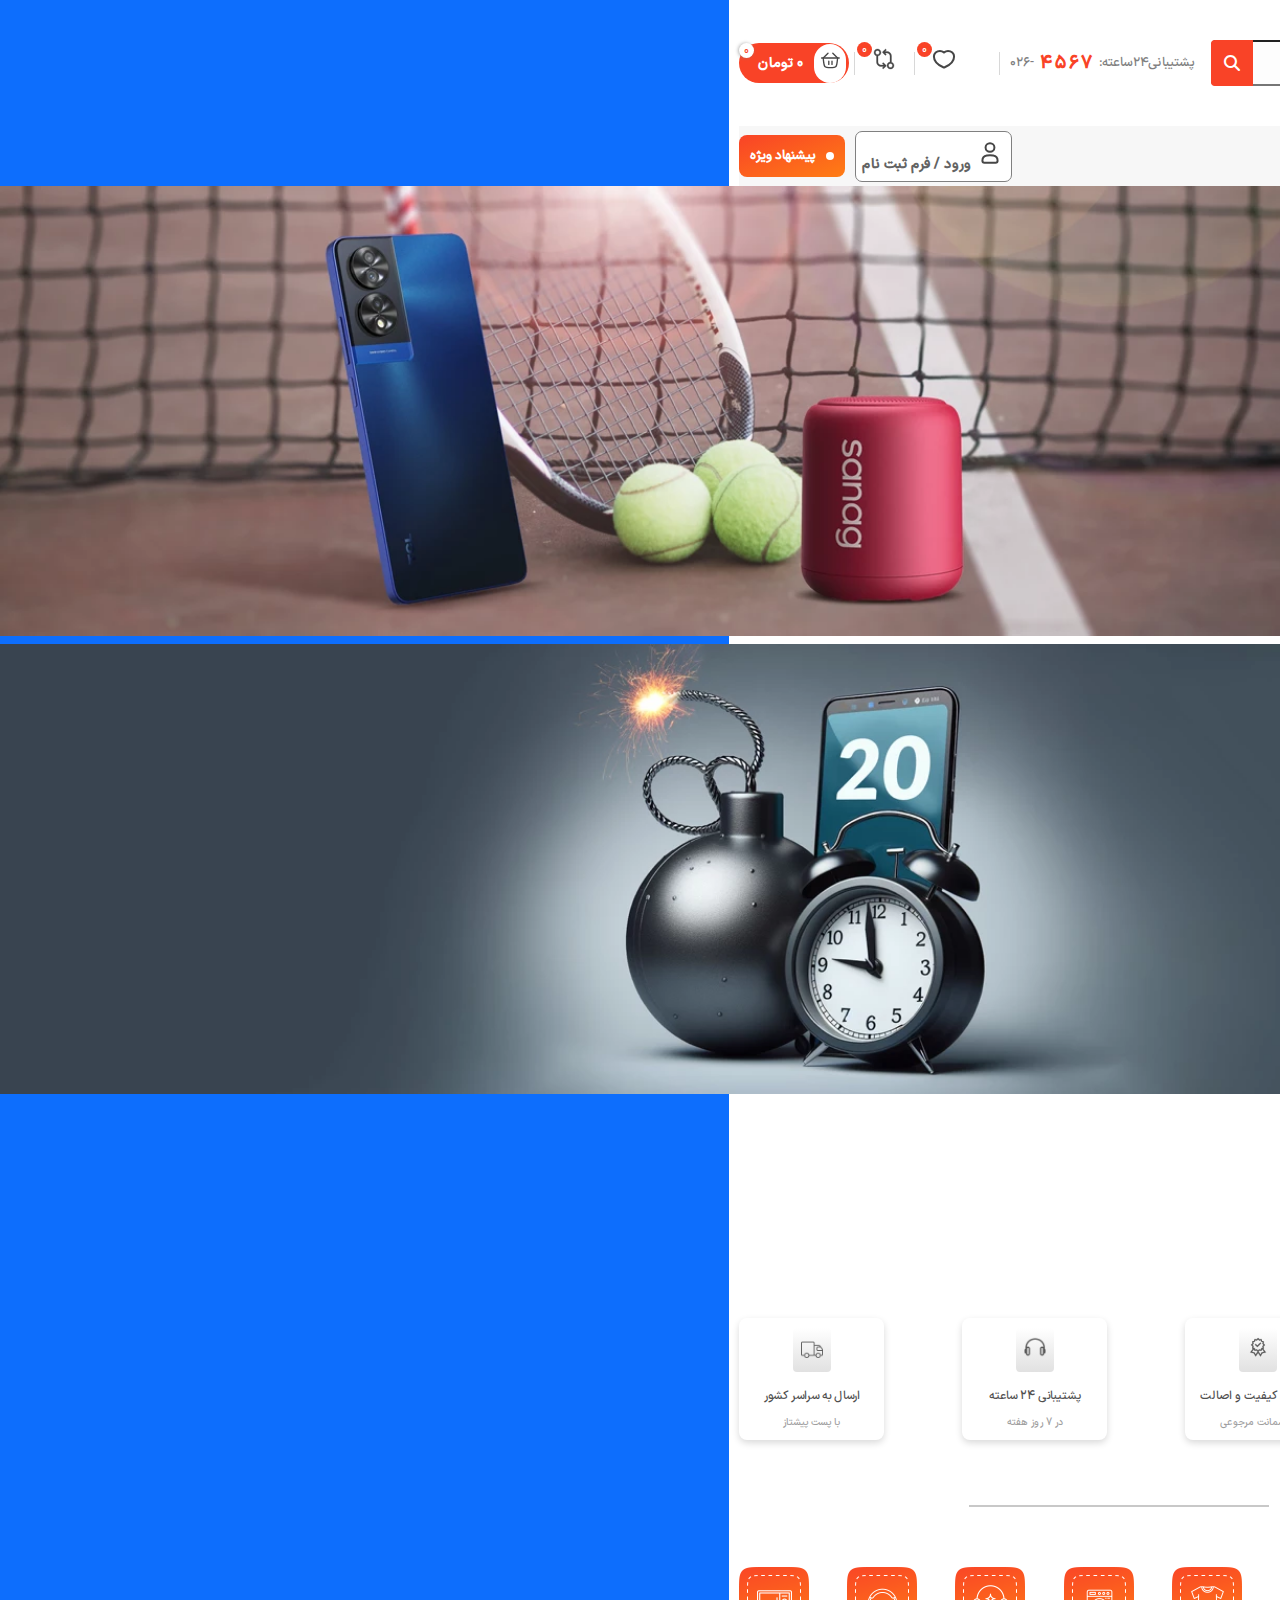
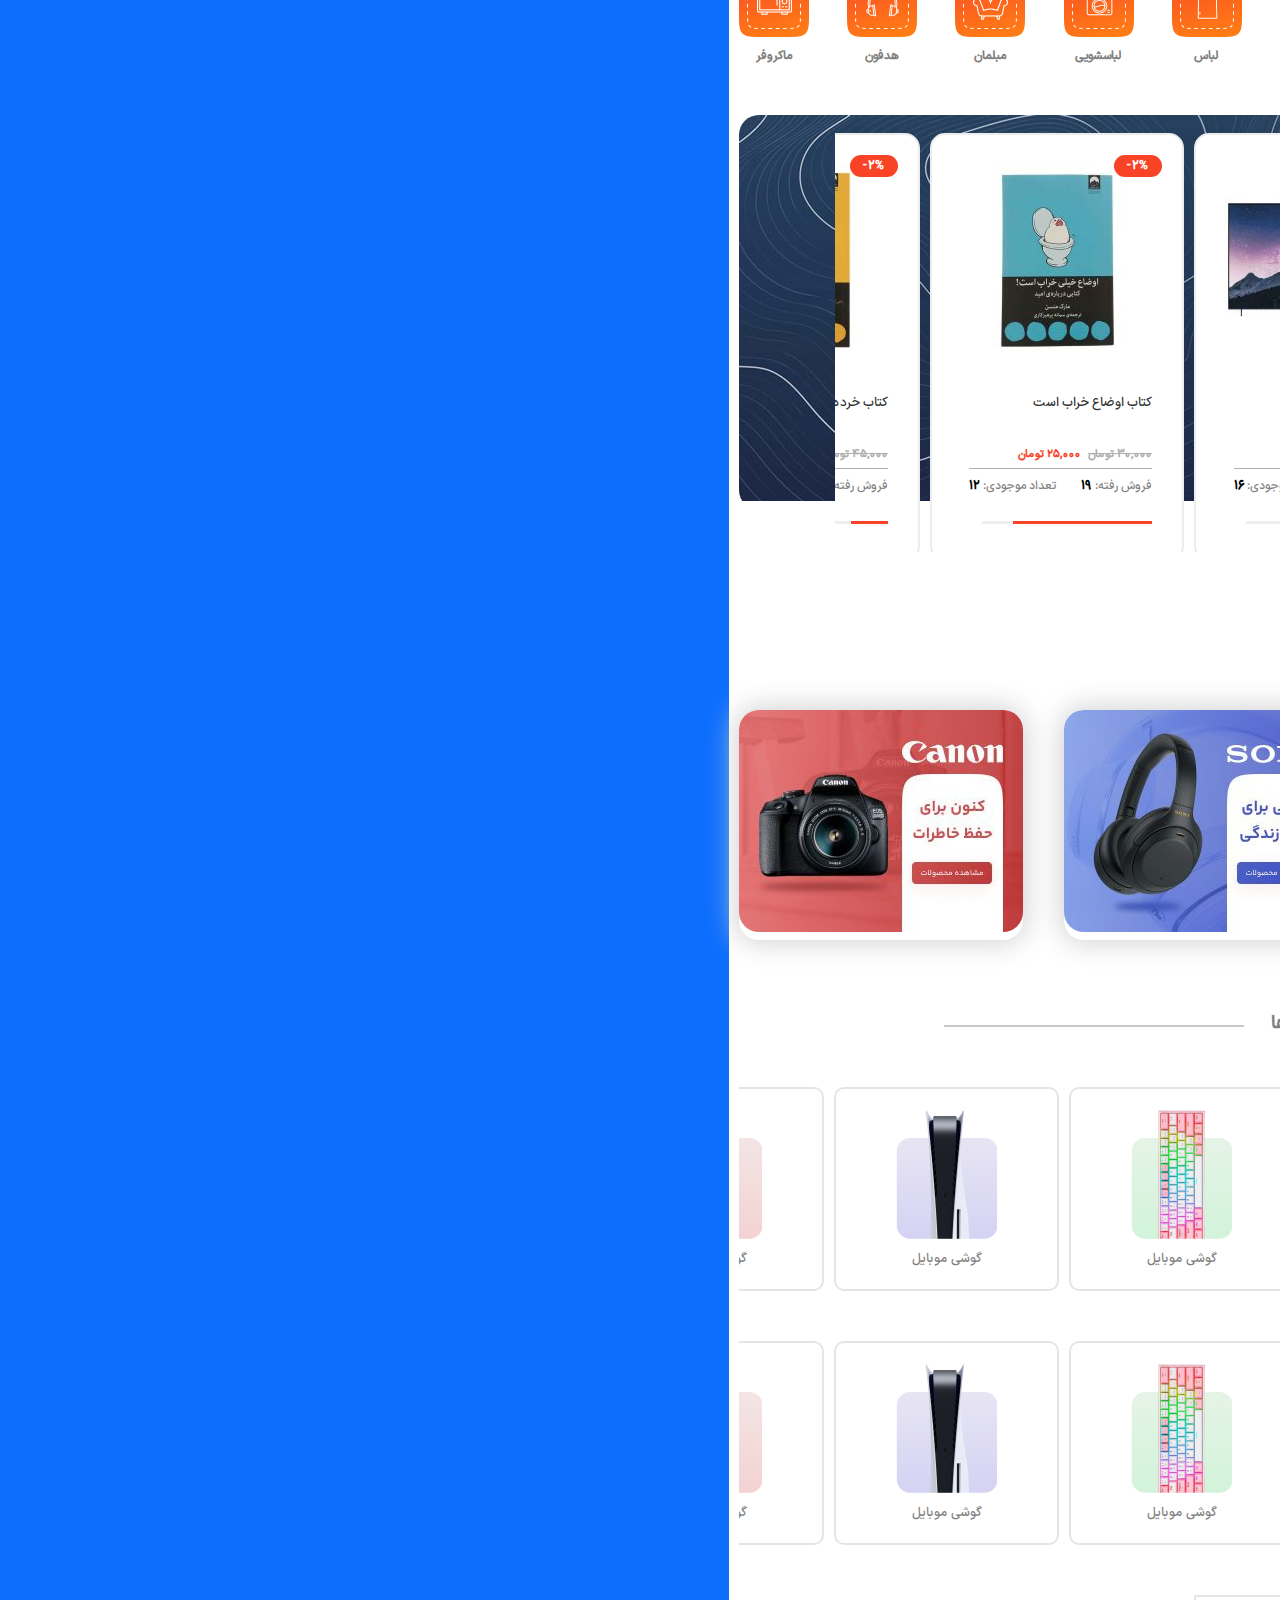
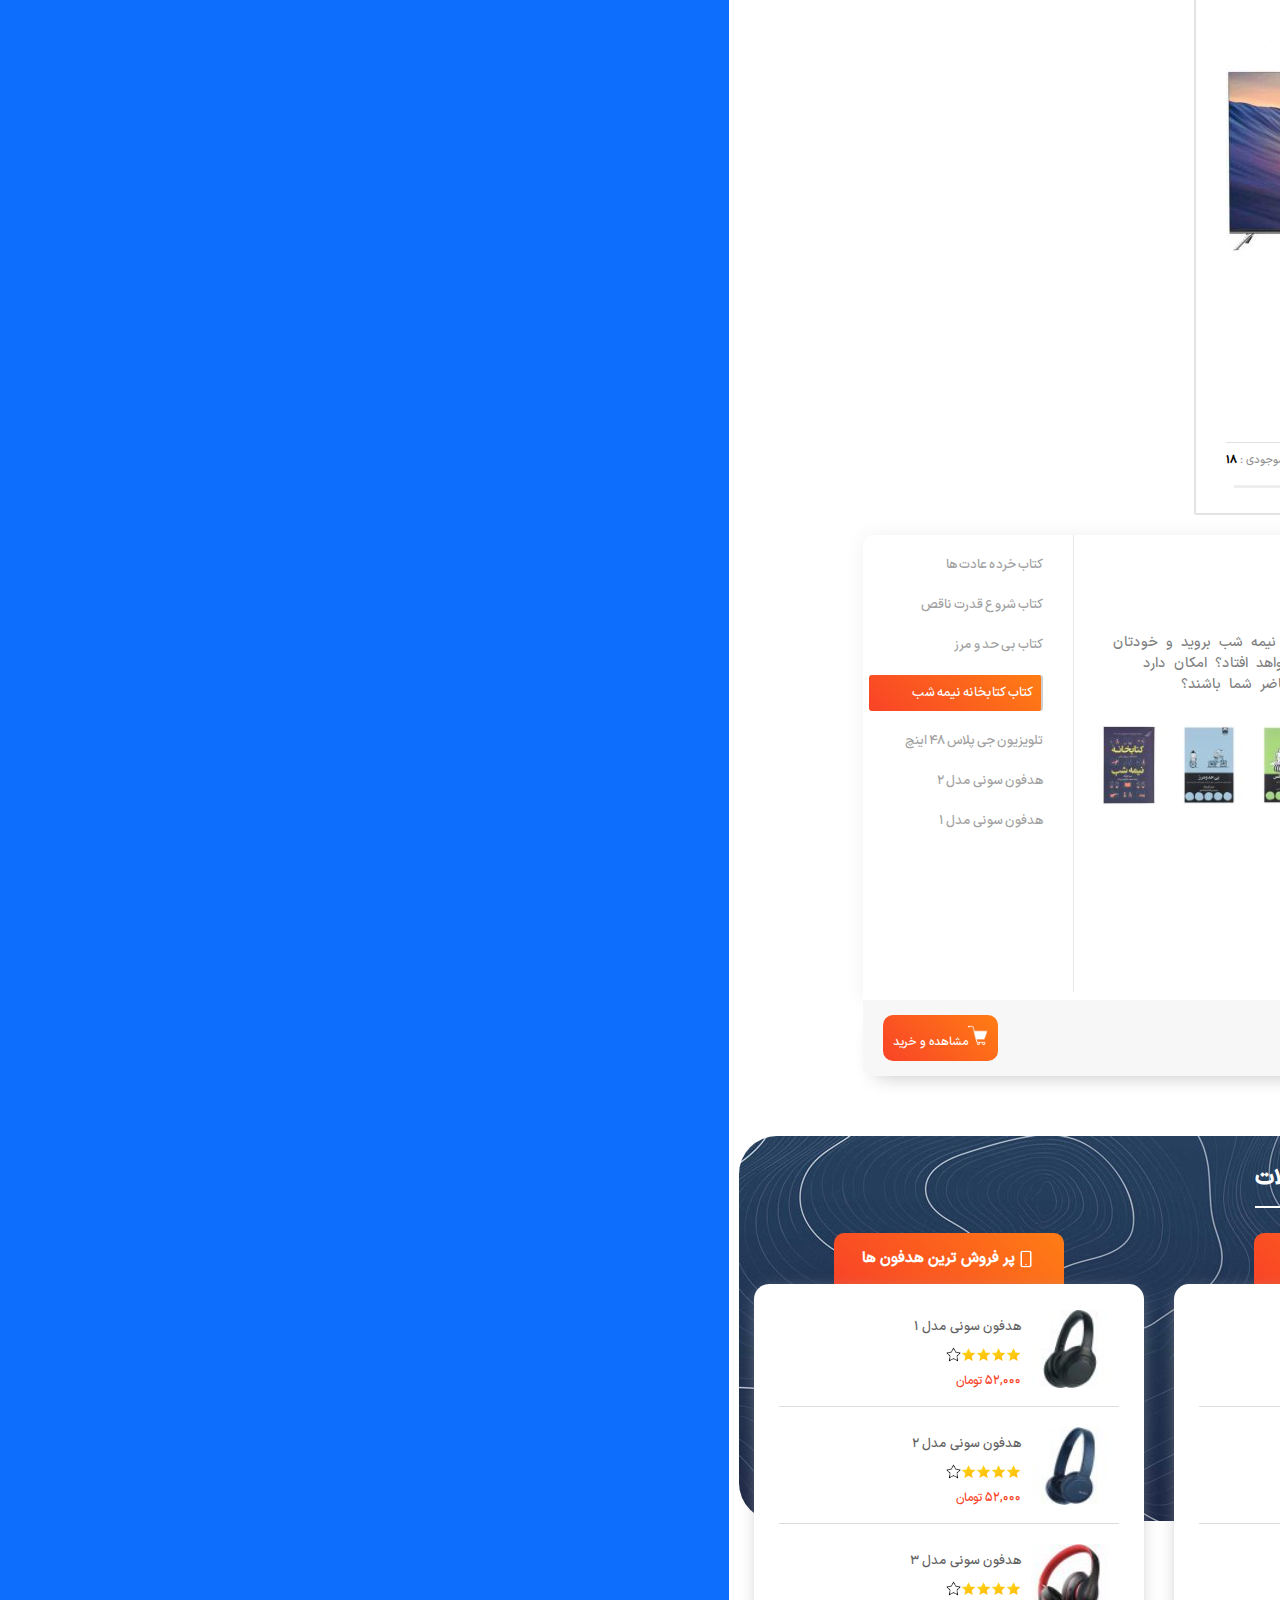
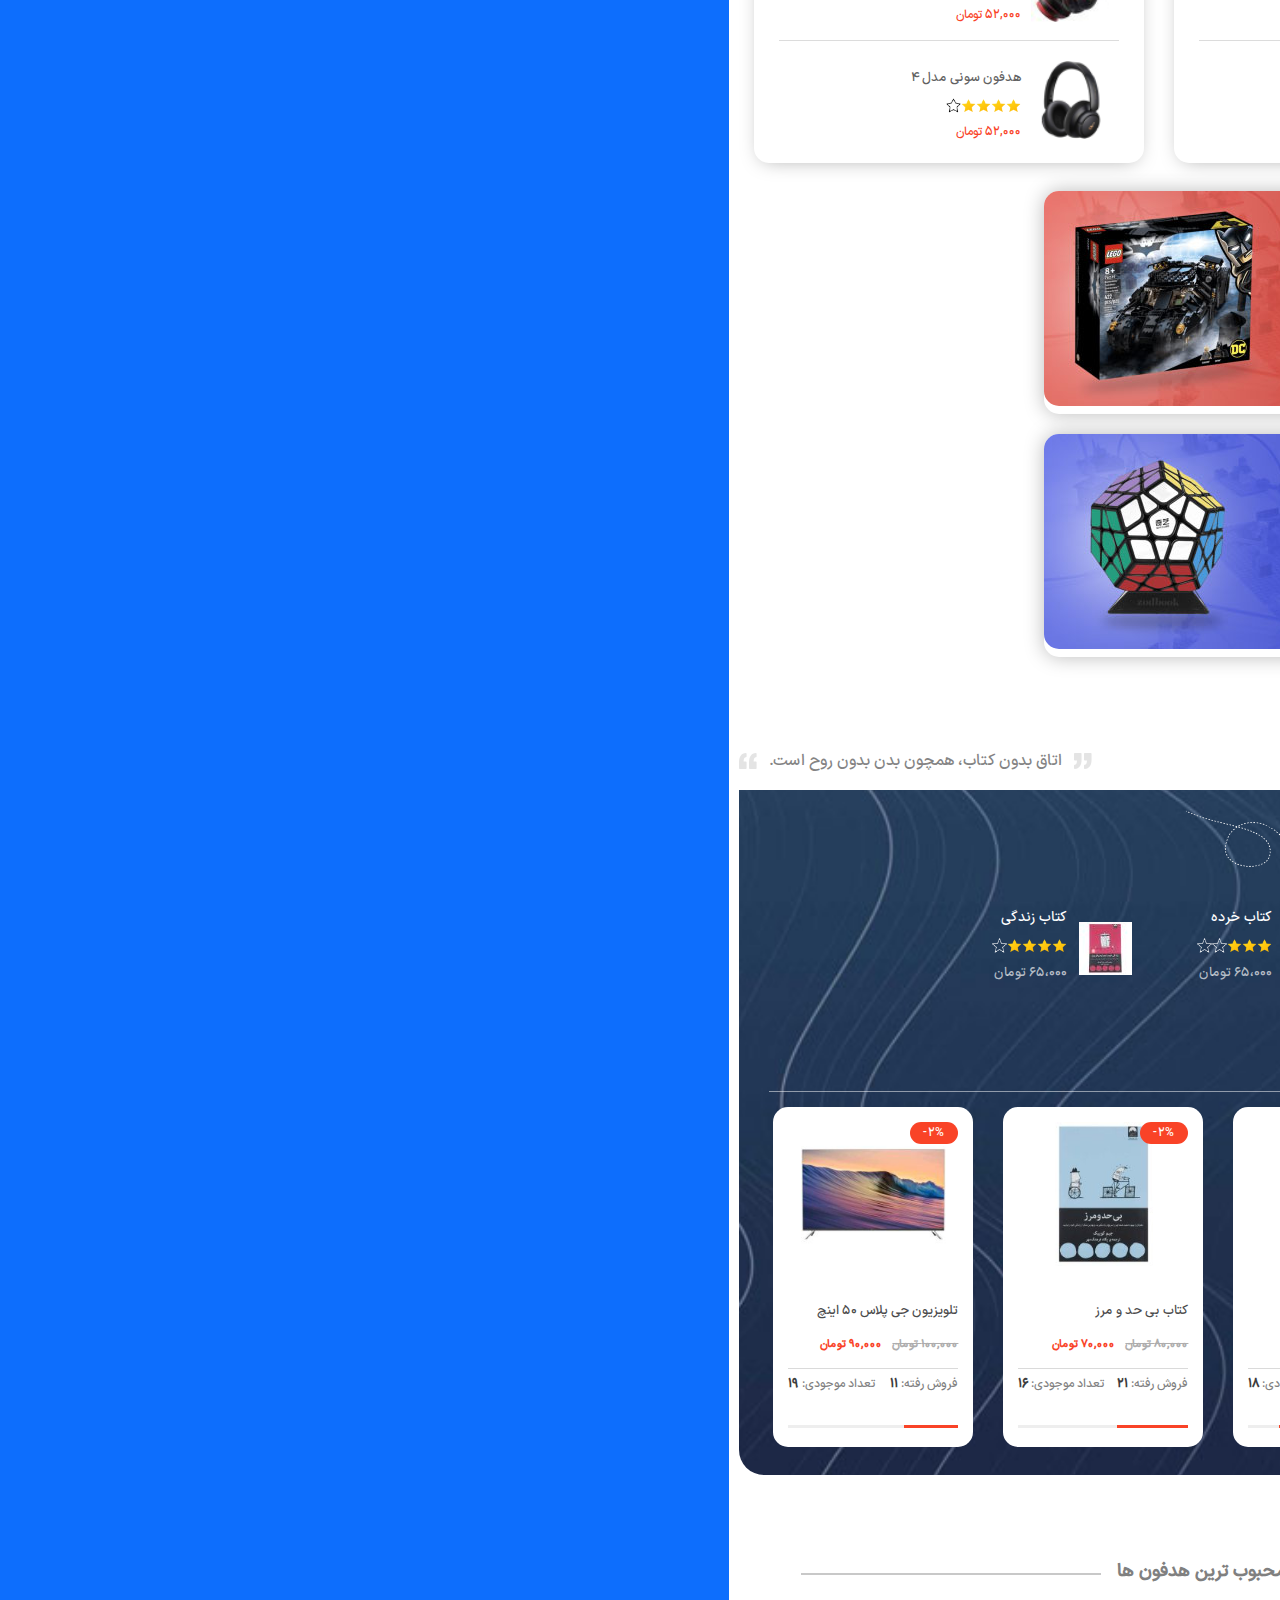
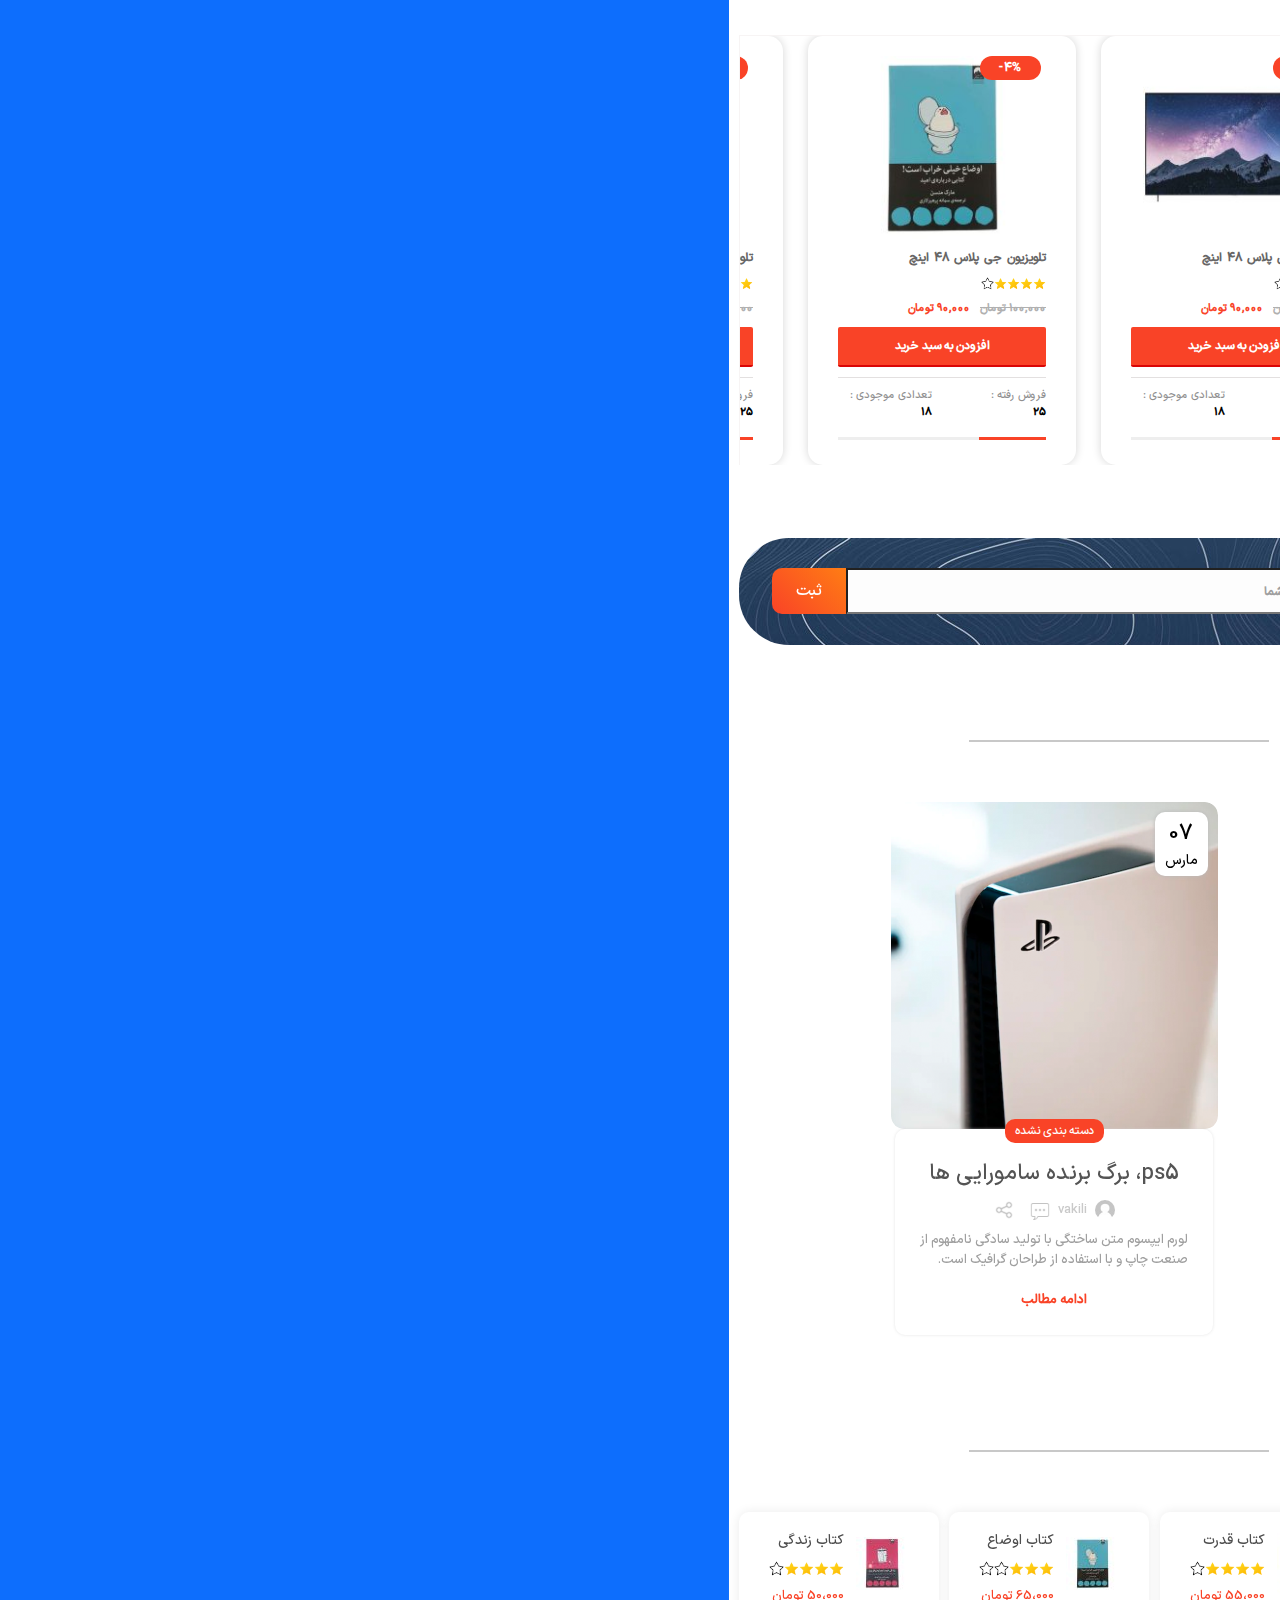
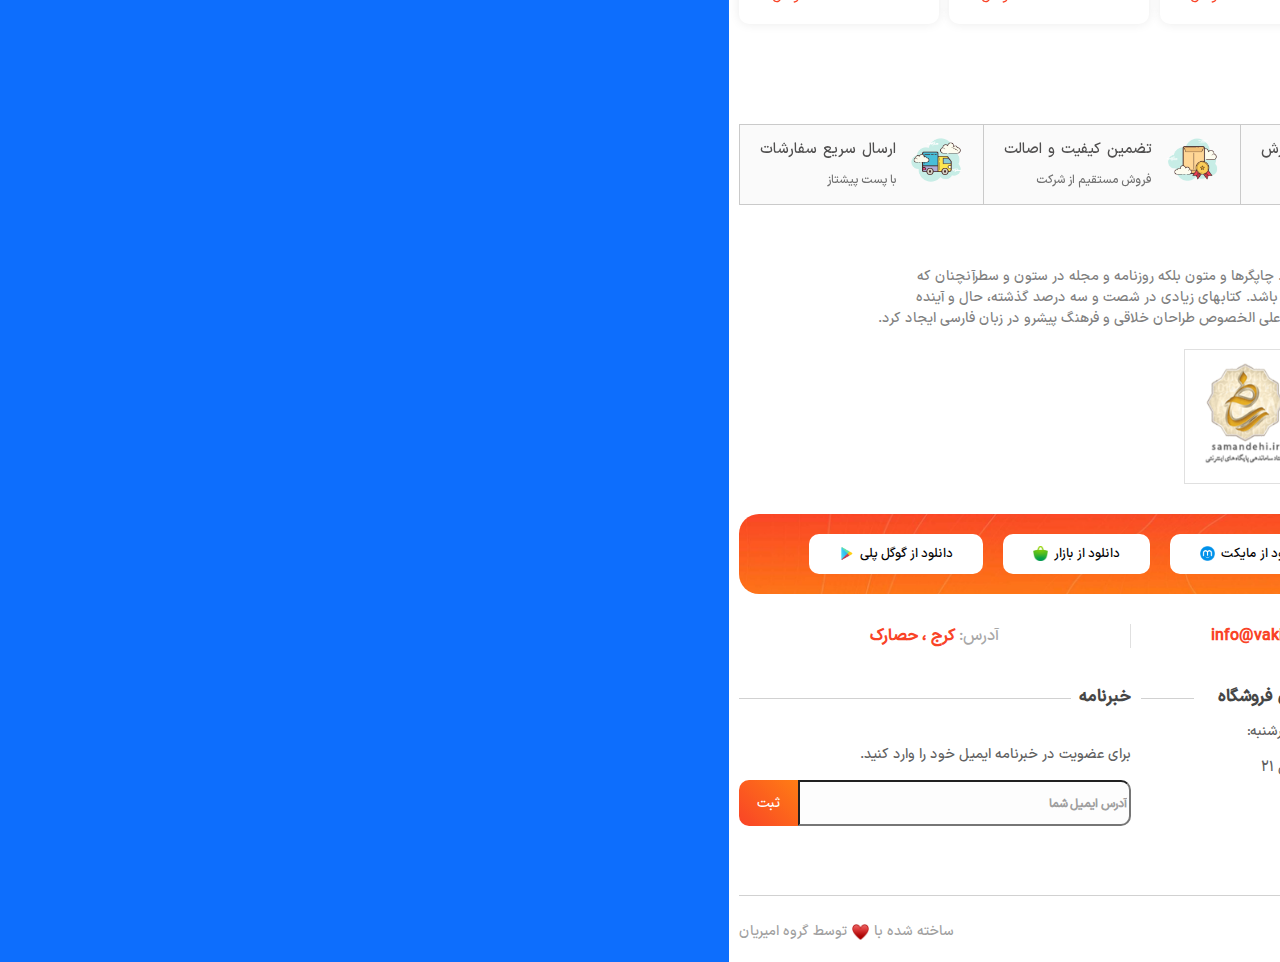
<file: index.html>
<!DOCTYPE html>
<html lang="en">

<head>
  <meta charset="UTF-8">
  <meta name="viewport" content="width=device-width, initial-scale=1.0">
  <title>vakili shop</title>
  <!-- css -->
  <link rel="stylesheet" href="style.css">
  <!-- icon -->
  <link href="icon/fontawesome/css/fontawesome.css" rel="stylesheet" />
  <link href="icon/fontawesome/css/brands.css" rel="stylesheet" />
  <link href="icon/fontawesome/css/solid.css" rel="stylesheet" />
  <link rel="icon" type="image/x-icon" href="img/icon.png">
  <!-- boot -->
  <link href="https://cdn.jsdelivr.net/npm/bootstrap@5.3.1/dist/css/bootstrap.min.css" rel="stylesheet"
    integrity="sha384-4bw+/aepP/YC94hEpVNVgiZdgIC5+VKNBQNGCHeKRQN+PtmoHDEXuppvnDJzQIu9" crossorigin="anonymous">
</head>

<body id="C4">
  <div id="index">
    <!-- head-1 -->
    <div class="head-1">
      <a href="index.html">
        <div class="h1-div1">
          <div>
            <img src="img/icon.png" alt="">
          </div>
          <div class="h1-div1-1">
            <div>
              وکیلی شاپ
            </div>
            <div>
              بزرگترین آنلاین شاپ ایران
            </div>
          </div>
        </div>
      </a>
      <div class="h1-div2">
        <div class="search-1">
          <input class="form-control input-1" type="text" placeholder="جستوجو">
          <i class="fas fa-search searc-1"></i>
        </div>
      </div>
      <div class="h1-div3">
        <div>
          پشتیبانی24ساعته:
          <span>
            4567
          </span>
          -026
        </div>
        <div class="h1-div3-1">
          <a href="page/alagheh.html">
            <div class="g1">
              <div class="ab">0</div>
              <div class="g2" title="علاقه مندی های من"><img src="img/heart.svg" alt=""></div>
            </div>
          </a>
          <a href="page/moghayeseh.html">
            <div class="g1">
              <div class="ab">0</div>
              <div class="g2" title="مقایسه محصولات"><img src="img/comparison.svg" alt=""></div>
            </div>
          </a>
          <a href="page/sabadKharid.html">
            <div class="abaa" title="سبد خرید">
              <div class="ab1">0</div>
              <div class="basket">
                <div class="j3"><img src="img/basket.svg" alt=""></div>
              </div>
              <div class="toman">0 تومان</div>
            </div>
          </a>

        </div>
      </div>
    </div>
    <!-- head-2 -->
    <div class="head-2">
      <div class="h2-div1">
        <div class="menubtn">
          <i class="fa fa-bars" aria-hidden="true"></i>
          دسته بندی محصولات
          <i class="fa fa-chevron-down" aria-hidden="true"></i>
        </div>
        <div>
          <img class="ham" src="img/home.svg" alt="">
          صفحه اصلی
        </div>
        <div class="menfrosh">
          <img class="ham" src="img/shopping-bag.svg" alt="">
          فروشگاه
          <i class="fa fa-chevron-down fn" aria-hidden="true"></i>
        </div>
        <div>
          <img class="ham" src="img/phone-call.svg" alt="">
          تماس با ما
        </div>
        <div>
          <img class="ham" src="img/users.svg" alt="">
          درباره ما
        </div>
      </div>
      <div class="h2-div2">
        <div class="karbar" title="حساب کاربری من">
          <img src="img/user.svg" alt="">
          ورود / فرم ثبت نام
        </div>
        <!-- sabt -->
        <div class="sabt">
          <div class="sabt1">
            <div>ورود</div>
            <div class="zabdar"><img src="img/zarb.png" alt="">بستن</div>
          </div>
          <div class="sabt23">
            <div>نام کاربری یا آدرس ایمیل <span>*</span></div>
            <div><input class="form-control input-1" type="text"></div>
          </div>
          <div class="sabt23">
            <div>گذرواژه <span>*</span></div>
            <div><input class="form-control input-1" type="text"></div>
          </div>
          <div class="sabt4">ورود</div>
          <div class="sabt5">
            <div>
              <input type="checkbox" name="peas" id="peas">
              <label class="lambel" for="peas"> مرا به خاطر بسپار</label>
            </div>
            <div>رمز عبور خود را فراموش کرده اید؟</div>
          </div>
          <div class="sabt6">
            <div><img src="img/user011.png" alt=""></div>
            <div>هنوز حساب کاربری ندارید؟</div>
            <div>ایجاد یک حساب کاربری؟</div>
          </div>
        </div>
        <a href="page/pishnehad.html" class="t1">
          <div class="pou">
            <div class="sc"></div>
            <div class="t2">
              پیشنهاد ویژه
            </div>
          </div>
        </a>
      </div>
      <!-- menu -->
      <div class="menu">
        <div class="hovemenu">کالای دیجیتال<img src="img/arooleft.png" alt=""></div>
        <div class="hovemenu2">فرهنگ هنر<img src="img/arooleft.png" alt=""></div>
        <div>ساعت</div>
        <div>عطر</div>
        <div>فرش</div>
        <div>کتاب</div>
      </div>
      <!-- zirmenu -->
      <div class="zirmenu">
        <div>
          <div>
            <div>
              <div><img src="img/boook.jpg" alt=""></div>
            </div>
            <div class="haflan"><img class="boook" src="img/windows.png" alt=""> کتاب ها</div>
            <div>کتاب رمان ها</div>
            <div>کتاب دایره معارف</div>
            <div>کتاب فرهنگ لغت</div>
            <div>کتاب مجلات</div>
            <div>کتاب آموزشی</div>
            <div>کتاب درسی</div>
            <div>کتاب کنکور</div>
          </div>
          <div>
            <div>
              <div><img src="img/daftar.jpg" alt=""></div>
            </div>
            <div class="haflan"><img class="boook" src="img/windows.png" alt=""> دفتر ها</div>
            <div>دفتر تک خظ</div>
            <div>دفتر دو خط</div>
            <div>دفتر شطرنجی</div>
            <div>دفتر نقاشی</div>
            <div>دفتر خطاطی</div>
            <div>دفتر یادداشت</div>
            <div>دفتر لغت</div>
          </div>
          <div>
            <div>
              <div><img src="img/ghalam.jpg" alt=""></div>
            </div>
            <div class="haflan"><img class="boook" src="img/windows.png" alt=""> قلم ها</div>
            <div>مداد شکی</div>
            <div>مداد قرمز</div>
            <div>مداد نوکی</div>
            <div>خود نویس</div>
            <div>خوش نویس</div>
            <div>غلط گیر</div>
            <div>روان نویس</div>
          </div>
          <div>
            <div>
              <div><img src="img/lavazem.jpg" alt=""></div>
            </div>
            <div class="haflan"><img class="boook" src="img/windows.png" alt=""> سایر لوازم</div>
            <div>پاک کن</div>
            <div>تراش </div>
            <div>مداد رنگی</div>
            <div>جامدادی</div>
            <div>کاغذ</div>
            <div>نوک اتود</div>
            <div>جا مدادی</div>
          </div>
        </div>
        <a class="didan" href="page/pishnehad.html">
          <div>مشاهده محصولات</div>
        </a>
      </div>
      <!-- zirmenu2 -->
      <div class="zirmenu2">
        <div>
          <a class="zir1" href="page/pishnehad.html">
            <div class="avmenu">مشاهده محصولات<i class="fa fa-arrow-left" aria-hidden="true"></i></div>
          </a>
        </div>
        <div class="zir2">
          <div class="zir2-1">
            <div class="boxwido"><img class="widoimg" src="img/windows.png" alt="">گوشی موبایل</div>
            <div>سامسونگ</div>
            <div>اپل</div>
            <div>شیائمی</div>
            <div>هوآوی</div>
            <div>نوکیا</div>
            <div>آنر</div>
            <div>موتورلا</div>
            <div>جی پلاس</div>
            <div>وان پلاس</div>
            <div>جی ال ایکس</div>
            <div>کاترپیلار</div>
          </div>
          <div class="zir2-1">
            <div class="boxwido"><img class="widoimg" src="img/windows.png" alt="">لوازم جانبی</div>
            <div>شارژر</div>
            <div>کابل AUX</div>
            <div>پاوربانک</div>
            <div>قاب گوشی</div>
            <div>محافظ صفحه</div>
            <div>حافظه جانبی</div>
            <div class="boxwido"><img class="widoimg" src="img/windows.png" alt="">اسپیکر</div>
            <div>هدفون</div>
            <div>هندزفری</div>
            <div>اسپیکر</div>
            <div>ساندربار</div>
          </div>
          <div class="zir2-1">
            <div class="boxwido"><img class="widoimg" src="img/windows.png" alt="">کامپیوتر</div>
            <div>کیس</div>
            <div>رم</div>
            <div>پاور</div>
            <div>کارت گرافیک</div>
            <div>سی پی یو</div>
            <div>هارد اکسترنال</div>
            <div>هارد اینترنال</div>
            <div>موس</div>
            <div>کیبورد</div>
            <div>وب کم</div>
            <div>هارد اینترنال</div>
          </div>
          <div class="zir2-1">
            <div class="boxwido"><img class="widoimg" src="img/windows.png" alt="">لب تاپ</div>
            <div>لب تاپ</div>
            <div>کیف</div>
            <div>پاور</div>
            <div>کول پد</div>
            <div>هاب</div>
            <div class="boxwido"><img class="widoimg" src="img/windows.png" alt="">تجهیزات شبکه</div>
            <div>مودم</div>
            <div>کابل</div>
            <div>کارت شبکه</div>
            <div>روتر</div>
            <div>سوییچ</div>
          </div>
          <div>
            <img src="img/tab.png" alt="">
          </div>
        </div>
      </div>
      <!-- zirfrosh -->
      <div class="zirfrosh">
        <div class="frosh-1">
          <div>محصولات مردانه</div>
          <div class="zan">محصولات زنانه</div>
          <div class="bach">محصولات بچگانه</div>
          <div>برند ها</div>
        </div>
        <div class="frosh-2">
          <div>
            <div>عینک های طبی</div>
            <div>عینک های آفتابی</div>
            <div>کیف عینک</div>
            <div>لوازم جانبی عینک</div>
            <div>لوازم جانبی عینک</div>
            <span class="yut"></span>
          </div>
          <div>
            <div>عینک های طبی</div>
            <div>عینک های آفتابی</div>
            <div>کیف عینک</div>
            <div>لوازم جانبی عینک</div>
            <div>لوازم جانبی عینک</div>
            <span class="yut"></span>
          </div>
          <div>
            <div>عینک های طبی</div>
            <div>عینک های آفتابی</div>
            <div>کیف عینک</div>
            <div>لوازم جانبی عینک</div>
            <div>لوازم جانبی عینک</div>
            <span class="yut"></span>
          </div>
          <div class="foimg">
            <span>
              <img src="img/im1.png" alt="">
              <img src="img/im2.png" alt="">
            </span>
            <span>
              <img src="img/im3.png" alt="">
              <img src="img/im4.png" alt="">
            </span>
          </div>
        </div>
      </div>
    </div>
    <!-- head-3 -->
    <din class="head-3">
      <div id="carouselExampleFade" class="carousel slide carousel-fade">
        <div class="carousel-inner">
          <div class="carousel-item active">
            <img src="img/banner-1.webp" class="d-block w-100" alt="...">
          </div>
          <div class="carousel-item">
            <img src="img/banner-2.webp" class="d-block w-100" alt="...">
          </div>
        </div>
        <button class="carousel-control-prev" type="button" data-bs-target="#carouselExampleFade" data-bs-slide="prev">
          <span class="carousel-control-prev-icon" aria-hidden="true"></span>
          <span class="visually-hidden">Previous</span>
        </button>
        <button class="carousel-control-next" type="button" data-bs-target="#carouselExampleFade" data-bs-slide="next">
          <span class="carousel-control-next-icon" aria-hidden="true"></span>
          <span class="visually-hidden">Next</span>
        </button>
      </div>
    </din>
    <!-- head-4 -->
    <div class="head-4">
      <div class="h4-div1">
        <div>
          <div>
            چرا
          </div>
          <div>
            وکیلی شاپ؟
          </div>
        </div>
        <div>لورم ایپسوم متن ساختگی با تولید سادگی نامفهوم از <br>
          صنعت چاپ و با استفاده از طراحان گرافیک است.
        </div>
      </div>
      <div class="h4-div2">
        <div>
          <div>
            <div class="po"><img src="img/ساعت.png" alt=""></div>
          </div>
          <div>ارسال سریع سفارشات</div>
          <div>فردای ثبت سفارش</div>
        </div>
        <div>
          <div>
            <div class="po"><img src="img/مکان.png" alt=""></div>
          </div>
          <div>پرداخت در محل</div>
          <div>پس از تحویل کالا</div>
        </div>
        <div>
          <div>
            <div class="po"><img src="img/هدیه.png" alt=""></div>
          </div>
          <div>بسته بندی جذاب</div>
          <div>مناسب هدیه دادن</div>
        </div>
        <div>
          <div>
            <div class="po"><img src="img/مدال.png" alt=""></div>
          </div>
          <div>تضمین کیفیت و اصالت</div>
          <div>و ضمانت مرجوعی</div>
        </div>
        <div>
          <div>
            <div class="po"><img src="img/هدفون.png" alt=""></div>
          </div>
          <div>پشتیبانی 24 ساعته</div>
          <div>در 7 روز هفته</div>
        </div>
        <div>
          <div>
            <div class="po"><img src="img/کامیون.png" alt=""></div>
          </div>
          <div>ارسال به سراسر کشور</div>
          <div>با پست پیشتاز</div>
        </div>
      </div>
    </div>
    <!-- head-5 -->
    <div class="head-5">
      <div class="dasteh">
        <div class="boxspan">
          <span class="rspan"></span>
          <span class="cspan">دسته بندی محصولات</span>
          <span class="lspan"></span>
        </div>
      </div>
      <div class="h5-div1">
        <div>
          <img src="img/h5-1.png" alt="">
          تلویزیون
        </div>
        <div>
          <img src="img/h5-2.png" alt="">
          روشنایی
        </div>
        <div>
          <img src="img/h5-3.png" alt="">
          ساعت
        </div>
        <div>
          <img src="img/h5-4.png" alt="">
          عطر
        </div>
        <div>
          <img src="img/h5-5.png" alt="">
          فرش
        </div>
        <div>
          <img src="img/h5-6.png" alt="">
          کتاب
        </div>
        <div>
          <img src="img/h5-7.png" alt="">
          گل و گیاه
        </div>
        <div>
          <img src="img/h5-8.png" alt="">
          لباس
        </div>
        <div>
          <img src="img/h5-9.png" alt="">
          لباسشویی
        </div>
        <div>
          <img src="img/h5-10.png" alt="">
          مبلمان
        </div>
        <div>
          <img src="img/h5-11.png" alt="">
          هدفون
        </div>
        <div>
          <img src="img/h5-12.png" alt="">
          ماکروفر
        </div>
      </div>
    </div>
    <!-- head-6 -->
    <div class="head-6">
      <a class="moshahedeh" href="page/pishnehad.html">
        <div>مشاهده همه</div>
      </a>
      <div class="h6-div1">
        <div>
          حراج<br>
          وکیلی<br>
          شاپ
        </div>
        <div><img src="img/takhfif.png" alt=""></div>
      </div>
      <div class="h6-div2">
        <div class="boxh-6">
          <div>2%-</div>
          <div><img src="img/h6-1.jpg" alt=""></div>
          <div>تلویزیون جی پلاس ۵۰ اینچ</div>
          <div class="idh-6">
            <div>
              <del>100,000 تومان</del>
            </div>
            <div>
              90,000 تومان
            </div>
          </div>
          <div>
            <div>فروش رفته: <span> 25 </span></div>
            <div>تعداد موجودی: <span> 18 </span></div>
          </div>
          <div><progress id="file" value="32" max="100"> 32% </progress></div>
          <div class="baghal">
            <div class="boxii">
              <i class="fa-solid fa-code-compare i1"></i>
              <span class="balspan1">مقایسه</span>
            </div>
            <i class="fa-solid fa-magnifying-glass i2"></i>
            <span class="balspan2">مشاهده سریع</span>
            <i class="fa-regular fa-heart i3"></i>
            <span class="balspan3">افزودن به علاقه مندی ها</span>
          </div>
          <div class="hel">
            افزودن به سبد خرید
            <span class="helspan"></span>
          </div>
        </div>
        <div class="boxh-6">
          <div>2%-</div>
          <div><img src="img/h6-2.jpg" alt=""></div>
          <div>تلویزیون دوو ۸۰ اینچ</div>
          <div class="idh-6">
            <div>
              <del>90,000 تومان</del>
            </div>
            <div>
              80,000 تومان
            </div>
          </div>
          <div>
            <div>فروش رفته: <span> 12 </span></div>
            <div>تعداد موجودی: <span> 16 </span></div>
          </div>
          <div><progress id="file" value="52" max="100"> 52% </progress></div>
          <div class="baghal">
            <div class="boxii">
              <i class="fa-solid fa-code-compare i1"></i>
              <span class="balspan1">مقایسه</span>
            </div>
            <i class="fa-solid fa-magnifying-glass i2"></i>
            <span class="balspan2">مشاهده سریع</span>
            <i class="fa-regular fa-heart i3"></i>
            <span class="balspan3">افزودن به علاقه مندی ها</span>
          </div>
          <div class="hel">
            افزودن به سبد خرید
            <span class="helspan"></span>
          </div>
        </div>
        <div class="boxh-6">
          <div>2%-</div>
          <div><img src="img/h6-3.jpg" alt=""></div>
          <div>کتاب اوضاع خراب است</div>
          <div class="idh-6">
            <div>
              <del>30,000 تومان</del>
            </div>
            <div>
              25,000 تومان
            </div>
          </div>
          <div>
            <div>فروش رفته: <span> 19 </span></div>
            <div>تعداد موجودی: <span> 12 </span></div>
          </div>
          <div><progress id="file" value="82" max="100"> 82% </progress></div>
          <div class="baghal">
            <div class="boxii">
              <i class="fa-solid fa-code-compare i1"></i>
              <span class="balspan1">مقایسه</span>
            </div>
            <i class="fa-solid fa-magnifying-glass i2"></i>
            <span class="balspan2">مشاهده سریع</span>
            <i class="fa-regular fa-heart i3"></i>
            <span class="balspan3">افزودن به علاقه مندی ها</span>
          </div>
          <div class="hel">
            افزودن به سبد خرید
            <span class="helspan"></span>
          </div>
        </div>
        <div class="boxh-6">
          <div>2%-</div>
          <div><img src="img/h6-4.jpg" alt=""></div>
          <div>کتاب خرده عادت ها</div>
          <div class="idh-6">
            <div>
              <del>45,000 تومان</del>
            </div>
            <div>
              37,000 تومان
            </div>
          </div>
          <div>
            <div>فروش رفته: <span> 21 </span></div>
            <div>تعداد موجودی: <span> 17 </span></div>
          </div>
          <div><progress id="file" value="22" max="100"> 22% </progress></div>
          <div class="baghal">
            <div class="boxii">
              <i class="fa-solid fa-code-compare i1"></i>
              <span class="balspan1">مقایسه</span>
            </div>
            <i class="fa-solid fa-magnifying-glass i2"></i>
            <span class="balspan2">مشاهده سریع</span>
            <i class="fa-regular fa-heart i3"></i>
            <span class="balspan3">افزودن به علاقه مندی ها</span>
          </div>
          <div class="hel">
            افزودن به سبد خرید
            <span class="helspan"></span>
          </div>
        </div>
      </div>
    </div>
    <!-- head-7 -->
    <div class="head-7">
      <div><img src="img/h7-1.jpg" alt=""></div>
      <div><img src="img/h7-2.jpg" alt=""></div>
      <div><img src="img/h7-3.jpg" alt=""></div>
      <div><img src="img/h7-4.jpg" alt=""></div>
    </div>
    <!-- head-8 -->
    <div class="head-8">
      <div class="dasteh">
        <div class="boxspan boxspanh8">
          <span class="rspan"></span>
          <span class="cspan">محبوب ترین دسته بندی ها</span>
          <span class="lspan"></span>
        </div>
      </div>
      <div class="h8-div1">
        <div>
          <div class="rangi">
            <img src="img/h8-1.png" alt="">
            <div>گوشی موبایل</div>
          </div>
          <div class="rangi"><img src="img/h8-2.png" alt="">
            <div>گوشی موبایل</div>
          </div>
          <div class="rangi">
            <img src="img/h8-3.png" alt="">
            <div>گوشی موبایل</div>
          </div>
          <div class="rangi">
            <img src="img/h8-4.png" alt="">
            <div>گوشی موبایل</div>
          </div>
          <div class="rangi">
            <img src="img/h8-5.png" alt="">
            <div>گوشی موبایل</div>
          </div>
          <div class="rangi">
            <img src="img/h8-6.png" alt="">
            <div>گوشی موبایل</div>
          </div>
        </div>
        <div>
          <div class="rangi">
            <img src="img/h8-1.png" alt="">
            <div>گوشی موبایل</div>
          </div>
          <div class="rangi"><img src="img/h8-2.png" alt="">
            <div>گوشی موبایل</div>
          </div>
          <div class="rangi">
            <img src="img/h8-3.png" alt="">
            <div>گوشی موبایل</div>
          </div>
          <div class="rangi">
            <img src="img/h8-4.png" alt="">
            <div>گوشی موبایل</div>
          </div>
          <div class="rangi">
            <img src="img/h8-5.png" alt="">
            <div>گوشی موبایل</div>
          </div>
          <div class="rangi">
            <img src="img/h8-6.png" alt="">
            <div>گوشی موبایل</div>
          </div>
        </div>
      </div>
    </div>
    <!-- head-9 -->
    <div class="head-9">
      <div class="h9-div1">
        <div>4%-</div>
        <div><img src="img/h99.jpg" alt=""></div>
        <div>تلویزیون جی پلاس 48 اینچ</div>
        <div>
          <img src="img/star yeloow.png" alt="">
          <img src="img/star yeloow.png" alt="">
          <img src="img/star yeloow.png" alt="">
          <img src="img/star yeloow.png" alt="">
          <img src="img/star khali.png" alt="">
        </div>
        <div>
          <div><del>100,000 تومان</del></div>
          <div>90,000 تومان</div>
        </div>
        <div class="afzoodan">
          <div class="afzoodiv">افزودن به سبد خرید</div>
          <div class="h9span1">
            <img class="zirh9" src="img/shopping.png" alt="">
          </div>
        </div>
        <div>
          <div>فروش رفته : <span>25</span></div>
          <div>تعدادی موجودی : <span>18</span></div>
        </div>
        <div><progress id="filee" value="32" max="100"> 32% </progress></div>
        <div class="baghal">
          <div class="boxii">
            <i class="fa-solid fa-code-compare i1"></i>
            <span class="balspan1">مقایسه</span>
          </div>
          <i class="fa-solid fa-magnifying-glass i2"></i>
          <span class="balspan2">مشاهده سریع</span>
          <i class="fa-regular fa-heart i3"></i>
          <span class="balspan3">افزودن به علاقه مندی ها</span>
        </div>
      </div>
      <div class="h9-div2">
        <div>
          <div class="h9-aval">
            <div>پیشنهاد ویژه</div>
            <div><img src="img/h9-100.jpg" alt=""></div>
            <div> زمان باقی مانده تا اتمام تخفیف</div>
            <div class="sani">
              <span><span id="sanieh">60</span> <span>ثانیه</span></span>
              <span><span id="daghigheh">32</span> <span>دقیقه</span></span>
              <span> 14 <span>ساعت</span></span>
              <span> 36 <span>روز</span></span>
            </div>
          </div>
          <div class="h9-vasat">
            <div class="nimeh">کتاب کتابخانه نیمه شب</div>
            <div class="txt">اگر شانس این را داشته باشید که به کتابخانه نیمه شب بروید و خودتان <br>
              تمام زندگی‌های دیگرتان را ببینید چه اتفاقی خواهد افتاد؟ امکان دارد <br>
              هر کدام از این زندگی‌ها بهتر از زندگی حال حاضر شما باشند؟</div>
            <div class="ketab">
              <div><img src="img/h9-1.jpg" alt=""></div>
              <div><img src="img/h9-2.jpg" alt=""></div>
              <div><img src="img/h9-3.jpg" alt=""></div>
              <div><img src="img/h9-4.jpg" alt=""></div>
              <div><img src="img/h9-5.jpg" alt=""></div>
              <div><img src="img/h9-6.jpg" alt=""></div>
            </div>
          </div>
          <div class="fehrest">
            <div class="fehrest-1">کتاب خرده عادت ها</div>
            <div>کتاب شروع قدرت ناقص</div>
            <div>کتاب بی حد و مرز</div>
            <div class="shab">کتاب کتابخانه نیمه شب</div>
            <div>تلویزیون جی پلاس 48 اینچ</div>
            <div>هدفون سونی مدل 2</div>
            <div>هدفون سونی مدل 1</div>
          </div>
        </div>
        <div class="divj">
          <div class="akhar">
            <div>
              <div class="asl1"><del>قیمت اصلی محصول: 66,000 تومان</del></div>
              <div class="asl2">قیمت با <span>30%</span> تخفیف محصول <span>46,000</span> تومان</div>
            </div>
            <div>
              <div class="mosha"><img class="dabad" src="img/shopping.png" alt="">مشاهده و خرید </div>
            </div>
          </div>
        </div>
      </div>
    </div>
    <!-- head-10 -->
    <div class="head-10">
      <div class="div-forosh">
        <div class="forosh">
          پر فروش ترین محصولات
        </div>
      </div>
      <div class="h10-div">
        <div class="hedbox">
          <div class="hedfon">
            <img src="img/phone.png" alt="">
            پر فروش ترین هدفون ها
          </div>
          <div class="balacol">
            <div class="col-box">
              <div class="imgcolbox">
                <img src="img/h10-1.jpg" alt="">
              </div>
              <div>
                <div class="soni">هدفون سونی مدل 1</div>
                <div class="imgstar">
                  <img src="img/star yeloow.png" alt="">
                  <img src="img/star yeloow.png" alt="">
                  <img src="img/star yeloow.png" alt="">
                  <img src="img/star yeloow.png" alt="">
                  <img src="img/star khali.png" alt="">
                </div>
                <div class="tomaan">52,000 تومان</div>
              </div>
            </div>
            <div class="col-box">
              <div class="imgcolbox">
                <img src="img/h10-2.jpg" alt="">
              </div>
              <div>
                <div class="soni">هدفون سونی مدل 2</div>
                <div class="imgstar">
                  <img src="img/star yeloow.png" alt="">
                  <img src="img/star yeloow.png" alt="">
                  <img src="img/star yeloow.png" alt="">
                  <img src="img/star yeloow.png" alt="">
                  <img src="img/star khali.png" alt="">
                </div>
                <div class="tomaan">52,000 تومان</div>
              </div>
            </div>
            <div class="col-box">
              <div class="imgcolbox">
                <img src="img/h10-3.jpg" alt="">
              </div>
              <div>
                <div class="soni">هدفون سونی مدل 3</div>
                <div class="imgstar">
                  <img src="img/star yeloow.png" alt="">
                  <img src="img/star yeloow.png" alt="">
                  <img src="img/star yeloow.png" alt="">
                  <img src="img/star yeloow.png" alt="">
                  <img src="img/star khali.png" alt="">
                </div>
                <div class="tomaan">52,000 تومان</div>
              </div>
            </div>
            <div class="col-box">
              <div class="imgcolbox">
                <img src="img/h10-4.jpg" alt="">
              </div>
              <div>
                <div class="soni">هدفون سونی مدل 4</div>
                <div class="imgstar">
                  <img src="img/star yeloow.png" alt="">
                  <img src="img/star yeloow.png" alt="">
                  <img src="img/star yeloow.png" alt="">
                  <img src="img/star yeloow.png" alt="">
                  <img src="img/star khali.png" alt="">
                </div>
                <div class="tomaan">52,000 تومان</div>
              </div>
            </div>
          </div>
        </div>
        <div class="hedbox">
          <div class="hedfon">
            <img src="img/phone.png" alt="">
            پر فروش ترین هدفون ها
          </div>
          <div class="balacol">
            <div class="col-box">
              <div class="imgcolbox">
                <img src="img/h10-1.jpg" alt="">
              </div>
              <div>
                <div class="soni">هدفون سونی مدل 1</div>
                <div class="imgstar">
                  <img src="img/star yeloow.png" alt="">
                  <img src="img/star yeloow.png" alt="">
                  <img src="img/star yeloow.png" alt="">
                  <img src="img/star yeloow.png" alt="">
                  <img src="img/star khali.png" alt="">
                </div>
                <div class="tomaan">52,000 تومان</div>
              </div>
            </div>
            <div class="col-box">
              <div class="imgcolbox">
                <img src="img/h10-2.jpg" alt="">
              </div>
              <div>
                <div class="soni">هدفون سونی مدل 2</div>
                <div class="imgstar">
                  <img src="img/star yeloow.png" alt="">
                  <img src="img/star yeloow.png" alt="">
                  <img src="img/star yeloow.png" alt="">
                  <img src="img/star yeloow.png" alt="">
                  <img src="img/star khali.png" alt="">
                </div>
                <div class="tomaan">52,000 تومان</div>
              </div>
            </div>
            <div class="col-box">
              <div class="imgcolbox">
                <img src="img/h10-3.jpg" alt="">
              </div>
              <div>
                <div class="soni">هدفون سونی مدل 3</div>
                <div class="imgstar">
                  <img src="img/star yeloow.png" alt="">
                  <img src="img/star yeloow.png" alt="">
                  <img src="img/star yeloow.png" alt="">
                  <img src="img/star yeloow.png" alt="">
                  <img src="img/star khali.png" alt="">
                </div>
                <div class="tomaan">52,000 تومان</div>
              </div>
            </div>
            <div class="col-box">
              <div class="imgcolbox">
                <img src="img/h10-4.jpg" alt="">
              </div>
              <div>
                <div class="soni">هدفون سونی مدل 4</div>
                <div class="imgstar">
                  <img src="img/star yeloow.png" alt="">
                  <img src="img/star yeloow.png" alt="">
                  <img src="img/star yeloow.png" alt="">
                  <img src="img/star yeloow.png" alt="">
                  <img src="img/star khali.png" alt="">
                </div>
                <div class="tomaan">52,000 تومان</div>
              </div>
            </div>
          </div>
        </div>
        <div class="hedbox">
          <div class="hedfon">
            <img src="img/phone.png" alt="">
            پر فروش ترین هدفون ها
          </div>
          <div class="balacol">
            <div class="col-box">
              <div class="imgcolbox">
                <img src="img/h10-1.jpg" alt="">
              </div>
              <div>
                <div class="soni">هدفون سونی مدل 1</div>
                <div class="imgstar">
                  <img src="img/star yeloow.png" alt="">
                  <img src="img/star yeloow.png" alt="">
                  <img src="img/star yeloow.png" alt="">
                  <img src="img/star yeloow.png" alt="">
                  <img src="img/star khali.png" alt="">
                </div>
                <div class="tomaan">52,000 تومان</div>
              </div>
            </div>
            <div class="col-box">
              <div class="imgcolbox">
                <img src="img/h10-2.jpg" alt="">
              </div>
              <div>
                <div class="soni">هدفون سونی مدل 2</div>
                <div class="imgstar">
                  <img src="img/star yeloow.png" alt="">
                  <img src="img/star yeloow.png" alt="">
                  <img src="img/star yeloow.png" alt="">
                  <img src="img/star yeloow.png" alt="">
                  <img src="img/star khali.png" alt="">
                </div>
                <div class="tomaan">52,000 تومان</div>
              </div>
            </div>
            <div class="col-box">
              <div class="imgcolbox">
                <img src="img/h10-3.jpg" alt="">
              </div>
              <div>
                <div class="soni">هدفون سونی مدل 3</div>
                <div class="imgstar">
                  <img src="img/star yeloow.png" alt="">
                  <img src="img/star yeloow.png" alt="">
                  <img src="img/star yeloow.png" alt="">
                  <img src="img/star yeloow.png" alt="">
                  <img src="img/star khali.png" alt="">
                </div>
                <div class="tomaan">52,000 تومان</div>
              </div>
            </div>
            <div class="col-box">
              <div class="imgcolbox">
                <img src="img/h10-4.jpg" alt="">
              </div>
              <div>
                <div class="soni">هدفون سونی مدل 4</div>
                <div class="imgstar">
                  <img src="img/star yeloow.png" alt="">
                  <img src="img/star yeloow.png" alt="">
                  <img src="img/star yeloow.png" alt="">
                  <img src="img/star yeloow.png" alt="">
                  <img src="img/star khali.png" alt="">
                </div>
                <div class="tomaan">52,000 تومان</div>
              </div>
            </div>
          </div>
        </div>
      </div>
    </div>
    <!-- head-11 -->
    <div class="head-11">
      <div>
        <img src="img/h11-1.jpg" alt="">
      </div>
      <div>
        <img src="img/h11-2.jpg" alt="">
      </div>
    </div>
    <!-- head-12 -->
    <div class="head-12">
      <div class="head12-1">
        <div><img src="img/book.png" alt="">کتاب ، یار مهربان </div>
        <div> <img src="img/alamat r.svg" alt="">اتاق بدون کتاب، همچون بدن بدون روح است. <img src="img/alamat l.svg"
            alt=""></div>
      </div>
      <div class="head12-2">
        <div class="head12-2box1">
          <div class="ketabpish">
            کتاب های پیشنهادی
            <div><img src="img/felash.png" alt=""></div>
          </div>
          <div class="head12-2box2">
            <div class="ketab4ta">
              <div><img src="img/h12-1.jpg" alt=""></div>
              <div class="boxketab">
                <div>کتاب اوضاع</div>
                <div class="imgstar">
                  <img src="img/star yeloow.png" alt="">
                  <img src="img/star yeloow.png" alt="">
                  <img src="img/star yeloow.png" alt="">
                  <img src="img/star yeloow.png" alt="">
                  <img src="img/star-white.png" alt="">
                </div>
                <div>65،000 تومان</div>
              </div>
            </div>
            <div class="ketab4ta">
              <div><img src="img/h12-2.jpg" alt=""></div>
              <div class="boxketab">
                <div>کتاب بی حد</div>
                <div class="imgstar">
                  <img src="img/star yeloow.png" alt="">
                  <img src="img/star yeloow.png" alt="">
                  <img src="img/star yeloow.png" alt="">
                  <img src="img/star yeloow.png" alt="">
                  <img src="img/star yeloow.png" alt="">
                </div>
                <div>65،000 تومان</div>
              </div>
            </div>
            <div class="ketab4ta">
              <div><img src="img/h12-3.jpg" alt=""></div>
              <div class="boxketab">
                <div>کتاب خرده</div>
                <div class="imgstar">
                  <img src="img/star yeloow.png" alt="">
                  <img src="img/star yeloow.png" alt="">
                  <img src="img/star yeloow.png" alt="">
                  <img src="img/star-white.png" alt="">
                  <img src="img/star-white.png" alt="">
                </div>
                <div>65،000 تومان</div>
              </div>
            </div>
            <div class="ketab4ta">
              <div><img src="img/h12-4.jpg" alt=""></div>
              <div class="boxketab">
                <div>کتاب زندگی</div>
                <div class="imgstar">
                  <img src="img/star yeloow.png" alt="">
                  <img src="img/star yeloow.png" alt="">
                  <img src="img/star yeloow.png" alt="">
                  <img src="img/star yeloow.png" alt="">
                  <img src="img/star-white.png" alt="">
                </div>
                <div>65،000 تومان</div>
              </div>
            </div>
          </div>
          <a class="hamehmosha" href="page/pishnehad.html">
            <div>
              مشاهده همه
            </div>
          </a>
        </div>
        <div class="head12-akhar">
          <div class="akhar-box1">
            <div>
              دسته بندی کتاب ها
            </div>
            <div class="borderi">
              <div><img src="img/imgketab-1.png" alt="">
                <div>
                  کتاب های طنز
                </div>
              </div>
              <div><img src="img/imgketab-2.png" alt="">
                <div>
                  کتاب های ترسناک
                  <span class="sph12"></span>
                </div>
              </div>
              <div><img src="img/imgketab-3.png" alt="">
                <div>
                  کتاب های تخیلی
                  <span class="sph12"></span>
                </div>
              </div>
              <div><img src="img/imgketab-4.png" alt="">
                <div>
                  کتاب های عاشقانه
                  <span class="sph12"></span>
                </div>
              </div>
            </div>
          </div>
          <div class="akhar-box2">
            <div class="cart-1">
              <div class="cart-1-1">2%-</div>
              <div class="cart-1-2"><img src="img/h6-3.jpg" alt=""></div>
              <div class="cart-1-3">کتاب اوضاع خراب است</div>
              <div class="cart-1-4">
                <div>
                  <del>45,000 تومان</del>
                </div>
                <div>
                  30,000 تومان
                </div>
              </div>
              <div class="cart-1-5">
                <div>فروش رفته: <span> 25 </span></div>
                <div>تعداد موجودی: <span> 17 </span></div>
              </div>
              <div><progress id="file" value="52" max="100"> 52% </progress></div>
              <div class="baghal">
                <div class="boxii">
                  <i class="fa-solid fa-code-compare i1"></i>
                  <span class="balspan1">مقایسه</span>
                </div>
                <i class="fa-solid fa-magnifying-glass i2"></i>
                <span class="balspan2">مشاهده سریع</span>
                <i class="fa-regular fa-heart i3"></i>
                <span class="balspan3">افزودن به علاقه مندی ها</span>
              </div>
              <div class="leh">
                افزودن به سبد خرید
                <span class="helspan lehspa"></span>
              </div>
            </div>
            <div class="cart-1">
              <div class="cart-1-1">2%-</div>
              <div class="cart-1-2"><img src="img/h6-4.jpg" alt=""></div>
              <div class="cart-1-3">کتاب خرده عادت ها</div>
              <div class="cart-1-4">
                <div>
                  <del>30,000 تومان</del>
                </div>
                <div>
                  25,000 تومان
                </div>
              </div>
              <div class="cart-1-5">
                <div>فروش رفته: <span> 22 </span></div>
                <div>تعداد موجودی: <span> 18 </span></div>
              </div>
              <div><progress id="file" value="82" max="100"> 82% </progress></div>
              <div class="baghal">
                <div class="boxii">
                  <i class="fa-solid fa-code-compare i1"></i>
                  <span class="balspan1">مقایسه</span>
                </div>
                <i class="fa-solid fa-magnifying-glass i2"></i>
                <span class="balspan2">مشاهده سریع</span>
                <i class="fa-regular fa-heart i3"></i>
                <span class="balspan3">افزودن به علاقه مندی ها</span>
              </div>
              <div class="leh">
                افزودن به سبد خرید
                <span class="helspan lehspa"></span>
              </div>
            </div>
            <div class="cart-1">
              <div class="cart-1-1">2%-</div>
              <div class="cart-1-2"><img src="img/h12-11.jpg" alt=""></div>
              <div class="cart-1-3">کتاب بی حد و مرز</div>
              <div class="cart-1-4">
                <div>
                  <del>80,000 تومان</del>
                </div>
                <div>
                  70,000 تومان
                </div>
              </div>
              <div class="cart-1-5">
                <div>فروش رفته: <span> 21 </span></div>
                <div>تعداد موجودی: <span> 16 </span></div>
              </div>
              <div><progress id="file" value="42" max="100"> 42% </progress></div>
              <div class="baghal">
                <div class="boxii">
                  <i class="fa-solid fa-code-compare i1"></i>
                  <span class="balspan1">مقایسه</span>
                </div>
                <i class="fa-solid fa-magnifying-glass i2"></i>
                <span class="balspan2">مشاهده سریع</span>
                <i class="fa-regular fa-heart i3"></i>
                <span class="balspan3">افزودن به علاقه مندی ها</span>
              </div>
              <div class="leh">
                افزودن به سبد خرید
                <span class="helspan lehspa"></span>
              </div>
            </div>
            <div class="cart-1">
              <div class="cart-1-1">2%-</div>
              <div class="cart-1-2"><img src="img/h6-1.jpg" alt=""></div>
              <div class="cart-1-3">تلویزیون جی پلاس ۵۰ اینچ</div>
              <div class="cart-1-4">
                <div>
                  <del>100,000 تومان</del>
                </div>
                <div>
                  90,000 تومان
                </div>
              </div>
              <div class="cart-1-5">
                <div>فروش رفته: <span> 11 </span></div>
                <div>تعداد موجودی: <span> 19 </span></div>
              </div>
              <div><progress id="file" value="32" max="100"> 32% </progress></div>
              <div class="baghal">
                <div class="boxii">
                  <i class="fa-solid fa-code-compare i1"></i>
                  <span class="balspan1">مقایسه</span>
                </div>
                <i class="fa-solid fa-magnifying-glass i2"></i>
                <span class="balspan2">مشاهده سریع</span>
                <i class="fa-regular fa-heart i3"></i>
                <span class="balspan3">افزودن به علاقه مندی ها</span>
              </div>
              <div class="leh">
                افزودن به سبد خرید
                <span class="helspan lehspa"></span>
              </div>
            </div>
            <div class="cart-1">
              <div class="cart-1-1">2%-</div>
              <div class="cart-1-2"><img src="img/h6-2.jpg" alt=""></div>
              <div class="cart-1-3">تلویزیون دوو 80 اینچ</div>
              <div class="cart-1-4">
                <div>
                  <del>120,000 تومان</del>
                </div>
                <div>
                  110,000 تومان
                </div>
              </div>
              <div class="cart-1-5">
                <div>فروش رفته: <span> 12 </span></div>
                <div>تعداد موجودی: <span> 14 </span></div>
              </div>
              <div><progress id="file" value="62" max="100"> 62% </progress></div>
              <div class="baghal">
                <div class="boxii">
                  <i class="fa-solid fa-code-compare i1"></i>
                  <span class="balspan1">مقایسه</span>
                </div>
                <i class="fa-solid fa-magnifying-glass i2"></i>
                <span class="balspan2">مشاهده سریع</span>
                <i class="fa-regular fa-heart i3"></i>
                <span class="balspan3">افزودن به علاقه مندی ها</span>
              </div>
              <div class="leh">
                افزودن به سبد خرید
                <span class="helspan lehspa"></span>
              </div>
            </div>
          </div>
        </div>
      </div>
    </div>
    <!-- head-13 -->
    <div class="head-13">
      <div class="oove">
        <div class="h9-div1 h13-1">
          <div>4%-</div>
          <div class="img-h-13"><img src="img/h99.jpg" alt=""></div>
          <div>تلویزیون جی پلاس 48 اینچ</div>
          <div>
            <img src="img/star yeloow.png" alt="">
            <img src="img/star yeloow.png" alt="">
            <img src="img/star yeloow.png" alt="">
            <img src="img/star yeloow.png" alt="">
            <img src="img/star khali.png" alt="">
          </div>
          <div>
            <div><del>100,000 تومان</del></div>
            <div>90,000 تومان</div>
          </div>
          <div class="afzoodan">
            <div class="afzoodiv">افزودن به سبد خرید</div>
            <div class="h9span1">
              <img class="zirh9" src="img/shopping.png" alt="">
            </div>
          </div>
          <div>
            <div>فروش رفته : <span>25</span></div>
            <div>تعدادی موجودی : <span>18</span></div>
          </div>
          <div><progress id="filee" value="32" max="100"> 32% </progress></div>
          <div class="baghal">
            <div class="boxii">
              <i class="fa-solid fa-code-compare i1"></i>
              <span class="balspan1">مقایسه</span>
            </div>
            <i class="fa-solid fa-magnifying-glass i2"></i>
            <span class="balspan2">مشاهده سریع</span>
            <i class="fa-regular fa-heart i3"></i>
            <span class="balspan3">افزودن به علاقه مندی ها</span>
          </div>
        </div>
      </div>
      <div class="over">
        <div class="dasteh">
          <div class="boxspan">
            <span class="rspan"></span>
            <span class="cspan">محبوب ترین هدفون ها</span>
            <span class="lspan"></span>
          </div>
        </div>
        <div>
          <div class="colboxh13">
            <div class="h9-div1 h13-box">
              <div>4%-</div>
              <div class="img-h2-13"><img src="img/h6-1.jpg" alt=""></div>
              <div>تلویزیون جی پلاس 48 اینچ</div>
              <div>
                <img src="img/star yeloow.png" alt="">
                <img src="img/star yeloow.png" alt="">
                <img src="img/star yeloow.png" alt="">
                <img src="img/star yeloow.png" alt="">
                <img src="img/star khali.png" alt="">
              </div>
              <div>
                <div class="h13del"><del>100,000 تومان</del></div>
                <div>90,000 تومان</div>
              </div>
              <div class="afzoodan h13btn">
                <div class="afzoodiv">افزودن به سبد خرید</div>
                <div class="h9span1">
                  <img class="zirh9 zirh13" src="img/shopping.png" alt="">
                </div>
              </div>
              <div>
                <div class="rafteh">فروش رفته : <span>25</span></div>
                <div>تعدادی موجودی : <span>18</span></div>
              </div>
              <div><progress id="h13fil" value="32" max="100"> 32% </progress></div>
              <div class="baghal">
                <div class="boxii">
                  <i class="fa-solid fa-code-compare i1"></i>
                  <span class="balspan1">مقایسه</span>
                </div>
                <i class="fa-solid fa-magnifying-glass i2"></i>
                <span class="balspan2">مشاهده سریع</span>
                <i class="fa-regular fa-heart i3"></i>
                <span class="balspan3">افزودن به علاقه مندی ها</span>
              </div>
            </div>
            <div class="h9-div1 h13-box">
              <div>4%-</div>
              <div class="img-h2-13"><img src="img/h6-2.jpg" alt=""></div>
              <div>تلویزیون جی پلاس 48 اینچ</div>
              <div>
                <img src="img/star yeloow.png" alt="">
                <img src="img/star yeloow.png" alt="">
                <img src="img/star yeloow.png" alt="">
                <img src="img/star yeloow.png" alt="">
                <img src="img/star khali.png" alt="">
              </div>
              <div>
                <div class="h13del"><del>100,000 تومان</del></div>
                <div>90,000 تومان</div>
              </div>
              <div class="afzoodan h13btn">
                <div class="afzoodiv">افزودن به سبد خرید</div>
                <div class="h9span1">
                  <img class="zirh9 zirh13" src="img/shopping.png" alt="">
                </div>
              </div>
              <div>
                <div class="rafteh">فروش رفته : <span>25</span></div>
                <div>تعدادی موجودی : <span>18</span></div>
              </div>
              <div><progress id="h13fil" value="32" max="100"> 32% </progress></div>
              <div class="baghal">
                <div class="boxii">
                  <i class="fa-solid fa-code-compare i1"></i>
                  <span class="balspan1">مقایسه</span>
                </div>
                <i class="fa-solid fa-magnifying-glass i2"></i>
                <span class="balspan2">مشاهده سریع</span>
                <i class="fa-regular fa-heart i3"></i>
                <span class="balspan3">افزودن به علاقه مندی ها</span>
              </div>
            </div>
            <div class="h9-div1 h13-box">
              <div>4%-</div>
              <div class="img-h2-13"><img src="img/h6-3.jpg" alt=""></div>
              <div>تلویزیون جی پلاس 48 اینچ</div>
              <div>
                <img src="img/star yeloow.png" alt="">
                <img src="img/star yeloow.png" alt="">
                <img src="img/star yeloow.png" alt="">
                <img src="img/star yeloow.png" alt="">
                <img src="img/star khali.png" alt="">
              </div>
              <div>
                <div class="h13del"><del>100,000 تومان</del></div>
                <div>90,000 تومان</div>
              </div>
              <div class="afzoodan h13btn">
                <div class="afzoodiv">افزودن به سبد خرید</div>
                <div class="h9span1">
                  <img class="zirh9 zirh13" src="img/shopping.png" alt="">
                </div>
              </div>
              <div>
                <div class="rafteh">فروش رفته : <span>25</span></div>
                <div>تعدادی موجودی : <span>18</span></div>
              </div>
              <div><progress id="h13fil" value="32" max="100"> 32% </progress></div>
              <div class="baghal">
                <div class="boxii">
                  <i class="fa-solid fa-code-compare i1"></i>
                  <span class="balspan1">مقایسه</span>
                </div>
                <i class="fa-solid fa-magnifying-glass i2"></i>
                <span class="balspan2">مشاهده سریع</span>
                <i class="fa-regular fa-heart i3"></i>
                <span class="balspan3">افزودن به علاقه مندی ها</span>
              </div>
            </div>
            <div class="h9-div1 h13-box">
              <div>4%-</div>
              <div class="img-h2-13"><img src="img/h6-4.jpg" alt=""></div>
              <div>تلویزیون جی پلاس 48 اینچ</div>
              <div>
                <img src="img/star yeloow.png" alt="">
                <img src="img/star yeloow.png" alt="">
                <img src="img/star yeloow.png" alt="">
                <img src="img/star yeloow.png" alt="">
                <img src="img/star khali.png" alt="">
              </div>
              <div>
                <div class="h13del"><del>100,000 تومان</del></div>
                <div>90,000 تومان</div>
              </div>
              <div class="afzoodan h13btn">
                <div class="afzoodiv">افزودن به سبد خرید</div>
                <div class="h9span1">
                  <img class="zirh9 zirh13" src="img/shopping.png" alt="">
                </div>
              </div>
              <div>
                <div class="rafteh">فروش رفته : <span>25</span></div>
                <div>تعدادی موجودی : <span>18</span></div>
              </div>
              <div><progress id="h13fil" value="32" max="100"> 32% </progress></div>
              <div class="baghal">
                <div class="boxii">
                  <i class="fa-solid fa-code-compare i1"></i>
                  <span class="balspan1">مقایسه</span>
                </div>
                <i class="fa-solid fa-magnifying-glass i2"></i>
                <span class="balspan2">مشاهده سریع</span>
                <i class="fa-regular fa-heart i3"></i>
                <span class="balspan3">افزودن به علاقه مندی ها</span>
              </div>
            </div>
          </div>
        </div>
      </div>
    </div>
    <!-- head-14 -->
    <div class="head-14">
      <div class="h14-div1">
        <div><img src="img/imgh14.png" alt=""></div>
        <div class="khabar">
          <div>خبرنامه</div>
          <div>با عضویت در خبر نامه از آخرین جشنواره های فروش ما در سریع ترین زمان آگاه شوید.
          </div>
        </div>
      </div>
      <div class="h14-div2">
        <div class="search-1 searc-2">
          <input class="form-control input-1 input2" type="text" placeholder="آدرس ایمیل شما">
          <div>ثبت</div>
        </div>
      </div>
    </div>
    <!-- head-15 -->
    <div class="head-15">
      <div class="dasteh">
        <div class="boxspan">
          <span class="rspan"></span>
          <span class="cspan">مطالب وبلاگ</span>
          <span class="lspan"></span>
        </div>
      </div>
      <div class="h15div1">
        <div class="h15div1-1">
          <div class="h15div1-2">
            <div>
              <div>07</div>
              <div>مارس</div>
            </div>
            <div class="curimg">
              <div class="gerdi">
                <span class="gerspa1"></span>
                <span class="gerspa2"></span>
                <span class="gerspa3"></span>
                <img src="img/h15-1.png" alt="">
              </div>
            </div>
          </div>
          <div class="h15div1-4">
            <div>دسته بندی نشده</div>
            <div>کوکوشنل، رایحه ای جذاب</div>
            <div class="h15div1-5">
              <div class="divvakili"><img class="h15-11" src="img/h15-11.png" alt="">
                <div>vakili</div><img src="img/sms.png" alt=""><img src="img/shaer.png" alt="">
              </div>
            </div>
            <div>لورم ایپسوم متن ساختگی با تولید سادگی نامفهوم از<br>
              صنعت چاپ و با استفاده از طراحان گرافیک است.</div>
            <div class="edmatlab">
              ادامه مطالب
              <div class="matspa">
                <span></span>
                <span></span>
                <span></span>
              </div>
            </div>
          </div>
        </div>
        <div class="h15div1-1">
          <div class="h15div1-2">
            <div>
              <div>07</div>
              <div>مارس</div>
            </div>
            <div class="curimg">
              <div class="gerdi">
                <span class="gerspa1"></span>
                <span class="gerspa2"></span>
                <span class="gerspa3"></span>
                <img src="img/h15-2.png" alt="">
              </div>
            </div>
          </div>
          <div class="h15div1-4">
            <div>دسته بندی نشده</div>
            <div>ps5، برگ برنده سامورایی ها</div>
            <div class="h15div1-5">
              <div class="divvakili"><img class="h15-11" src="img/h15-11.png" alt="">
                <div>vakili</div><img src="img/sms.png" alt=""><img src="img/shaer.png" alt="">
              </div>
            </div>
            <div>لورم ایپسوم متن ساختگی با تولید سادگی نامفهوم از<br>
              صنعت چاپ و با استفاده از طراحان گرافیک است.</div>
            <div class="edmatlab">
              ادامه مطالب
              <div class="matspa">
                <span></span>
                <span></span>
                <span></span>
              </div>
            </div>
          </div>
        </div>
      </div>
    </div>
    <!-- head-16 -->
    <div class="head-16">
      <div class="dasteh">
        <div class="boxspan">
          <span class="rspan"></span>
          <span class="cspan">محصولات ویژه</span>
          <span class="lspan"></span>
        </div>
      </div>
      <div class="head12-2box2 h16-1">
        <div class="ketab4ta ketabh16">
          <div><img class="curh16" src="img/h12-1.jpg" alt=""></div>
          <div class="boxketab boxh16">
            <div class="curh16">کتاب اوضاع</div>
            <div class="imgstar">
              <img src="img/star yeloow.png" alt="">
              <img src="img/star yeloow.png" alt="">
              <img src="img/star yeloow.png" alt="">
              <img src="img/star yeloow.png" alt="">
              <img src="img/star khali.png" alt="">
            </div>
            <div class="curdefalr">65،000 تومان</div>
          </div>
        </div>
        <div class="ketab4ta ketabh16">
          <div class="curh16"><img src="img/h12-4.jpg" alt=""></div>
          <div class="boxketab boxh16">
            <div class="curh16">کتاب زندگی</div>
            <div class="imgstar">
              <img src="img/star yeloow.png" alt="">
              <img src="img/star yeloow.png" alt="">
              <img src="img/star yeloow.png" alt="">
              <img src="img/star khali.png" alt="">
              <img src="img/star khali.png" alt="">
            </div>
            <div class="curdefalr">50،000 تومان</div>
          </div>
        </div>
        <div class="ketab4ta ketabh16">
          <div class="curh16"><img src="img/h12-3.jpg" alt=""></div>
          <div class="boxketab boxh16">
            <div class="curh16">کتاب خرده</div>
            <div class="imgstar">
              <img src="img/star yeloow.png" alt="">
              <img src="img/star yeloow.png" alt="">
              <img src="img/star yeloow.png" alt="">
              <img src="img/star khali.png" alt="">
              <img src="img/star khali.png" alt="">
            </div>
            <div class="curdefalr">45،000 تومان</div>
          </div>
        </div>
        <div class="ketab4ta ketabh16">
          <div class="curh16"><img src="img/imgh16.jpg" alt=""></div>
          <div class="boxketab boxh16">
            <div class="curh16">کتاب قدرت</div>
            <div class="imgstar">
              <img src="img/star yeloow.png" alt="">
              <img src="img/star yeloow.png" alt="">
              <img src="img/star yeloow.png" alt="">
              <img src="img/star yeloow.png" alt="">
              <img src="img/star khali.png" alt="">
            </div>
            <div class="curdefalr">55،000 تومان</div>
          </div>
        </div>
        <div class="ketab4ta ketabh16">
          <div class="curh16"><img src="img/h12-1.jpg" alt=""></div>
          <div class="boxketab boxh16">
            <div class="curh16">کتاب اوضاع</div>
            <div class="imgstar">
              <img src="img/star yeloow.png" alt="">
              <img src="img/star yeloow.png" alt="">
              <img src="img/star yeloow.png" alt="">
              <img src="img/star khali.png" alt="">
              <img src="img/star khali.png" alt="">
            </div>
            <div class="curdefalr">65،000 تومان</div>
          </div>
        </div>
        <div class="ketab4ta ketabh16">
          <div class="curh16"><img src="img/h12-4.jpg" alt=""></div>
          <div class="boxketab boxh16">
            <div class="curh16">کتاب زندگی</div>
            <div class="imgstar">
              <img src="img/star yeloow.png" alt="">
              <img src="img/star yeloow.png" alt="">
              <img src="img/star yeloow.png" alt="">
              <img src="img/star yeloow.png" alt="">
              <img src="img/star khali.png" alt="">
            </div>
            <div class="curdefalr">50،000 تومان</div>
          </div>
        </div>
      </div>
    </div>
    <!-- head-17 -->
    <div class="head-17">
      <div class="box-h17">
        <div class="img-h17"><img src="img/icons8-home-50.png" alt=""></div>
        <div class="text-h17">
          <div>پرداخت درب منزل</div>
          <div>بعد از دریافت سفارش</div>
        </div>
      </div>
      <div class="box-h17">
        <div class="img-h17"><img src="img/icons8-price-tag-100.png" alt=""></div>
        <div class="text-h17">
          <div>تضمین قیمت محصولات
          </div>
          <div>کمترین قیمت در سطح اینترنت
          </div>
        </div>
      </div>
      <div class="box-h17">
        <div class="img-h17"><img src="img/icons8-purchase-order-100.png" alt=""></div>
        <div class="text-h17">
          <div>امکان مرجوع کردن سفارش
          </div>
          <div>در صورت عدم رضایت
          </div>
        </div>
      </div>
      <div class="box-h17">
        <div class="img-h17"><img src="img/icons8-message-quality-100.png" alt=""></div>
        <div class="text-h17">
          <div>تضمین کیفیت و اصالت
          </div>
          <div>فروش مستقیم از شرکت
          </div>
        </div>
      </div>
      <div class="box-h17">
        <div class="img-h17"><img src="img/icons8-truck-100.png" alt=""></div>
        <div class="text-h17">
          <div>ارسال سریع سفارشات
          </div>
          <div>با پست پیشتاز
          </div>
        </div>
      </div>
    </div>
    <!-- footer -->
    <div class="footer">
      <div class="fot-1">
        <div>
          <div>درباره ی ما</div>
          <div>لورم ایپسوم متن ساختگی با تولید سادگی نامفهوم از صنعت چاپ و با استفاده از طراحان گرافیک است. چاپگرها و
            متون بلکه روزنامه و مجله در ستون و سطرآنچنان که <br>
            لازم است و برای شرایط فعلی تکنولوژی مورد نیاز و کاربردهای متنوع با هدف بهبود ابزارهای کاربردی می باشد.
            کتابهای زیادی در شصت و سه درصد گذشته، حال و آینده<br>
            شناخت فراوان جامعه و متخصصان را می طلبد تا با نرم افزارها شناخت بیشتری را برای طراحان رایانه ای علی الخصوص
            طراحان خلاقی و فرهنگ پیشرو در زبان فارسی ایجاد کرد.</div>
        </div>
        <div>
          <div class="boxox">
            <img src="img/enamad-1.png" alt="">
            <img src="img/enamad-2.png" alt="">
            <img src="img/enamad-3.png" alt="">
          </div>
        </div>
      </div>
      <div class="fot-2">
        <div>دریافت اپلیکیشن وکیلی شاپ</div>
        <div>
          <div>دانلود از مایکت<img src="img/myket.png" alt=""></div>
          <div>دانلود از بازار<img src="img/bazar.webp" alt=""></div>
          <div>دانلود از گوگل پلی<img src="img/gooplay.png" alt=""></div>
        </div>
      </div>
      <div class="fot-3">
        <div>شماره تماس: <span>۰۹۱۲۳۴۵۶۷۸۹</span> و <span>۰۹۱۲۳۴۵۶۷۸۹</span></div>
        <div>ایمیل: <span>info@vakili.ir</span></div>
        <div>آدرس: <span> کرج ،‌ حصارک</span></div>
      </div>
      <div class="fot-4">
        <div class="fot41">
          <div class="foy">
            <div class="zirfoy">لینک های مهم</div>
            <div>صفحه اصلی</div>
            <div>فروشگاه</div>
            <div>تماس با ما</div>
            <div>درباره ما</div>
          </div>
          <div>
            <div>قوانین و مقررات</div>
            <div>همکاری در فروش</div>
            <div>روش های ثبت سفارش</div>
            <div>شرایط مرجوعی</div>
          </div>
          <div>
            <div>وبلاگ</div>
            <div>نمایندگی ها</div>
            <div>محصولات حراجی</div>
            <div>سوالات متداول</div>
          </div>
          <div class="fop foy rqga">
            <div class="zirfoy">زمان بندی فروشگاه</div>
            <div>شنبه تا چهارشنبه:</div>
            <div>ساعت 10 الی 21</div>
            <div>پنچشنبه ها:</div>
            <div>10 الی 21</div>
          </div>
          <div class="foy srh">
            <div class="zirfoy2">خبرنامه</div>
            <div class="fop">برای عضویت در خبرنامه ایمیل خود را وارد کنید.</div>
            <div>
              <div class="search-1 searc-2 searc-3">
                <input class="form-control input-1 input2" type="text" placeholder="آدرس ایمیل شما">
                <div>ثبت</div>
              </div>
            </div>
          </div>
        </div>
      </div>
      <div class="fot-5">
        <div>© کلیه حقوق سایت متعلق به وکیلی شاپ می باشد.</div>
        <div>ساخته شده با <img src="img/love.png" alt=""> توسط گروه امیریان</div>
      </div>
      <!-- btn-up -->
      <a href="#C4">
        <div class="btn-up" title="بالا رفتن"><img src="img/btn-up.png" alt=""></div>
      </a>
    </div>


  </div>
  <!-- boot -->
  <div>
    <script src="https://cdn.jsdelivr.net/npm/bootstrap@5.3.1/dist/js/bootstrap.bundle.min.js"
      integrity="sha384-HwwvtgBNo3bZJJLYd8oVXjrBZt8cqVSpeBNS5n7C8IVInixGAoxmnlMuBnhbgrkm"
      crossorigin="anonymous"></script>
    <!-- js -->
    <script src="script.js"></script>
  </div>
</body>

</html>
</file>
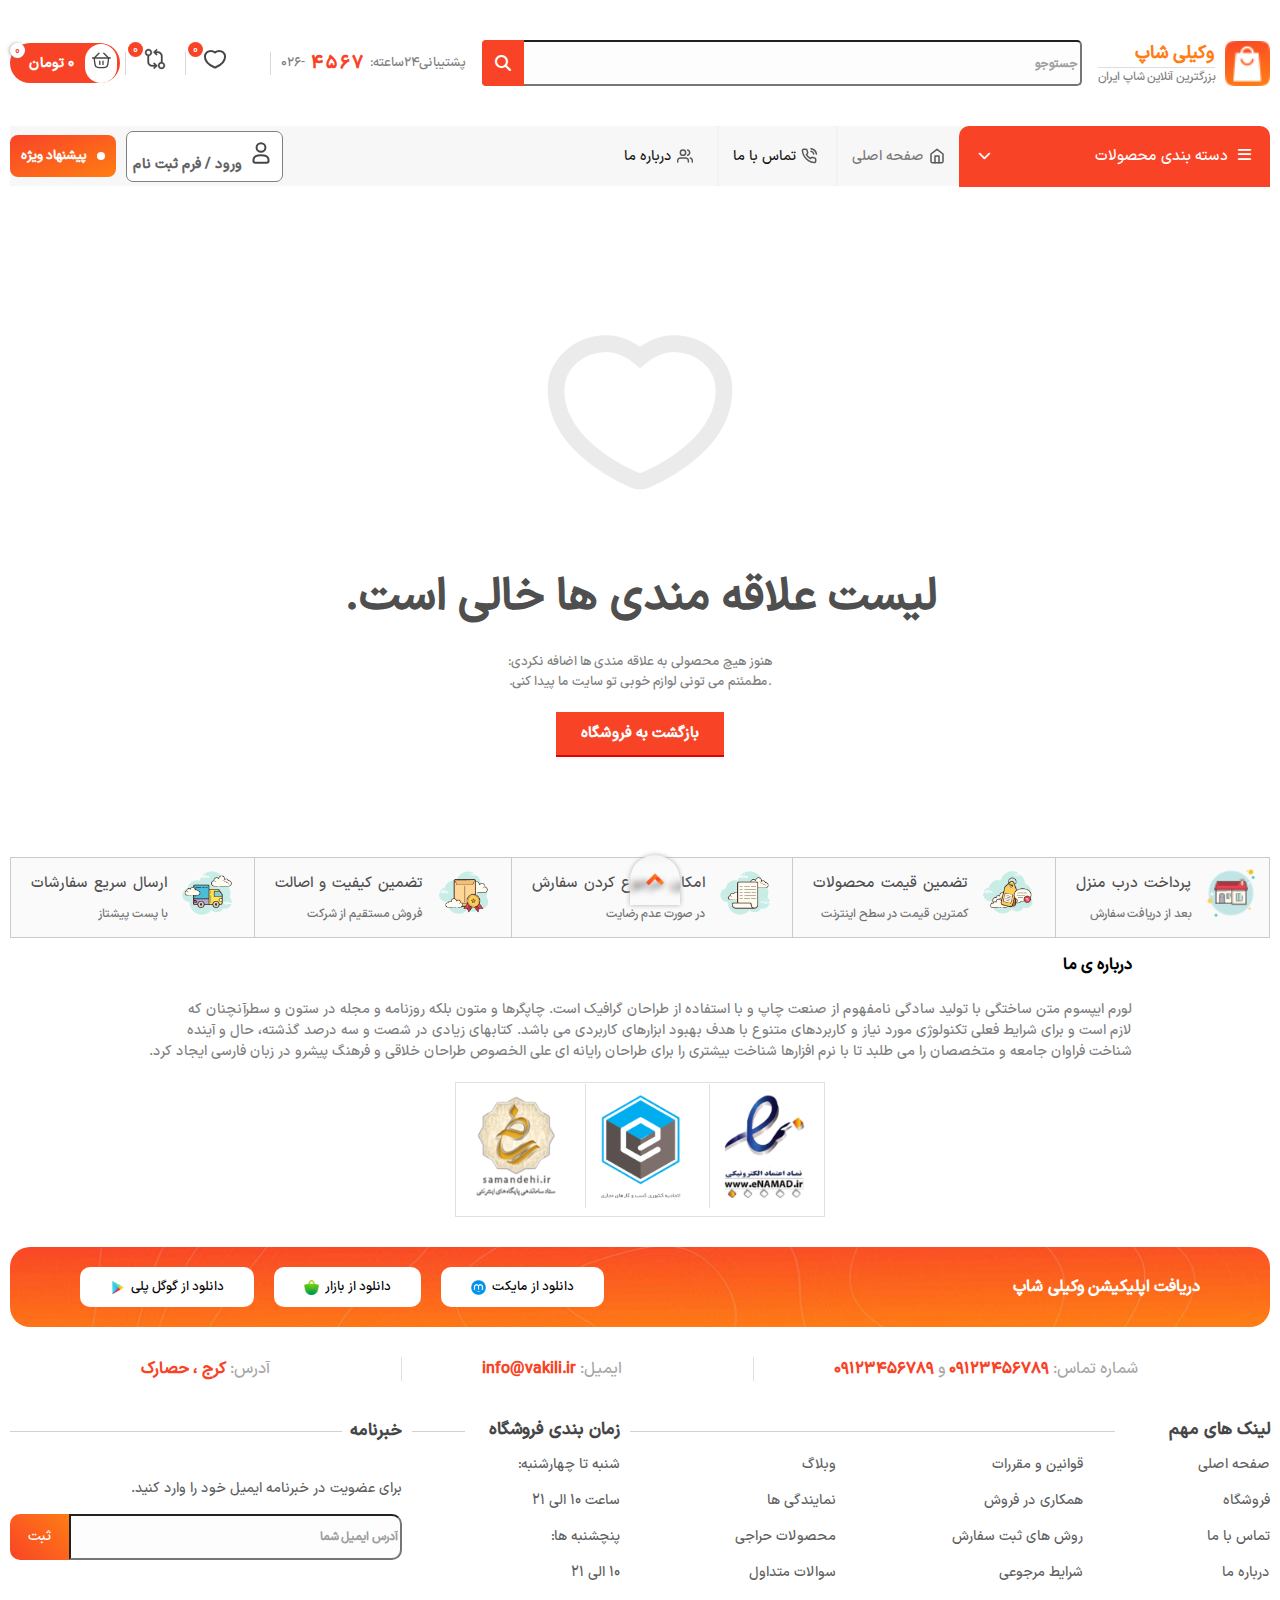
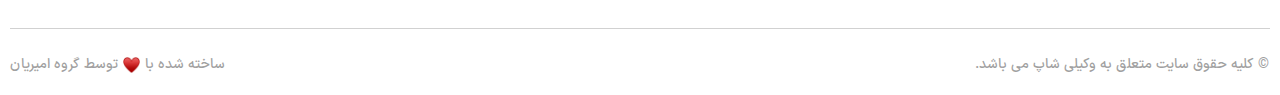
<file: page/alagheh.html>
<!DOCTYPE html>
<html lang="en">

<head>
  <meta charset="UTF-8">
  <meta name="viewport" content="width=device-width, initial-scale=1.0">
  <title>علاقه مندی ها</title>
  <!-- css -->
  <link rel="stylesheet" href="../style.css">
  <!-- icon -->
  <link href="../icon/fontawesome/css/fontawesome.css" rel="stylesheet" />
  <link href="../icon/fontawesome/css/brands.css" rel="stylesheet" />
  <link href="../icon/fontawesome/css/solid.css" rel="stylesheet" />
  <link rel="icon" type="image/x-icon" href="../img/icon.png">
  <!-- boot -->
  <link href="https://cdn.jsdelivr.net/npm/bootstrap@5.3.1/dist/css/bootstrap.min.css" rel="stylesheet"
    integrity="sha384-4bw+/aepP/YC94hEpVNVgiZdgIC5+VKNBQNGCHeKRQN+PtmoHDEXuppvnDJzQIu9" crossorigin="anonymous">
</head>

<body id="C4">
  <div id="index">
    <!-- head-1 -->
    <div class="head-1">
      <a href="../index.html">
        <div class="h1-div1">
          <div>
            <img src="../img/icon.png" alt="">
          </div>
          <div class="h1-div1-1">
            <div>
              وکیلی شاپ
            </div>
            <div>
              بزرگترین آنلاین شاپ ایران
            </div>
          </div>
        </div>
      </a>
      <div class="h1-div2">
        <div class="search-1">
          <input class="form-control input-1" type="text" placeholder="جستوجو">
          <i class="fas fa-search searc-1"></i>
        </div>
      </div>
      <div class="h1-div3">
        <div>
          پشتیبانی24ساعته:
          <span>
            4567
          </span>
          -026
        </div>
        <div class="h1-div3-1">
          <a href="alagheh.html">
            <div class="g1">
              <div class="ab">0</div>
              <div class="g2" title="علاقه مندی های من"><img src="../img/heart.svg" alt=""></div>
            </div>
          </a>
          <a href="moghayeseh.html">
            <div class="g1">
              <div class="ab">0</div>
              <div class="g2" title="مقایسه محصولات"><img src="../img/comparison.svg" alt=""></div>
            </div>
          </a>
          <a href="sabadKharid.html">
            <div class="abaa" title="سبد خرید">
              <div class="ab1">0</div>
              <div class="basket">
                <div class="j3"><img src="../img/basket.svg" alt=""></div>
              </div>
              <div class="toman">0 تومان</div>
            </div>
          </a>
        </div>
      </div>
    </div>
    <!-- head-2 -->
    <div class="head-2">
      <div class="h2-div1">
        <div class="menubtn">
          <i class="fa fa-bars" aria-hidden="true"></i>
          دسته بندی محصولات
          <i class="fa fa-chevron-down" aria-hidden="true"></i>
        </div>
        <div>
          <img class="ham" src="../img/home.svg" alt="">
          صفحه اصلی
        </div>
        <div class="menfrosh">
          <img class="ham" src="../img/shopping-bag.svg" alt="">
          فروشگاه
          <i class="fa fa-chevron-down fn" aria-hidden="true"></i>
        </div>
        <div>
          <img class="ham" src="../img/phone-call.svg" alt="">
          تماس با ما
        </div>
        <div>
          <img class="ham" src="../img/users.svg" alt="">
          درباره ما
        </div>
      </div>
      <div class="h2-div2">
        <div class="karbar" title="حساب کاربری من">
          <img src="../img/user.svg" alt="">
          ورود / فرم ثبت نام
        </div>
        <!-- sabt -->
        <div class="sabt">
          <div class="sabt1">
            <div>ورود</div>
            <div class="zabdar"><img src="../img/zarb.png" alt="">بستن</div>
          </div>
          <div class="sabt23">
            <div>نام کاربری یا آدرس ایمیل <span>*</span></div>
            <div><input class="form-control input-1" type="text"></div>
          </div>
          <div class="sabt23">
            <div>گذرواژه <span>*</span></div>
            <div><input class="form-control input-1" type="text"></div>
          </div>
          <div class="sabt4">ورود</div>
          <div class="sabt5">
            <div>
              <input type="checkbox" name="peas5" id="peas5">
              <label class="lambel" for="peas5"> مرا به خاطر بسپار</label>
            </div>
            <div>رمز عبور خود را فراموش کرده اید؟</div>
          </div>
          <div class="sabt6">
            <div><img src="../img/user011.png" alt=""></div>
            <div>هنوز حساب کاربری ندارید؟</div>
            <div>ایجاد یک حساب کاربری؟</div>
          </div>
        </div>
        <a href="pishnehad.html" class="t1">
          <div class="pou">
            <div class="sc"></div>
            <div class="t2">
              پیشنهاد ویژه
            </div>
          </div>
        </a>
      </div>
      <!-- menu -->
      <div class="menu">
        <div class="hovemenu">کالای دیجیتال<img src="../img/arooleft.png" alt=""></div>
        <div class="hovemenu2">فرهنگ هنر<img src="../img/arooleft.png" alt=""></div>
        <div>ساعت</div>
        <div>عطر</div>
        <div>فرش</div>
        <div>کتاب</div>
      </div>
      <!-- zirmenu -->
      <div class="zirmenu">
        <div>
          <div>
            <div>
              <div><img src="../img/boook.jpg" alt=""></div>
            </div>
            <div class="haflan"><img class="boook" src="../img/windows.png" alt=""> کتاب ها</div>
            <div>کتاب رمان ها</div>
            <div>کتاب دایره معارف</div>
            <div>کتاب فرهنگ لغت</div>
            <div>کتاب مجلات</div>
            <div>کتاب آموزشی</div>
            <div>کتاب درسی</div>
            <div>کتاب کنکور</div>
          </div>
          <div>
            <div>
              <div><img src="../img/daftar.jpg" alt=""></div>
            </div>
            <div class="haflan"><img class="boook" src="../img/windows.png" alt=""> دفتر ها</div>
            <div>دفتر تک خظ</div>
            <div>دفتر دو خط</div>
            <div>دفتر شطرنجی</div>
            <div>دفتر نقاشی</div>
            <div>دفتر خطاطی</div>
            <div>دفتر یادداشت</div>
            <div>دفتر لغت</div>
          </div>
          <div>
            <div>
              <div><img src="../img/ghalam.jpg" alt=""></div>
            </div>
            <div class="haflan"><img class="boook" src="../img/windows.png" alt=""> قلم ها</div>
            <div>مداد شکی</div>
            <div>مداد قرمز</div>
            <div>مداد نوکی</div>
            <div>خود نویس</div>
            <div>خوش نویس</div>
            <div>غلط گیر</div>
            <div>روان نویس</div>
          </div>
          <div>
            <div>
              <div><img src="../img/lavazem.jpg" alt=""></div>
            </div>
            <div class="haflan"><img class="boook" src="../img/windows.png" alt=""> سایر لوازم</div>
            <div>پاک کن</div>
            <div>تراش </div>
            <div>مداد رنگی</div>
            <div>جامدادی</div>
            <div>کاغذ</div>
            <div>نوک اتود</div>
            <div>جا مدادی</div>
          </div>
        </div>
        <a class="didan" href="pishnehad.html">
          <div>مشاهده محصولات</div>
        </a>
      </div>
      <!-- zirmenu2 -->
      <div class="zirmenu2">
        <div>
          <a class="zir1" href="pishnehad.html">
            <div class="avmenu">مشاهده محصولات<i class="fa fa-arrow-left" aria-hidden="true"></i></div>
          </a>
        </div>
        <div class="zir2">
          <div class="zir2-1">
            <div class="boxwido"><img class="widoimg" src="../img/windows.png" alt="">گوشی موبایل</div>
            <div>سامسونگ</div>
            <div>اپل</div>
            <div>شیائمی</div>
            <div>هوآوی</div>
            <div>نوکیا</div>
            <div>آنر</div>
            <div>موتورلا</div>
            <div>جی پلاس</div>
            <div>وان پلاس</div>
            <div>جی ال ایکس</div>
            <div>کاترپیلار</div>
          </div>
          <div class="zir2-1">
            <div class="boxwido"><img class="widoimg" src="../img/windows.png" alt="">لوازم جانبی</div>
            <div>شارژر</div>
            <div>کابل AUX</div>
            <div>پاوربانک</div>
            <div>قاب گوشی</div>
            <div>محافظ صفحه</div>
            <div>حافظه جانبی</div>
            <div class="boxwido"><img class="widoimg" src="../img/windows.png" alt="">اسپیکر</div>
            <div>هدفون</div>
            <div>هندزفری</div>
            <div>اسپیکر</div>
            <div>ساندربار</div>
          </div>
          <div class="zir2-1">
            <div class="boxwido"><img class="widoimg" src="../img/windows.png" alt="">کامپیوتر</div>
            <div>کیس</div>
            <div>رم</div>
            <div>پاور</div>
            <div>کارت گرافیک</div>
            <div>سی پی یو</div>
            <div>هارد اکسترنال</div>
            <div>هارد اینترنال</div>
            <div>موس</div>
            <div>کیبورد</div>
            <div>وب کم</div>
            <div>هارد اینترنال</div>
          </div>
          <div class="zir2-1">
            <div class="boxwido"><img class="widoimg" src="../img/windows.png" alt="">لب تاپ</div>
            <div>لب تاپ</div>
            <div>کیف</div>
            <div>پاور</div>
            <div>کول پد</div>
            <div>هاب</div>
            <div class="boxwido"><img class="widoimg" src="../img/windows.png" alt="">تجهیزات شبکه</div>
            <div>مودم</div>
            <div>کابل</div>
            <div>کارت شبکه</div>
            <div>روتر</div>
            <div>سوییچ</div>
          </div>
          <div>
            <img src="../img/tab.png" alt="">
          </div>
        </div>
      </div>
      <!-- zirfrosh -->
      <div class="zirfrosh">
        <div class="frosh-1">
          <div>محصولات مردانه</div>
          <div class="zan">محصولات زنانه</div>
          <div class="bach">محصولات بچگانه</div>
          <div>برند ها</div>
        </div>
        <div class="frosh-2">
          <div>
            <div>عینک های طبی</div>
            <div>عینک های آفتابی</div>
            <div>کیف عینک</div>
            <div>لوازم جانبی عینک</div>
            <div>لوازم جانبی عینک</div>
            <span class="yut"></span>
          </div>
          <div>
            <div>عینک های طبی</div>
            <div>عینک های آفتابی</div>
            <div>کیف عینک</div>
            <div>لوازم جانبی عینک</div>
            <div>لوازم جانبی عینک</div>
            <span class="yut"></span>
          </div>
          <div>
            <div>عینک های طبی</div>
            <div>عینک های آفتابی</div>
            <div>کیف عینک</div>
            <div>لوازم جانبی عینک</div>
            <div>لوازم جانبی عینک</div>
            <span class="yut"></span>
          </div>
          <div class="foimg">
            <span>
              <img src="../img/im1.png" alt="">
              <img src="../img/im2.png" alt="">
            </span>
            <span>
              <img src="../img/im3.png" alt="">
              <img src="../img/im4.png" alt="">
            </span>
          </div>
        </div>
      </div>
    </div>
    <!-- alagheh -->
    <div class="alagheh">
      <div><img src="../img/heart.svg" alt=""></div>
      <div>لیست علاقه مندی ها خالی است.</div>
      <div>هنوز هیچ محصولی به علاقه مندی ها اضافه نکردی: <br>
        .مطمئنم می تونی لوازم خوبی تو سایت ما پیدا کنی.</div>
      <a href="../index.html">
        <div>بازگشت به فروشگاه</div>
      </a>
    </div>
    <!-- head-17 -->
    <div class="head-17">
      <div class="box-h17">
        <div class="img-h17"><img src="../img/icons8-home-50.png" alt=""></div>
        <div class="text-h17">
          <div>پرداخت درب منزل</div>
          <div>بعد از دریافت سفارش</div>
        </div>
      </div>
      <div class="box-h17">
        <div class="img-h17"><img src="../img/icons8-price-tag-100.png" alt=""></div>
        <div class="text-h17">
          <div>تضمین قیمت محصولات
          </div>
          <div>کمترین قیمت در سطح اینترنت
          </div>
        </div>
      </div>
      <div class="box-h17">
        <div class="img-h17"><img src="../img/icons8-purchase-order-100.png" alt=""></div>
        <div class="text-h17">
          <div>امکان مرجوع کردن سفارش
          </div>
          <div>در صورت عدم رضایت
          </div>
        </div>
      </div>
      <div class="box-h17">
        <div class="img-h17"><img src="../img/icons8-message-quality-100.png" alt=""></div>
        <div class="text-h17">
          <div>تضمین کیفیت و اصالت
          </div>
          <div>فروش مستقیم از شرکت
          </div>
        </div>
      </div>
      <div class="box-h17">
        <div class="img-h17"><img src="../img/icons8-truck-100.png" alt=""></div>
        <div class="text-h17">
          <div>ارسال سریع سفارشات
          </div>
          <div>با پست پیشتاز
          </div>
        </div>
      </div>
    </div>
    <!-- footer -->
    <div class="footer">
      <div class="fot-1">
        <div>
          <div>درباره ی ما</div>
          <div>لورم ایپسوم متن ساختگی با تولید سادگی نامفهوم از صنعت چاپ و با استفاده از طراحان گرافیک است. چاپگرها و
            متون بلکه روزنامه و مجله در ستون و سطرآنچنان که <br>
            لازم است و برای شرایط فعلی تکنولوژی مورد نیاز و کاربردهای متنوع با هدف بهبود ابزارهای کاربردی می باشد.
            کتابهای زیادی در شصت و سه درصد گذشته، حال و آینده<br>
            شناخت فراوان جامعه و متخصصان را می طلبد تا با نرم افزارها شناخت بیشتری را برای طراحان رایانه ای علی الخصوص
            طراحان خلاقی و فرهنگ پیشرو در زبان فارسی ایجاد کرد.</div>
        </div>
        <div>
          <div class="boxox">
            <img src="../img/enamad-1.png" alt="">
            <img src="../img/enamad-2.png" alt="">
            <img src="../img/enamad-3.png" alt="">
          </div>
        </div>
      </div>
      <div class="fot-2">
        <div>دریافت اپلیکیشن وکیلی شاپ</div>
        <div>
          <div>دانلود از مایکت<img src="../img/myket.png" alt=""></div>
          <div>دانلود از بازار<img src="../img/bazar.webp" alt=""></div>
          <div>دانلود از گوگل پلی<img src="../img/gooplay.png" alt=""></div>
        </div>
      </div>
      <div class="fot-3">
        <div>شماره تماس: <span>۰۹۱۲۳۴۵۶۷۸۹</span> و <span>۰۹۱۲۳۴۵۶۷۸۹</span></div>
        <div>ایمیل: <span>info@vakili.ir</span></div>
        <div>آدرس: <span> کرج ،‌ حصارک</span></div>
      </div>
      <div class="fot-4">
        <div class="fot41">
          <div class="foy">
            <div class="zirfoy">لینک های مهم</div>
            <div>صفحه اصلی</div>
            <div>فروشگاه</div>
            <div>تماس با ما</div>
            <div>درباره ما</div>
          </div>
          <div>
            <div>قوانین و مقررات</div>
            <div>همکاری در فروش</div>
            <div>روش های ثبت سفارش</div>
            <div>شرایط مرجوعی</div>
          </div>
          <div>
            <div>وبلاگ</div>
            <div>نمایندگی ها</div>
            <div>محصولات حراجی</div>
            <div>سوالات متداول</div>
          </div>
          <div class="fop foy rqga">
            <div class="zirfoy">زمان بندی فروشگاه</div>
            <div>شنبه تا چهارشنبه:</div>
            <div>ساعت 10 الی 21</div>
            <div>پنچشنبه ها:</div>
            <div>10 الی 21</div>
          </div>
          <div class="foy srh">
            <div class="zirfoy2">خبرنامه</div>
            <div class="fop">برای عضویت در خبرنامه ایمیل خود را وارد کنید.</div>
            <div>
              <div class="search-1 searc-2 searc-3">
                <input class="form-control input-1 input2" type="text" placeholder="آدرس ایمیل شما">
                <div>ثبت</div>
              </div>
            </div>
          </div>
        </div>
      </div>
      <div class="fot-5">
        <div>© کلیه حقوق سایت متعلق به وکیلی شاپ می باشد.</div>
        <div>ساخته شده با <img src="../img/love.png" alt=""> توسط گروه امیریان</div>
      </div>
      <!-- btn-up -->
      <a href="#C4">
        <div class="btn-up" title="بالا رفتن"><img src="../img/btn-up.png" alt=""></div>
      </a>
    </div>


  </div>
  <!-- boot -->
  <div>
    <script src="https://cdn.jsdelivr.net/npm/bootstrap@5.3.1/dist/js/bootstrap.bundle.min.js"
      integrity="sha384-HwwvtgBNo3bZJJLYd8oVXjrBZt8cqVSpeBNS5n7C8IVInixGAoxmnlMuBnhbgrkm"
      crossorigin="anonymous"></script>
    <!-- js -->
    <script src="../script.js"></script>
  </div>
</body>

</html>
</file>
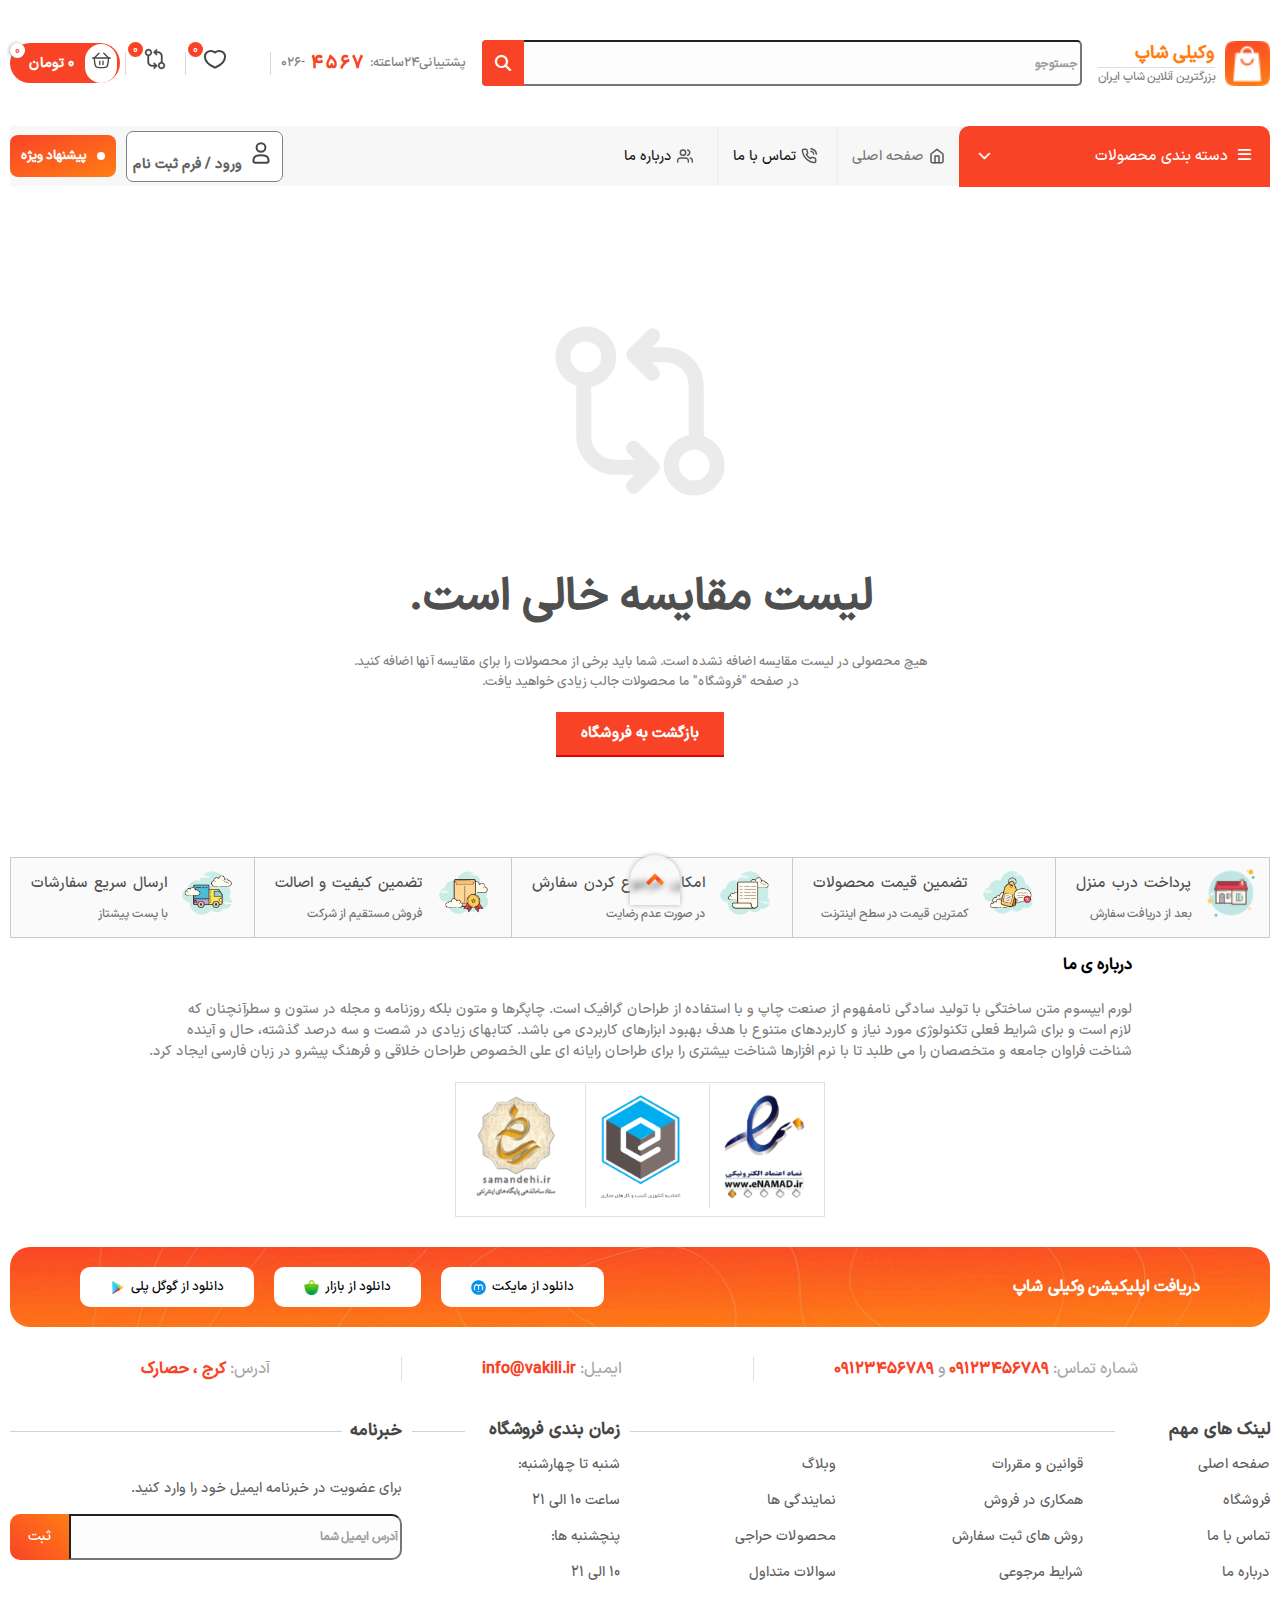
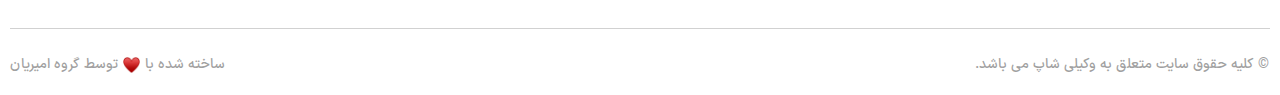
<file: page/moghayeseh.html>
<!DOCTYPE html>
<html lang="en">

<head>
  <meta charset="UTF-8">
  <meta name="viewport" content="width=device-width, initial-scale=1.0">
  <title>مقایسه</title>
  <!-- css -->
  <link rel="stylesheet" href="../style.css">
  <!-- icon -->
  <link href="../icon/fontawesome/css/fontawesome.css" rel="stylesheet" />
  <link href="../icon/fontawesome/css/brands.css" rel="stylesheet" />
  <link href="../icon/fontawesome/css/solid.css" rel="stylesheet" />
  <link rel="icon" type="image/x-icon" href="../img/icon.png">
  <!-- boot -->
  <link href="https://cdn.jsdelivr.net/npm/bootstrap@5.3.1/dist/css/bootstrap.min.css" rel="stylesheet"
    integrity="sha384-4bw+/aepP/YC94hEpVNVgiZdgIC5+VKNBQNGCHeKRQN+PtmoHDEXuppvnDJzQIu9" crossorigin="anonymous">
</head>

<body id="C4">
  <div id="index">
    <!-- head-1 -->
    <div class="head-1">
      <a href="../index.html">
        <div class="h1-div1">
          <div>
            <img src="../img/icon.png" alt="">
          </div>
          <div class="h1-div1-1">
            <div>
              وکیلی شاپ
            </div>
            <div>
              بزرگترین آنلاین شاپ ایران
            </div>
          </div>
        </div>
      </a>
      <div class="h1-div2">
        <div class="search-1">
          <input class="form-control input-1" type="text" placeholder="جستوجو">
          <i class="fas fa-search searc-1"></i>
        </div>
      </div>
      <div class="h1-div3">
        <div>
          پشتیبانی24ساعته:
          <span>
            4567
          </span>
          -026
        </div>
        <div class="h1-div3-1">
          <a href="alagheh.html">
            <div class="g1">
              <div class="ab">0</div>
              <div class="g2" title="علاقه مندی های من"><img src="../img/heart.svg" alt=""></div>
            </div>
          </a>
          <a href="moghayeseh.html">
            <div class="g1">
              <div class="ab">0</div>
              <div class="g2" title="مقایسه محصولات"><img src="../img/comparison.svg" alt=""></div>
            </div>
          </a>
          <a href="sabadKharid.html">
            <div class="abaa" title="سبد خرید">
              <div class="ab1">0</div>
              <div class="basket">
                <div class="j3"><img src="../img/basket.svg" alt=""></div>
              </div>
              <div class="toman">0 تومان</div>
            </div>
          </a>
        </div>
      </div>
    </div>
    <!-- head-2 -->
    <div class="head-2">
      <div class="h2-div1">
        <div class="menubtn">
          <i class="fa fa-bars" aria-hidden="true"></i>
          دسته بندی محصولات
          <i class="fa fa-chevron-down" aria-hidden="true"></i>
        </div>
        <div>
          <img class="ham" src="../img/home.svg" alt="">
          صفحه اصلی
        </div>
        <div class="menfrosh">
          <img class="ham" src="../img/shopping-bag.svg" alt="">
          فروشگاه
          <i class="fa fa-chevron-down fn" aria-hidden="true"></i>
        </div>
        <div>
          <img class="ham" src="../img/phone-call.svg" alt="">
          تماس با ما
        </div>
        <div>
          <img class="ham" src="../img/users.svg" alt="">
          درباره ما
        </div>
      </div>
      <div class="h2-div2">
        <div class="karbar" title="حساب کاربری من">
          <img src="../img/user.svg" alt="">
          ورود / فرم ثبت نام
        </div>
        <!-- sabt -->
        <div class="sabt">
          <div class="sabt1">
            <div>ورود</div>
            <div class="zabdar"><img src="../img/zarb.png" alt="">بستن</div>
          </div>
          <div class="sabt23">
            <div>نام کاربری یا آدرس ایمیل <span>*</span></div>
            <div><input class="form-control input-1" type="text"></div>
          </div>
          <div class="sabt23">
            <div>گذرواژه <span>*</span></div>
            <div><input class="form-control input-1" type="text"></div>
          </div>
          <div class="sabt4">ورود</div>
          <div class="sabt5">
            <div>
              <input type="checkbox" name="peas4" id="peas4">
              <label class="lambel" for="peas4"> مرا به خاطر بسپار</label>
            </div>
            <div>رمز عبور خود را فراموش کرده اید؟</div>
          </div>
          <div class="sabt6">
            <div><img src="../img/user011.png" alt=""></div>
            <div>هنوز حساب کاربری ندارید؟</div>
            <div>ایجاد یک حساب کاربری؟</div>
          </div>
        </div>
        <a href="pishnehad.html" class="t1">
          <div class="pou">
            <div class="sc"></div>
            <div class="t2">
              پیشنهاد ویژه
            </div>
          </div>
        </a>
      </div>
      <!-- menu -->
      <div class="menu">
        <div class="hovemenu">کالای دیجیتال<img src="../img/arooleft.png" alt=""></div>
        <div class="hovemenu2">فرهنگ هنر<img src="../img/arooleft.png" alt=""></div>
        <div>ساعت</div>
        <div>عطر</div>
        <div>فرش</div>
        <div>کتاب</div>
      </div>
      <!-- zirmenu -->
      <div class="zirmenu">
        <div>
          <div>
            <div>
              <div><img src="../img/boook.jpg" alt=""></div>
            </div>
            <div class="haflan"><img class="boook" src="../img/windows.png" alt=""> کتاب ها</div>
            <div>کتاب رمان ها</div>
            <div>کتاب دایره معارف</div>
            <div>کتاب فرهنگ لغت</div>
            <div>کتاب مجلات</div>
            <div>کتاب آموزشی</div>
            <div>کتاب درسی</div>
            <div>کتاب کنکور</div>
          </div>
          <div>
            <div>
              <div><img src="../img/daftar.jpg" alt=""></div>
            </div>
            <div class="haflan"><img class="boook" src="../img/windows.png" alt=""> دفتر ها</div>
            <div>دفتر تک خظ</div>
            <div>دفتر دو خط</div>
            <div>دفتر شطرنجی</div>
            <div>دفتر نقاشی</div>
            <div>دفتر خطاطی</div>
            <div>دفتر یادداشت</div>
            <div>دفتر لغت</div>
          </div>
          <div>
            <div>
              <div><img src="../img/ghalam.jpg" alt=""></div>
            </div>
            <div class="haflan"><img class="boook" src="../img/windows.png" alt=""> قلم ها</div>
            <div>مداد شکی</div>
            <div>مداد قرمز</div>
            <div>مداد نوکی</div>
            <div>خود نویس</div>
            <div>خوش نویس</div>
            <div>غلط گیر</div>
            <div>روان نویس</div>
          </div>
          <div>
            <div>
              <div><img src="../img/lavazem.jpg" alt=""></div>
            </div>
            <div class="haflan"><img class="boook" src="../img/windows.png" alt=""> سایر لوازم</div>
            <div>پاک کن</div>
            <div>تراش </div>
            <div>مداد رنگی</div>
            <div>جامدادی</div>
            <div>کاغذ</div>
            <div>نوک اتود</div>
            <div>جا مدادی</div>
          </div>
        </div>
        <a class="didan" href="pishnehad.html">
          <div>مشاهده محصولات</div>
        </a>
      </div>
      <!-- zirmenu2 -->
      <div class="zirmenu2">
        <div>
          <a class="zir1" href="pishnehad.html">
            <div class="avmenu">مشاهده محصولات<i class="fa fa-arrow-left" aria-hidden="true"></i></div>
          </a>
        </div>
        <div class="zir2">
          <div class="zir2-1">
            <div class="boxwido"><img class="widoimg" src="../img/windows.png" alt="">گوشی موبایل</div>
            <div>سامسونگ</div>
            <div>اپل</div>
            <div>شیائمی</div>
            <div>هوآوی</div>
            <div>نوکیا</div>
            <div>آنر</div>
            <div>موتورلا</div>
            <div>جی پلاس</div>
            <div>وان پلاس</div>
            <div>جی ال ایکس</div>
            <div>کاترپیلار</div>
          </div>
          <div class="zir2-1">
            <div class="boxwido"><img class="widoimg" src="../img/windows.png" alt="">لوازم جانبی</div>
            <div>شارژر</div>
            <div>کابل AUX</div>
            <div>پاوربانک</div>
            <div>قاب گوشی</div>
            <div>محافظ صفحه</div>
            <div>حافظه جانبی</div>
            <div class="boxwido"><img class="widoimg" src="../img/windows.png" alt="">اسپیکر</div>
            <div>هدفون</div>
            <div>هندزفری</div>
            <div>اسپیکر</div>
            <div>ساندربار</div>
          </div>
          <div class="zir2-1">
            <div class="boxwido"><img class="widoimg" src="../img/windows.png" alt="">کامپیوتر</div>
            <div>کیس</div>
            <div>رم</div>
            <div>پاور</div>
            <div>کارت گرافیک</div>
            <div>سی پی یو</div>
            <div>هارد اکسترنال</div>
            <div>هارد اینترنال</div>
            <div>موس</div>
            <div>کیبورد</div>
            <div>وب کم</div>
            <div>هارد اینترنال</div>
          </div>
          <div class="zir2-1">
            <div class="boxwido"><img class="widoimg" src="../img/windows.png" alt="">لب تاپ</div>
            <div>لب تاپ</div>
            <div>کیف</div>
            <div>پاور</div>
            <div>کول پد</div>
            <div>هاب</div>
            <div class="boxwido"><img class="widoimg" src="../img/windows.png" alt="">تجهیزات شبکه</div>
            <div>مودم</div>
            <div>کابل</div>
            <div>کارت شبکه</div>
            <div>روتر</div>
            <div>سوییچ</div>
          </div>
          <div>
            <img src="../img/tab.png" alt="">
          </div>
        </div>
      </div>
      <!-- zirfrosh -->
      <div class="zirfrosh">
        <div class="frosh-1">
          <div>محصولات مردانه</div>
          <div class="zan">محصولات زنانه</div>
          <div class="bach">محصولات بچگانه</div>
          <div>برند ها</div>
        </div>
        <div class="frosh-2">
          <div>
            <div>عینک های طبی</div>
            <div>عینک های آفتابی</div>
            <div>کیف عینک</div>
            <div>لوازم جانبی عینک</div>
            <div>لوازم جانبی عینک</div>
            <span class="yut"></span>
          </div>
          <div>
            <div>عینک های طبی</div>
            <div>عینک های آفتابی</div>
            <div>کیف عینک</div>
            <div>لوازم جانبی عینک</div>
            <div>لوازم جانبی عینک</div>
            <span class="yut"></span>
          </div>
          <div>
            <div>عینک های طبی</div>
            <div>عینک های آفتابی</div>
            <div>کیف عینک</div>
            <div>لوازم جانبی عینک</div>
            <div>لوازم جانبی عینک</div>
            <span class="yut"></span>
          </div>
          <div class="foimg">
            <span>
              <img src="../img/im1.png" alt="">
              <img src="../img/im2.png" alt="">
            </span>
            <span>
              <img src="../img/im3.png" alt="">
              <img src="../img/im4.png" alt="">
            </span>
          </div>
        </div>
      </div>
    </div>
    <!-- alagheh -->
    <div class="alagheh">
      <div><img src="../img/comparison.svg" alt=""></div>
      <div>لیست مقایسه خالی است.</div>
      <div>هیچ محصولی در لیست مقایسه اضافه نشده است. شما باید برخی از محصولات را برای مقایسه آنها اضافه کنید. <br>
        در صفحه "فروشگاه" ما محصولات جالب زیادی خواهید یافت.
      </div>
      <a href="../index.html">
        <div>بازگشت به فروشگاه</div>
      </a>
    </div>
    <!-- head-17 -->
    <div class="head-17">
      <div class="box-h17">
        <div class="img-h17"><img src="../img/icons8-home-50.png" alt=""></div>
        <div class="text-h17">
          <div>پرداخت درب منزل</div>
          <div>بعد از دریافت سفارش</div>
        </div>
      </div>
      <div class="box-h17">
        <div class="img-h17"><img src="../img/icons8-price-tag-100.png" alt=""></div>
        <div class="text-h17">
          <div>تضمین قیمت محصولات
          </div>
          <div>کمترین قیمت در سطح اینترنت
          </div>
        </div>
      </div>
      <div class="box-h17">
        <div class="img-h17"><img src="../img/icons8-purchase-order-100.png" alt=""></div>
        <div class="text-h17">
          <div>امکان مرجوع کردن سفارش
          </div>
          <div>در صورت عدم رضایت
          </div>
        </div>
      </div>
      <div class="box-h17">
        <div class="img-h17"><img src="../img/icons8-message-quality-100.png" alt=""></div>
        <div class="text-h17">
          <div>تضمین کیفیت و اصالت
          </div>
          <div>فروش مستقیم از شرکت
          </div>
        </div>
      </div>
      <div class="box-h17">
        <div class="img-h17"><img src="../img/icons8-truck-100.png" alt=""></div>
        <div class="text-h17">
          <div>ارسال سریع سفارشات
          </div>
          <div>با پست پیشتاز
          </div>
        </div>
      </div>
    </div>
   <!-- footer -->
   <div class="footer">
    <div class="fot-1">
      <div>
        <div>درباره ی ما</div>
        <div>لورم ایپسوم متن ساختگی با تولید سادگی نامفهوم از صنعت چاپ و با استفاده از طراحان گرافیک است. چاپگرها و
          متون بلکه روزنامه و مجله در ستون و سطرآنچنان که <br>
          لازم است و برای شرایط فعلی تکنولوژی مورد نیاز و کاربردهای متنوع با هدف بهبود ابزارهای کاربردی می باشد.
          کتابهای زیادی در شصت و سه درصد گذشته، حال و آینده<br>
          شناخت فراوان جامعه و متخصصان را می طلبد تا با نرم افزارها شناخت بیشتری را برای طراحان رایانه ای علی الخصوص
          طراحان خلاقی و فرهنگ پیشرو در زبان فارسی ایجاد کرد.</div>
      </div>
      <div>
        <div class="boxox">
          <img src="../img/enamad-1.png" alt="">
          <img src="../img/enamad-2.png" alt="">
          <img src="../img/enamad-3.png" alt="">
        </div>
      </div>
    </div>
    <div class="fot-2">
      <div>دریافت اپلیکیشن وکیلی شاپ</div>
      <div>
        <div>دانلود از مایکت<img src="../img/myket.png" alt=""></div>
        <div>دانلود از بازار<img src="../img/bazar.webp" alt=""></div>
        <div>دانلود از گوگل پلی<img src="../img/gooplay.png" alt=""></div>
      </div>
    </div>
    <div class="fot-3">
      <div>شماره تماس: <span>۰۹۱۲۳۴۵۶۷۸۹</span> و <span>۰۹۱۲۳۴۵۶۷۸۹</span></div>
      <div>ایمیل: <span>info@vakili.ir</span></div>
      <div>آدرس: <span> کرج ،‌ حصارک</span></div>
    </div>
    <div class="fot-4">
      <div class="fot41">
        <div class="foy">
          <div class="zirfoy">لینک های مهم</div>
          <div>صفحه اصلی</div>
          <div>فروشگاه</div>
          <div>تماس با ما</div>
          <div>درباره ما</div>
        </div>
        <div>
          <div>قوانین و مقررات</div>
          <div>همکاری در فروش</div>
          <div>روش های ثبت سفارش</div>
          <div>شرایط مرجوعی</div>
        </div>
        <div>
          <div>وبلاگ</div>
          <div>نمایندگی ها</div>
          <div>محصولات حراجی</div>
          <div>سوالات متداول</div>
        </div>
        <div class="fop foy rqga">
          <div class="zirfoy">زمان بندی فروشگاه</div>
          <div>شنبه تا چهارشنبه:</div>
          <div>ساعت 10 الی 21</div>
          <div>پنچشنبه ها:</div>
          <div>10 الی 21</div>
        </div>
        <div class="foy srh">
          <div class="zirfoy2">خبرنامه</div>
          <div class="fop">برای عضویت در خبرنامه ایمیل خود را وارد کنید.</div>
          <div>
            <div class="search-1 searc-2 searc-3">
              <input class="form-control input-1 input2" type="text" placeholder="آدرس ایمیل شما">
              <div>ثبت</div>
            </div>
          </div>
        </div>
      </div>
    </div>
    <div class="fot-5">
      <div>© کلیه حقوق سایت متعلق به وکیلی شاپ می باشد.</div>
      <div>ساخته شده با <img src="../img/love.png" alt=""> توسط گروه امیریان</div>
    </div>
    <!-- btn-up -->
    <a href="#C4">
      <div class="btn-up" title="بالا رفتن"><img src="../img/btn-up.png" alt=""></div>
    </a>
  </div>

  </div>
  <!-- boot -->
  <div>
    <script src="https://cdn.jsdelivr.net/npm/bootstrap@5.3.1/dist/js/bootstrap.bundle.min.js"
      integrity="sha384-HwwvtgBNo3bZJJLYd8oVXjrBZt8cqVSpeBNS5n7C8IVInixGAoxmnlMuBnhbgrkm"
      crossorigin="anonymous"></script>
    <!-- js -->
    <script src="../script.js"></script>
  </div>
</body>

</html>
</file>
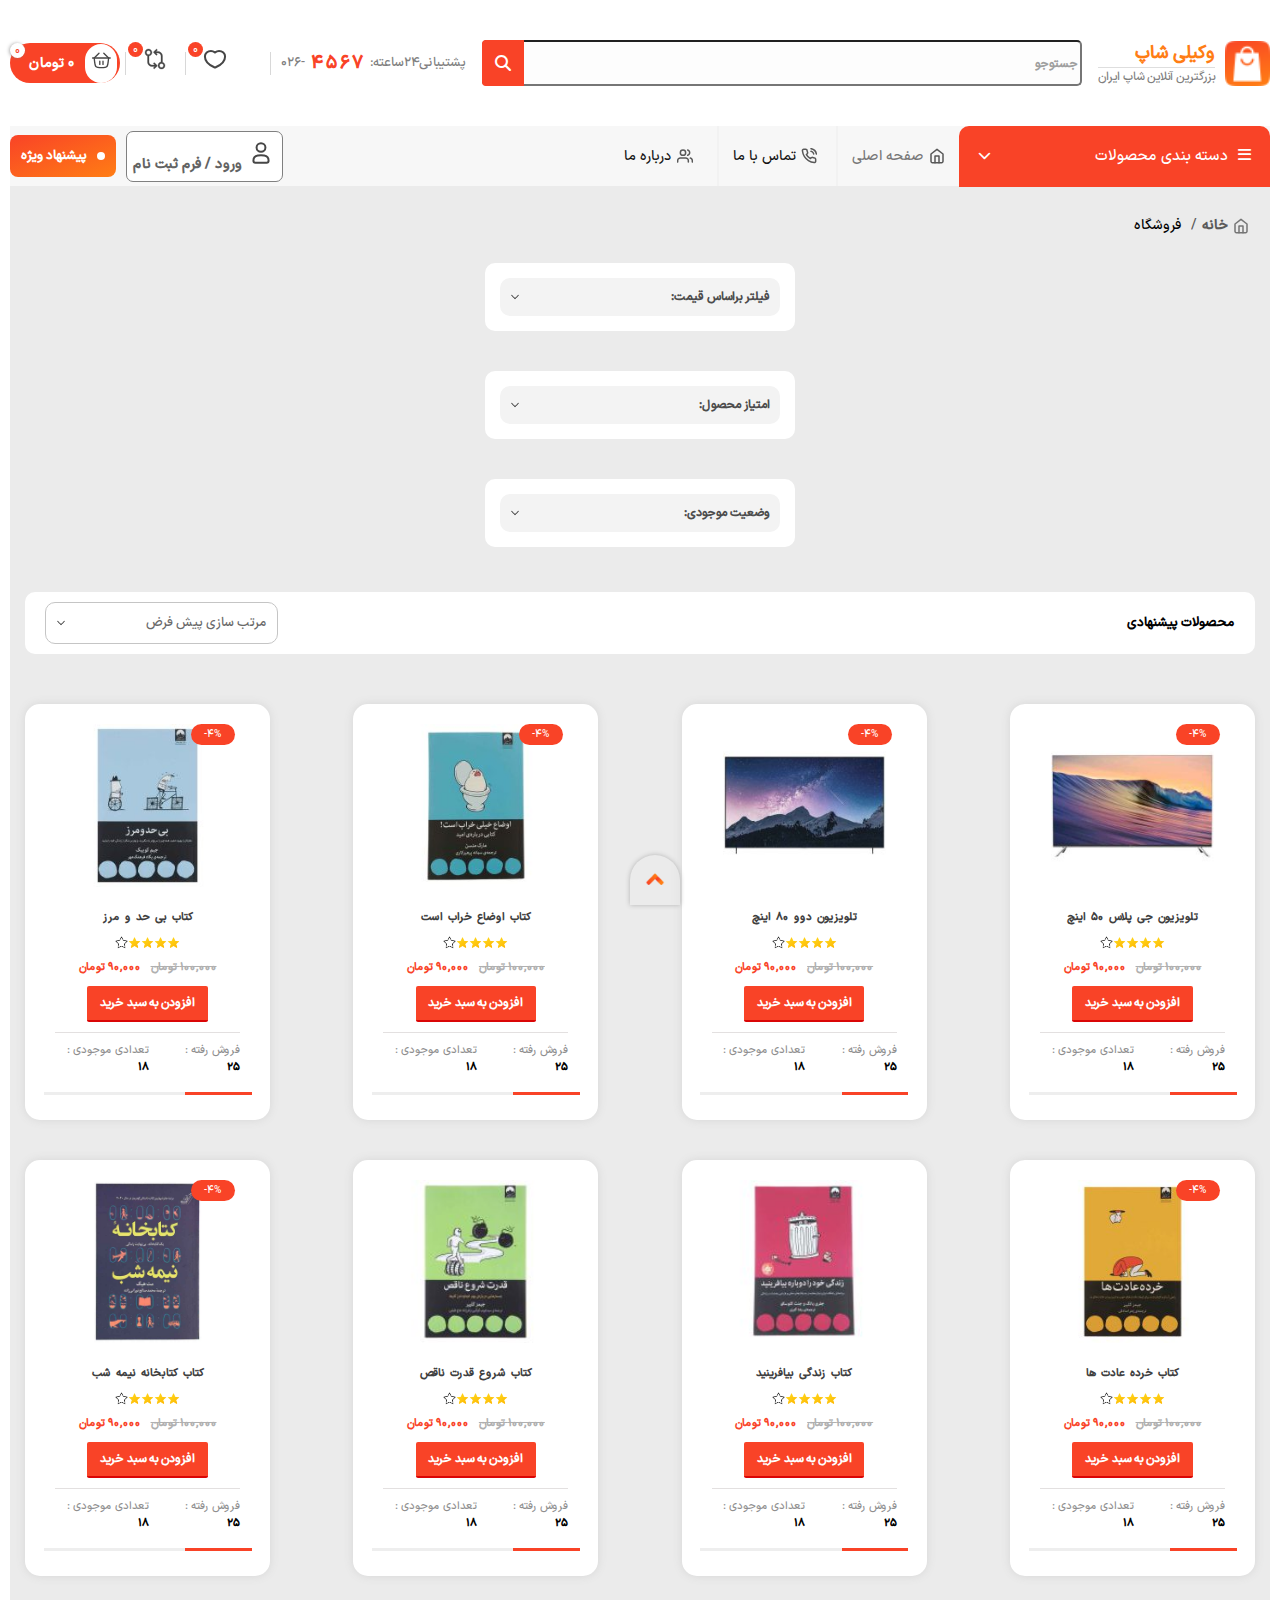
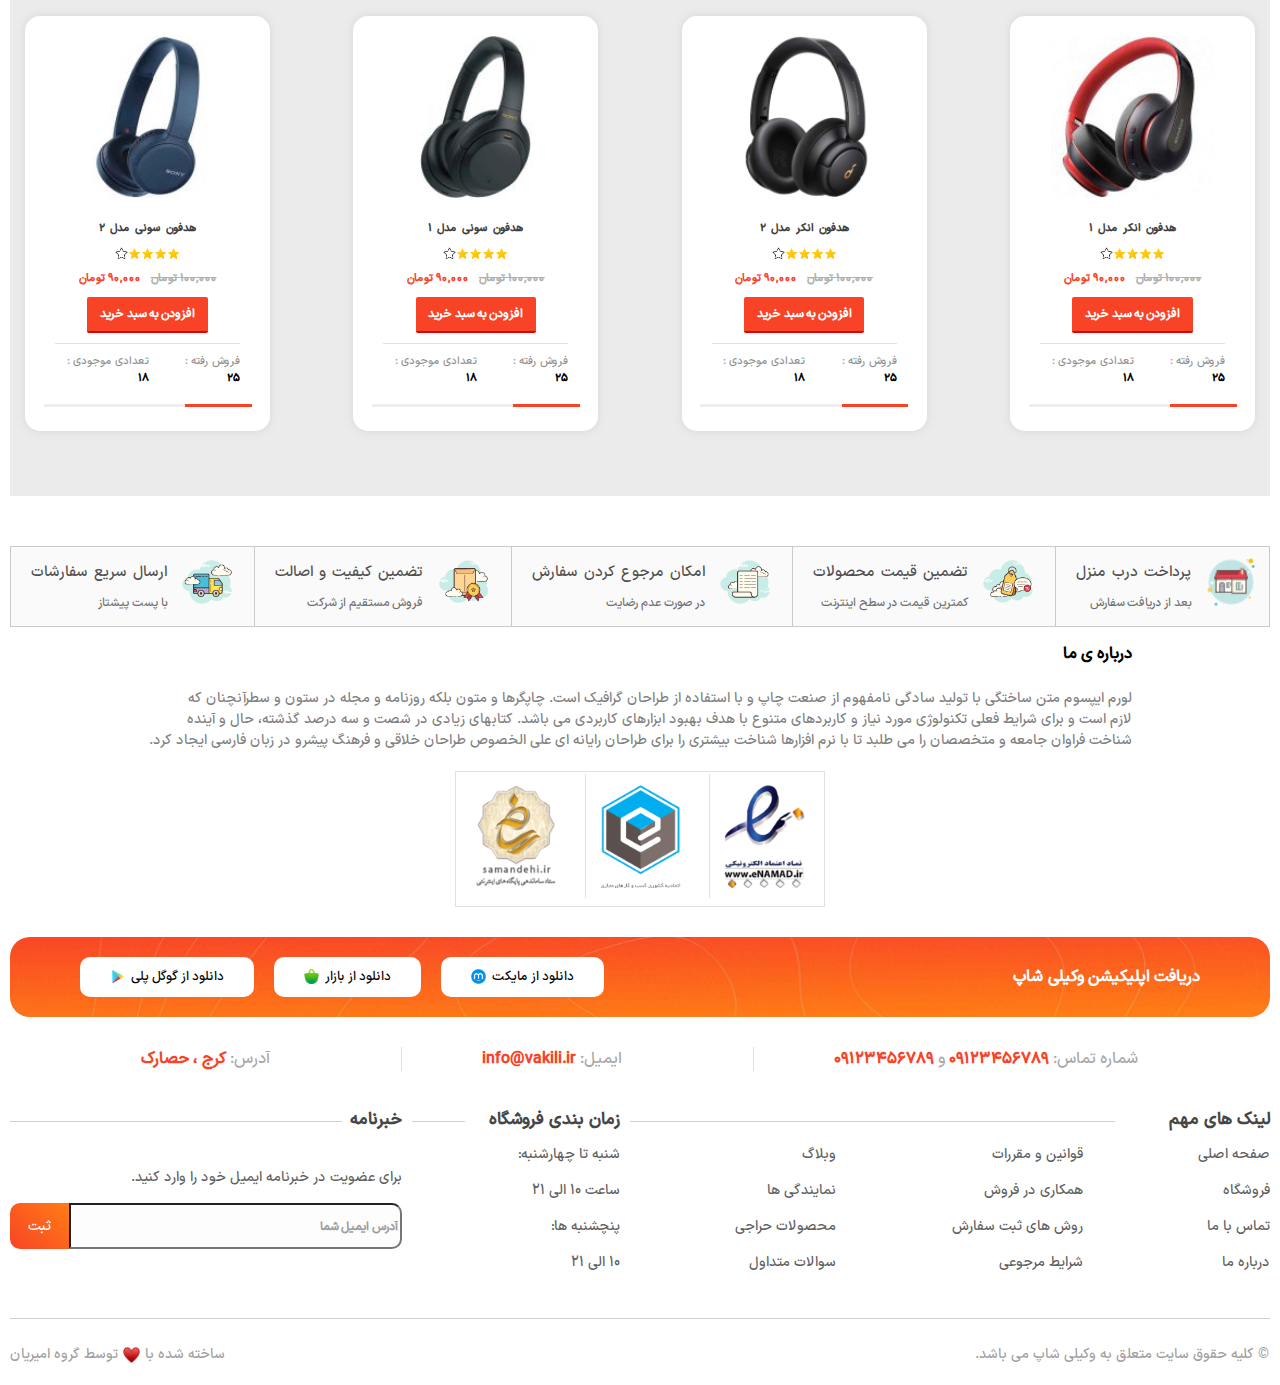
<file: page/pishnehad.html>
<!DOCTYPE html>
<html lang="en">

<head>
  <meta charset="UTF-8">
  <meta name="viewport" content="width=device-width, initial-scale=1.0">
  <title>پیشنهاد ویژه</title>
  <!-- css -->
  <link rel="stylesheet" href="../style.css">
  <!-- icon -->
  <link href="../icon/fontawesome/css/fontawesome.css" rel="stylesheet" />
  <link href="../icon/fontawesome/css/brands.css" rel="stylesheet" />
  <link href="../icon/fontawesome/css/solid.css" rel="stylesheet" />
  <link rel="icon" type="image/x-icon" href="../img/icon.png">
  <!-- boot -->
  <link href="https://cdn.jsdelivr.net/npm/bootstrap@5.3.1/dist/css/bootstrap.min.css" rel="stylesheet"
    integrity="sha384-4bw+/aepP/YC94hEpVNVgiZdgIC5+VKNBQNGCHeKRQN+PtmoHDEXuppvnDJzQIu9" crossorigin="anonymous">
</head>

<body id="C4">
  <div id="index">
    <!-- head-1 -->
    <div class="head-1">
      <a href="../index.html">
        <div class="h1-div1">
          <div>
            <img src="../img/icon.png" alt="">
          </div>
          <div class="h1-div1-1">
            <div>
              وکیلی شاپ
            </div>
            <div>
              بزرگترین آنلاین شاپ ایران
            </div>
          </div>
        </div>
      </a>
      <div class="h1-div2">
        <div class="search-1">
          <input class="form-control input-1" type="text" placeholder="جستوجو">
          <i class="fas fa-search searc-1"></i>
        </div>
      </div>
      <div class="h1-div3">
        <div>
          پشتیبانی24ساعته:
          <span>
            4567
          </span>
          -026
        </div>
        <div class="h1-div3-1">
          <a href="alagheh.html">
            <div class="g1">
              <div class="ab">0</div>
              <div class="g2" title="علاقه مندی های من"><img src="../img/heart.svg" alt=""></div>
            </div>
          </a>
          <a href="moghayeseh.html">
            <div class="g1">
              <div class="ab">0</div>
              <div class="g2" title="مقایسه محصولات"><img src="../img/comparison.svg" alt=""></div>
            </div>
          </a>
          <a href="sabadKharid.html">
            <div class="abaa" title="سبد خرید">
              <div class="ab1">0</div>
              <div class="basket">
                <div class="j3"><img src="../img/basket.svg" alt=""></div>
              </div>
              <div class="toman">0 تومان</div>
            </div>
          </a>
        </div>
      </div>
    </div>
    <!-- head-2 -->
    <div class="head-2">
      <div class="h2-div1">
        <div class="menubtn">
          <i class="fa fa-bars" aria-hidden="true"></i>
          دسته بندی محصولات
          <i class="fa fa-chevron-down" aria-hidden="true"></i>
        </div>
        <div>
          <img class="ham" src="../img/home.svg" alt="">
          صفحه اصلی
        </div>
        <div class="menfrosh">
          <img class="ham" src="../img/shopping-bag.svg" alt="">
          فروشگاه
          <i class="fa fa-chevron-down fn" aria-hidden="true"></i>
        </div>
        <div>
          <img class="ham" src="../img/phone-call.svg" alt="">
          تماس با ما
        </div>
        <div>
          <img class="ham" src="../img/users.svg" alt="">
          درباره ما
        </div>
      </div>
      <div class="h2-div2">
        <div class="karbar" title="حساب کاربری من">
          <img src="../img/user.svg" alt="">
          ورود / فرم ثبت نام
        </div>
        <!-- sabt -->
        <div class="sabt">
          <div class="sabt1">
            <div>ورود</div>
            <div class="zabdar"><img src="../img/zarb.png" alt="">بستن</div>
          </div>
          <div class="sabt23">
            <div>نام کاربری یا آدرس ایمیل <span>*</span></div>
            <div><input class="form-control input-1" type="text"></div>
          </div>
          <div class="sabt23">
            <div>گذرواژه <span>*</span></div>
            <div><input class="form-control input-1" type="text"></div>
          </div>
          <div class="sabt4">ورود</div>
          <div class="sabt5">
            <div>
              <input type="checkbox" name="peas3" id="peas3">
              <label class="lambel" for="peas3"> مرا به خاطر بسپار</label>
            </div>
            <div>رمز عبور خود را فراموش کرده اید؟</div>
          </div>
          <div class="sabt6">
            <div><img src="../img/user011.png" alt=""></div>
            <div>هنوز حساب کاربری ندارید؟</div>
            <div>ایجاد یک حساب کاربری؟</div>
          </div>
        </div>
        <a href="pishnehad.html" class="t1">
          <div class="pou">
            <div class="sc"></div>
            <div class="t2">
              پیشنهاد ویژه
            </div>
          </div>
        </a>
      </div>
      <!-- menu -->
      <div class="menu">
        <div class="hovemenu">کالای دیجیتال<img src="../img/arooleft.png" alt=""></div>
        <div class="hovemenu2">فرهنگ هنر<img src="../img/arooleft.png" alt=""></div>
        <div>ساعت</div>
        <div>عطر</div>
        <div>فرش</div>
        <div>کتاب</div>
      </div>
      <!-- zirmenu -->
      <div class="zirmenu">
        <div>
          <div>
            <div>
              <div><img src="../img/boook.jpg" alt=""></div>
            </div>
            <div class="haflan"><img class="boook" src="../img/windows.png" alt=""> کتاب ها</div>
            <div>کتاب رمان ها</div>
            <div>کتاب دایره معارف</div>
            <div>کتاب فرهنگ لغت</div>
            <div>کتاب مجلات</div>
            <div>کتاب آموزشی</div>
            <div>کتاب درسی</div>
            <div>کتاب کنکور</div>
          </div>
          <div>
            <div>
              <div><img src="../img/daftar.jpg" alt=""></div>
            </div>
            <div class="haflan"><img class="boook" src="../img/windows.png" alt=""> دفتر ها</div>
            <div>دفتر تک خظ</div>
            <div>دفتر دو خط</div>
            <div>دفتر شطرنجی</div>
            <div>دفتر نقاشی</div>
            <div>دفتر خطاطی</div>
            <div>دفتر یادداشت</div>
            <div>دفتر لغت</div>
          </div>
          <div>
            <div>
              <div><img src="../img/ghalam.jpg" alt=""></div>
            </div>
            <div class="haflan"><img class="boook" src="../img/windows.png" alt=""> قلم ها</div>
            <div>مداد شکی</div>
            <div>مداد قرمز</div>
            <div>مداد نوکی</div>
            <div>خود نویس</div>
            <div>خوش نویس</div>
            <div>غلط گیر</div>
            <div>روان نویس</div>
          </div>
          <div>
            <div>
              <div><img src="../img/lavazem.jpg" alt=""></div>
            </div>
            <div class="haflan"><img class="boook" src="../img/windows.png" alt=""> سایر لوازم</div>
            <div>پاک کن</div>
            <div>تراش </div>
            <div>مداد رنگی</div>
            <div>جامدادی</div>
            <div>کاغذ</div>
            <div>نوک اتود</div>
            <div>جا مدادی</div>
          </div>
        </div>
        <a class="didan" href="pishnehad.html">
          <div>مشاهده محصولات</div>
        </a>
      </div>
      <!-- zirmenu2 -->
      <div class="zirmenu2">
        <div>
          <a class="zir1" href="pishnehad.html">
            <div class="avmenu">مشاهده محصولات<i class="fa fa-arrow-left" aria-hidden="true"></i></div>
          </a>
        </div>
        <div class="zir2">
          <div class="zir2-1">
            <div class="boxwido"><img class="widoimg" src="../img/windows.png" alt="">گوشی موبایل</div>
            <div>سامسونگ</div>
            <div>اپل</div>
            <div>شیائمی</div>
            <div>هوآوی</div>
            <div>نوکیا</div>
            <div>آنر</div>
            <div>موتورلا</div>
            <div>جی پلاس</div>
            <div>وان پلاس</div>
            <div>جی ال ایکس</div>
            <div>کاترپیلار</div>
          </div>
          <div class="zir2-1">
            <div class="boxwido"><img class="widoimg" src="../img/windows.png" alt="">لوازم جانبی</div>
            <div>شارژر</div>
            <div>کابل AUX</div>
            <div>پاوربانک</div>
            <div>قاب گوشی</div>
            <div>محافظ صفحه</div>
            <div>حافظه جانبی</div>
            <div class="boxwido"><img class="widoimg" src="../img/windows.png" alt="">اسپیکر</div>
            <div>هدفون</div>
            <div>هندزفری</div>
            <div>اسپیکر</div>
            <div>ساندربار</div>
          </div>
          <div class="zir2-1">
            <div class="boxwido"><img class="widoimg" src="../img/windows.png" alt="">کامپیوتر</div>
            <div>کیس</div>
            <div>رم</div>
            <div>پاور</div>
            <div>کارت گرافیک</div>
            <div>سی پی یو</div>
            <div>هارد اکسترنال</div>
            <div>هارد اینترنال</div>
            <div>موس</div>
            <div>کیبورد</div>
            <div>وب کم</div>
            <div>هارد اینترنال</div>
          </div>
          <div class="zir2-1">
            <div class="boxwido"><img class="widoimg" src="../img/windows.png" alt="">لب تاپ</div>
            <div>لب تاپ</div>
            <div>کیف</div>
            <div>پاور</div>
            <div>کول پد</div>
            <div>هاب</div>
            <div class="boxwido"><img class="widoimg" src="../img/windows.png" alt="">تجهیزات شبکه</div>
            <div>مودم</div>
            <div>کابل</div>
            <div>کارت شبکه</div>
            <div>روتر</div>
            <div>سوییچ</div>
          </div>
          <div>
            <img src="../img/tab.png" alt="">
          </div>
        </div>
      </div>
      <!-- zirfrosh -->
      <div class="zirfrosh">
        <div class="frosh-1">
          <div>محصولات مردانه</div>
          <div class="zan">محصولات زنانه</div>
          <div class="bach">محصولات بچگانه</div>
          <div>برند ها</div>
        </div>
        <div class="frosh-2">
          <div>
            <div>عینک های طبی</div>
            <div>عینک های آفتابی</div>
            <div>کیف عینک</div>
            <div>لوازم جانبی عینک</div>
            <div>لوازم جانبی عینک</div>
            <span class="yut"></span>
          </div>
          <div>
            <div>عینک های طبی</div>
            <div>عینک های آفتابی</div>
            <div>کیف عینک</div>
            <div>لوازم جانبی عینک</div>
            <div>لوازم جانبی عینک</div>
            <span class="yut"></span>
          </div>
          <div>
            <div>عینک های طبی</div>
            <div>عینک های آفتابی</div>
            <div>کیف عینک</div>
            <div>لوازم جانبی عینک</div>
            <div>لوازم جانبی عینک</div>
            <span class="yut"></span>
          </div>
          <div class="foimg">
            <span>
              <img src="../img/im1.png" alt="">
              <img src="../img/im2.png" alt="">
            </span>
            <span>
              <img src="../img/im3.png" alt="">
              <img src="../img/im4.png" alt="">
            </span>
          </div>
        </div>
      </div>
    </div>
    <!-- pishnehad -->
    <div class="pishnehad">
      <div class="khanseh">
        <a href="../index.html"><span><img src="../img/home.svg" alt="">خانه</span>/</a>
        <span>فروشگاه</span>
      </div>
      <div class="aslpish">
        <div class="aslpish-1">
          <div class="boxonkey1">
            <div class="onkey1">
              <div class="xvb">فیلتر براساس قیمت:<img src="../img/down.png" alt=""></div>
            </div>
            <div class="zirkey">
              <input type="range" id="vol" name="vol" min="0" max="50">
              <div class="ppp">
                <div><span>قیمت :</span> 1،200 - 400،000 تومان </div>
                <div class="filter">فیلتر</div>
              </div>
            </div>
          </div>
          <div class="boxonkey1">
            <div class="onkey1">
              <div class="xvb">امتیاز محصول:<img src="../img/down.png" alt=""></div>
            </div>
            <div class="zirkey child2">
              <div>
                <div>
                  <div>
                    <img src="../img/star yeloow.png">
                    <img src="../img/star yeloow.png">
                    <img src="../img/star yeloow.png">
                    <img src="../img/star yeloow.png">
                    <img src="../img/star yeloow.png">
                  </div>
                  <div>(3)</div>
                </div>
                <div>
                  <div>
                    <img src="../img/star yeloow.png">
                    <img src="../img/star yeloow.png">
                    <img src="../img/star yeloow.png">
                    <img src="../img/star yeloow.png">
                    <img src="../img/star khali.png">
                  </div>
                  <div>(2)</div>
                </div>
                <div>
                  <div>
                    <img src="../img/star yeloow.png">
                    <img src="../img/star yeloow.png">
                    <img src="../img/star yeloow.png">
                    <img src="../img/star khali.png">
                    <img src="../img/star khali.png">
                  </div>
                  <div>(5)</div>
                </div>
                <div>
                  <div>
                    <img src="../img/star yeloow.png">
                    <img src="../img/star yeloow.png">
                    <img src="../img/star khali.png">
                    <img src="../img/star khali.png">
                    <img src="../img/star khali.png">
                  </div>
                  <div>(2)</div>
                </div>
              </div>
            </div>
          </div>
          <div class="boxonkey1">
            <div class="onkey1">
              <div class="xvb">وضعیت موجودی:<img src="../img/down.png" alt=""></div>
            </div>
            <div class="zirkey bbngo">
              <div>
                <input type="checkbox" name="peas1" id="peas1">
                <label class="lambel" for="peas1"> حراج</label>
              </div>
              <div>
                <input type="checkbox" name="peas2" id="peas2">
                <label class="lambel" for="peas2"> موجود است</label>
              </div>
            </div>
          </div>
        </div>
        <div class="aslpish-2">
          <div class="avlalp">
            <div>
              محصولات پیشنهادی
            </div>
            <div>
              <div class="aslsaz">مرتب سازی پیش فرض<img class="doown" src="../img/down.png" alt=""></div>
              <div class="sazif">
                <div>مرتب سازی پیش فرض</div>
                <div>مرتب سازی بر اساس محبوبیت</div>
                <div>مرتب سازی بر اساس امتیاز</div>
                <div>مرتب سازی بر اساس آخرین</div>
                <div>مرتب سازی بر اساس ارزانترین</div>
                <div>مرتب سازی بر اساس گرانترین</div>
              </div>
            </div>
          </div>
          <div class="avakherp">
            <div>
              <div class="h9-div1 h13-box xox">
                <div class="onbala">4%-</div>
                <div class="img-h2-13 oop"><img src="../img/h6-1.jpg" alt=""></div>
                <div class="matn">تلویزیون جی پلاس 50 اینچ</div>
                <div>
                  <img src="../img/star yeloow.png" alt="">
                  <img src="../img/star yeloow.png" alt="">
                  <img src="../img/star yeloow.png" alt="">
                  <img src="../img/star yeloow.png" alt="">
                  <img src="../img/star khali.png" alt="">
                </div>
                <div>
                  <div class="h13del"><del>100,000 تومان</del></div>
                  <div>90,000 تومان</div>
                </div>
                <div class="afzoodan h13btn pishbt">
                  <div class="afzoodiv">افزودن به سبد خرید</div>
                  <div class="h9span1">
                    <img class="zirh9 zirh13" src="../img/shopping.png" alt="">
                  </div>
                </div>
                <div>
                  <div class="rafteh bark">فروش رفته : <span>25</span></div>
                  <div>تعدادی موجودی : <span>18</span></div>
                </div>
                <div><progress id="h13fil" value="32" max="100"> 32% </progress></div>
                <div class="baghal">
                  <div class="boxii">
                    <i class="fa-solid fa-code-compare i1"></i>
                    <span class="balspan1">مقایسه</span>
                  </div>
                  <i class="fa-solid fa-magnifying-glass i2"></i>
                  <span class="balspan2">مشاهده سریع</span>
                  <i class="fa-regular fa-heart i3"></i>
                  <span class="balspan3">افزودن به علاقه مندی ها</span>
                </div>
              </div>
              <div class="h9-div1 h13-box xox">
                <div class="onbala">4%-</div>
                <div class="img-h2-13 oop"><img src="../img/h6-2.jpg" alt=""></div>
                <div class="matn">تلویزیون دوو 80 اینچ</div>
                <div>
                  <img src="../img/star yeloow.png" alt="">
                  <img src="../img/star yeloow.png" alt="">
                  <img src="../img/star yeloow.png" alt="">
                  <img src="../img/star yeloow.png" alt="">
                  <img src="../img/star khali.png" alt="">
                </div>
                <div>
                  <div class="h13del"><del>100,000 تومان</del></div>
                  <div>90,000 تومان</div>
                </div>
                <div class="afzoodan h13btn pishbt">
                  <div class="afzoodiv">افزودن به سبد خرید</div>
                  <div class="h9span1">
                    <img class="zirh9 zirh13" src="../img/shopping.png" alt="">
                  </div>
                </div>
                <div>
                  <div class="rafteh bark">فروش رفته : <span>25</span></div>
                  <div>تعدادی موجودی : <span>18</span></div>
                </div>
                <div><progress id="h13fil" value="32" max="100"> 32% </progress></div>
                <div class="baghal">
                  <div class="boxii">
                    <i class="fa-solid fa-code-compare i1"></i>
                    <span class="balspan1">مقایسه</span>
                  </div>
                  <i class="fa-solid fa-magnifying-glass i2"></i>
                  <span class="balspan2">مشاهده سریع</span>
                  <i class="fa-regular fa-heart i3"></i>
                  <span class="balspan3">افزودن به علاقه مندی ها</span>
                </div>
              </div>
              <div class="h9-div1 h13-box xox">
                <div class="onbala">4%-</div>
                <div class="img-h2-13 oop"><img src="../img/h6-3.jpg" alt=""></div>
                <div class="matn">کتاب اوضاع خراب است</div>
                <div>
                  <img src="../img/star yeloow.png" alt="">
                  <img src="../img/star yeloow.png" alt="">
                  <img src="../img/star yeloow.png" alt="">
                  <img src="../img/star yeloow.png" alt="">
                  <img src="../img/star khali.png" alt="">
                </div>
                <div>
                  <div class="h13del"><del>100,000 تومان</del></div>
                  <div>90,000 تومان</div>
                </div>
                <div class="afzoodan h13btn pishbt">
                  <div class="afzoodiv">افزودن به سبد خرید</div>
                  <div class="h9span1">
                    <img class="zirh9 zirh13" src="../img/shopping.png" alt="">
                  </div>
                </div>
                <div>
                  <div class="rafteh bark">فروش رفته : <span>25</span></div>
                  <div>تعدادی موجودی : <span>18</span></div>
                </div>
                <div><progress id="h13fil" value="32" max="100"> 32% </progress></div>
                <div class="baghal">
                  <div class="boxii">
                    <i class="fa-solid fa-code-compare i1"></i>
                    <span class="balspan1">مقایسه</span>
                  </div>
                  <i class="fa-solid fa-magnifying-glass i2"></i>
                  <span class="balspan2">مشاهده سریع</span>
                  <i class="fa-regular fa-heart i3"></i>
                  <span class="balspan3">افزودن به علاقه مندی ها</span>
                </div>
              </div>
              <div class="h9-div1 h13-box xox">
                <div class="onbala">4%-</div>
                <div class="img-h2-13 oop"><img src="../img/h12-11.jpg" alt=""></div>
                <div class="matn">کتاب بی حد و مرز</div>
                <div>
                  <img src="../img/star yeloow.png" alt="">
                  <img src="../img/star yeloow.png" alt="">
                  <img src="../img/star yeloow.png" alt="">
                  <img src="../img/star yeloow.png" alt="">
                  <img src="../img/star khali.png" alt="">
                </div>
                <div>
                  <div class="h13del"><del>100,000 تومان</del></div>
                  <div>90,000 تومان</div>
                </div>
                <div class="afzoodan h13btn pishbt">
                  <div class="afzoodiv">افزودن به سبد خرید</div>
                  <div class="h9span1">
                    <img class="zirh9 zirh13" src="../img/shopping.png" alt="">
                  </div>
                </div>
                <div>
                  <div class="rafteh bark">فروش رفته : <span>25</span></div>
                  <div>تعدادی موجودی : <span>18</span></div>
                </div>
                <div><progress id="h13fil" value="32" max="100"> 32% </progress></div>
                <div class="baghal">
                  <div class="boxii">
                    <i class="fa-solid fa-code-compare i1"></i>
                    <span class="balspan1">مقایسه</span>
                  </div>
                  <i class="fa-solid fa-magnifying-glass i2"></i>
                  <span class="balspan2">مشاهده سریع</span>
                  <i class="fa-regular fa-heart i3"></i>
                  <span class="balspan3">افزودن به علاقه مندی ها</span>
                </div>
              </div>
            </div>
            <div>
              <div class="h9-div1 h13-box xox">
                <div class="onbala">4%-</div>
                <div class="img-h2-13 oop"><img src="../img/h6-4.jpg" alt=""></div>
                <div class="matn">کتاب خرده عادت ها</div>
                <div>
                  <img src="../img/star yeloow.png" alt="">
                  <img src="../img/star yeloow.png" alt="">
                  <img src="../img/star yeloow.png" alt="">
                  <img src="../img/star yeloow.png" alt="">
                  <img src="../img/star khali.png" alt="">
                </div>
                <div>
                  <div class="h13del"><del>100,000 تومان</del></div>
                  <div>90,000 تومان</div>
                </div>
                <div class="afzoodan h13btn pishbt">
                  <div class="afzoodiv">افزودن به سبد خرید</div>
                  <div class="h9span1">
                    <img class="zirh9 zirh13" src="../img/shopping.png" alt="">
                  </div>
                </div>
                <div>
                  <div class="rafteh bark">فروش رفته : <span>25</span></div>
                  <div>تعدادی موجودی : <span>18</span></div>
                </div>
                <div><progress id="h13fil" value="32" max="100"> 32% </progress></div>
                <div class="baghal">
                  <div class="boxii">
                    <i class="fa-solid fa-code-compare i1"></i>
                    <span class="balspan1">مقایسه</span>
                  </div>
                  <i class="fa-solid fa-magnifying-glass i2"></i>
                  <span class="balspan2">مشاهده سریع</span>
                  <i class="fa-regular fa-heart i3"></i>
                  <span class="balspan3">افزودن به علاقه مندی ها</span>
                </div>
              </div>
              <div class="h9-div1 h13-box  xox">
                <div class="onbala" style="visibility: hidden;">4%-</div>
                <div class="img-h2-13 oop"><img src="../img/booksorti.jpg" alt=""></div>
                <div class="matn">کتاب زندگی بیافرینید</div>
                <div>
                  <img src="../img/star yeloow.png" alt="">
                  <img src="../img/star yeloow.png" alt="">
                  <img src="../img/star yeloow.png" alt="">
                  <img src="../img/star yeloow.png" alt="">
                  <img src="../img/star khali.png" alt="">
                </div>
                <div>
                  <div class="h13del"><del>100,000 تومان</del></div>
                  <div>90,000 تومان</div>
                </div>
                <div class="afzoodan h13btn pishbt">
                  <div class="afzoodiv">افزودن به سبد خرید</div>
                  <div class="h9span1">
                    <img class="zirh9 zirh13" src="../img/shopping.png" alt="">
                  </div>
                </div>
                <div>
                  <div class="rafteh bark">فروش رفته : <span>25</span></div>
                  <div>تعدادی موجودی : <span>18</span></div>
                </div>
                <div><progress id="h13fil" value="32" max="100"> 32% </progress></div>
                <div class="baghal">
                  <div class="boxii">
                    <i class="fa-solid fa-code-compare i1"></i>
                    <span class="balspan1">مقایسه</span>
                  </div>
                  <i class="fa-solid fa-magnifying-glass i2"></i>
                  <span class="balspan2">مشاهده سریع</span>
                  <i class="fa-regular fa-heart i3"></i>
                  <span class="balspan3">افزودن به علاقه مندی ها</span>
                </div>
              </div>
              <div class="h9-div1 h13-box  xox">
                <div class="onbala" style="visibility: hidden;">4%-</div>
                <div class="img-h2-13 oop"><img src="../img/booksabz.jpg" alt=""></div>
                <div class="matn">کتاب شروع قدرت ناقص</div>
                <div>
                  <img src="../img/star yeloow.png" alt="">
                  <img src="../img/star yeloow.png" alt="">
                  <img src="../img/star yeloow.png" alt="">
                  <img src="../img/star yeloow.png" alt="">
                  <img src="../img/star khali.png" alt="">
                </div>
                <div>
                  <div class="h13del"><del>100,000 تومان</del></div>
                  <div>90,000 تومان</div>
                </div>
                <div class="afzoodan h13btn pishbt">
                  <div class="afzoodiv">افزودن به سبد خرید</div>
                  <div class="h9span1">
                    <img class="zirh9 zirh13" src="../img/shopping.png" alt="">
                  </div>
                </div>
                <div>
                  <div class="rafteh bark">فروش رفته : <span>25</span></div>
                  <div>تعدادی موجودی : <span>18</span></div>
                </div>
                <div><progress id="h13fil" value="32" max="100"> 32% </progress></div>
                <div class="baghal">
                  <div class="boxii">
                    <i class="fa-solid fa-code-compare i1"></i>
                    <span class="balspan1">مقایسه</span>
                  </div>
                  <i class="fa-solid fa-magnifying-glass i2"></i>
                  <span class="balspan2">مشاهده سریع</span>
                  <i class="fa-regular fa-heart i3"></i>
                  <span class="balspan3">افزودن به علاقه مندی ها</span>
                </div>
              </div>
              <div class="h9-div1 h13-box  xox">
                <div class="onbala">4%-</div>
                <div class="img-h2-13 oop"><img src="../img/h9-100.jpg" alt=""></div>
                <div class="matn">کتاب کتابخانه نیمه شب</div>
                <div>
                  <img src="../img/star yeloow.png" alt="">
                  <img src="../img/star yeloow.png" alt="">
                  <img src="../img/star yeloow.png" alt="">
                  <img src="../img/star yeloow.png" alt="">
                  <img src="../img/star khali.png" alt="">
                </div>
                <div>
                  <div class="h13del"><del>100,000 تومان</del></div>
                  <div>90,000 تومان</div>
                </div>
                <div class="afzoodan h13btn pishbt">
                  <div class="afzoodiv">افزودن به سبد خرید</div>
                  <div class="h9span1">
                    <img class="zirh9 zirh13" src="../img/shopping.png" alt="">
                  </div>
                </div>
                <div>
                  <div class="rafteh bark">فروش رفته : <span>25</span></div>
                  <div>تعدادی موجودی : <span>18</span></div>
                </div>
                <div><progress id="h13fil" value="32" max="100"> 32% </progress></div>
                <div class="baghal">
                  <div class="boxii">
                    <i class="fa-solid fa-code-compare i1"></i>
                    <span class="balspan1">مقایسه</span>
                  </div>
                  <i class="fa-solid fa-magnifying-glass i2"></i>
                  <span class="balspan2">مشاهده سریع</span>
                  <i class="fa-regular fa-heart i3"></i>
                  <span class="balspan3">افزودن به علاقه مندی ها</span>
                </div>
              </div>
            </div>
            <div>
              <div class="h9-div1 h13-box  xox">
                <div class="onbala" style="visibility: hidden;">4%-</div>
                <div class="img-h2-13 oop"><img src="../img/pish1.jpg" alt=""></div>
                <div class="matn">هدفون انکر مدل 1</div>
                <div>
                  <img src="../img/star yeloow.png" alt="">
                  <img src="../img/star yeloow.png" alt="">
                  <img src="../img/star yeloow.png" alt="">
                  <img src="../img/star yeloow.png" alt="">
                  <img src="../img/star khali.png" alt="">
                </div>
                <div>
                  <div class="h13del"><del>100,000 تومان</del></div>
                  <div>90,000 تومان</div>
                </div>
                <div class="afzoodan h13btn pishbt">
                  <div class="afzoodiv">افزودن به سبد خرید</div>
                  <div class="h9span1">
                    <img class="zirh9 zirh13" src="../img/shopping.png" alt="">
                  </div>
                </div>
                <div>
                  <div class="rafteh  bark">فروش رفته : <span>25</span></div>
                  <div>تعدادی موجودی : <span>18</span></div>
                </div>
                <div><progress id="h13fil" value="32" max="100"> 32% </progress></div>
                <div class="baghal">
                  <div class="boxii">
                    <i class="fa-solid fa-code-compare i1"></i>
                    <span class="balspan1">مقایسه</span>
                  </div>
                  <i class="fa-solid fa-magnifying-glass i2"></i>
                  <span class="balspan2">مشاهده سریع</span>
                  <i class="fa-regular fa-heart i3"></i>
                  <span class="balspan3">افزودن به علاقه مندی ها</span>
                </div>
              </div>
              <div class="h9-div1 h13-box  xox">
                <div class="onbala" style="visibility: hidden;">4%-</div>
                <div class="img-h2-13 oop"><img src="../img/pish2.jpg" alt=""></div>
                <div class="matn">هدفون انکر مدل 2</div>
                <div>
                  <img src="../img/star yeloow.png" alt="">
                  <img src="../img/star yeloow.png" alt="">
                  <img src="../img/star yeloow.png" alt="">
                  <img src="../img/star yeloow.png" alt="">
                  <img src="../img/star khali.png" alt="">
                </div>
                <div>
                  <div class="h13del"><del>100,000 تومان</del></div>
                  <div>90,000 تومان</div>
                </div>
                <div class="afzoodan h13btn pishbt">
                  <div class="afzoodiv">افزودن به سبد خرید</div>
                  <div class="h9span1">
                    <img class="zirh9 zirh13" src="../img/shopping.png" alt="">
                  </div>
                </div>
                <div>
                  <div class="rafteh  bark">فروش رفته : <span>25</span></div>
                  <div>تعدادی موجودی : <span>18</span></div>
                </div>
                <div><progress id="h13fil" value="32" max="100"> 32% </progress></div>
                <div class="baghal">
                  <div class="boxii">
                    <i class="fa-solid fa-code-compare i1"></i>
                    <span class="balspan1">مقایسه</span>
                  </div>
                  <i class="fa-solid fa-magnifying-glass i2"></i>
                  <span class="balspan2">مشاهده سریع</span>
                  <i class="fa-regular fa-heart i3"></i>
                  <span class="balspan3">افزودن به علاقه مندی ها</span>
                </div>
              </div>
              <div class="h9-div1 h13-box  xox">
                <div class="onbala" style="visibility: hidden;">4%-</div>
                <div class="img-h2-13 oop"><img src="../img/pish3.jpg" alt=""></div>
                <div class="matn">هدفون سونی مدل 1</div>
                <div>
                  <img src="../img/star yeloow.png" alt="">
                  <img src="../img/star yeloow.png" alt="">
                  <img src="../img/star yeloow.png" alt="">
                  <img src="../img/star yeloow.png" alt="">
                  <img src="../img/star khali.png" alt="">
                </div>
                <div>
                  <div class="h13del"><del>100,000 تومان</del></div>
                  <div>90,000 تومان</div>
                </div>
                <div class="afzoodan h13btn pishbt">
                  <div class="afzoodiv">افزودن به سبد خرید</div>
                  <div class="h9span1">
                    <img class="zirh9 zirh13" src="../img/shopping.png" alt="">
                  </div>
                </div>
                <div>
                  <div class="rafteh bark">فروش رفته : <span>25</span></div>
                  <div>تعدادی موجودی : <span>18</span></div>
                </div>
                <div><progress id="h13fil" value="32" max="100"> 32% </progress></div>
                <div class="baghal">
                  <div class="boxii">
                    <i class="fa-solid fa-code-compare i1"></i>
                    <span class="balspan1">مقایسه</span>
                  </div>
                  <i class="fa-solid fa-magnifying-glass i2"></i>
                  <span class="balspan2">مشاهده سریع</span>
                  <i class="fa-regular fa-heart i3"></i>
                  <span class="balspan3">افزودن به علاقه مندی ها</span>
                </div>
              </div>
              <div class="h9-div1 h13-box  xox">
                <div class="onbala" style="visibility: hidden;">4%-</div>
                <div class="img-h2-13 oop"><img src="../img/pish4.jpg" alt=""></div>
                <div class="matn">هدفون سونی مدل 2</div>
                <div>
                  <img src="../img/star yeloow.png" alt="">
                  <img src="../img/star yeloow.png" alt="">
                  <img src="../img/star yeloow.png" alt="">
                  <img src="../img/star yeloow.png" alt="">
                  <img src="../img/star khali.png" alt="">
                </div>
                <div>
                  <div class="h13del"><del>100,000 تومان</del></div>
                  <div>90,000 تومان</div>
                </div>
                <div class="afzoodan h13btn pishbt">
                  <div class="afzoodiv">افزودن به سبد خرید</div>
                  <div class="h9span1">
                    <img class="zirh9 zirh13" src="../img/shopping.png" alt="">
                  </div>
                </div>
                <div>
                  <div class="rafteh bark">فروش رفته : <span>25</span></div>
                  <div>تعدادی موجودی : <span>18</span></div>
                </div>
                <div><progress id="h13fil" value="32" max="100"> 32% </progress></div>
                <div class="baghal">
                  <div class="boxii">
                    <i class="fa-solid fa-code-compare i1"></i>
                    <span class="balspan1">مقایسه</span>
                  </div>
                  <i class="fa-solid fa-magnifying-glass i2"></i>
                  <span class="balspan2">مشاهده سریع</span>
                  <i class="fa-regular fa-heart i3"></i>
                  <span class="balspan3">افزودن به علاقه مندی ها</span>
                </div>
              </div>
            </div>
          </div>
        </div>
      </div>
    </div>
    <!-- head-17 -->
    <div class="head-17">
      <div class="box-h17">
        <div class="img-h17"><img src="../img/icons8-home-50.png" alt=""></div>
        <div class="text-h17">
          <div>پرداخت درب منزل</div>
          <div>بعد از دریافت سفارش</div>
        </div>
      </div>
      <div class="box-h17">
        <div class="img-h17"><img src="../img/icons8-price-tag-100.png" alt=""></div>
        <div class="text-h17">
          <div>تضمین قیمت محصولات
          </div>
          <div>کمترین قیمت در سطح اینترنت
          </div>
        </div>
      </div>
      <div class="box-h17">
        <div class="img-h17"><img src="../img/icons8-purchase-order-100.png" alt=""></div>
        <div class="text-h17">
          <div>امکان مرجوع کردن سفارش
          </div>
          <div>در صورت عدم رضایت
          </div>
        </div>
      </div>
      <div class="box-h17">
        <div class="img-h17"><img src="../img/icons8-message-quality-100.png" alt=""></div>
        <div class="text-h17">
          <div>تضمین کیفیت و اصالت
          </div>
          <div>فروش مستقیم از شرکت
          </div>
        </div>
      </div>
      <div class="box-h17">
        <div class="img-h17"><img src="../img/icons8-truck-100.png" alt=""></div>
        <div class="text-h17">
          <div>ارسال سریع سفارشات
          </div>
          <div>با پست پیشتاز
          </div>
        </div>
      </div>
    </div>
   <!-- footer -->
   <div class="footer">
    <div class="fot-1">
      <div>
        <div>درباره ی ما</div>
        <div>لورم ایپسوم متن ساختگی با تولید سادگی نامفهوم از صنعت چاپ و با استفاده از طراحان گرافیک است. چاپگرها و
          متون بلکه روزنامه و مجله در ستون و سطرآنچنان که <br>
          لازم است و برای شرایط فعلی تکنولوژی مورد نیاز و کاربردهای متنوع با هدف بهبود ابزارهای کاربردی می باشد.
          کتابهای زیادی در شصت و سه درصد گذشته، حال و آینده<br>
          شناخت فراوان جامعه و متخصصان را می طلبد تا با نرم افزارها شناخت بیشتری را برای طراحان رایانه ای علی الخصوص
          طراحان خلاقی و فرهنگ پیشرو در زبان فارسی ایجاد کرد.</div>
      </div>
      <div>
        <div class="boxox">
          <img src="../img/enamad-1.png" alt="">
          <img src="../img/enamad-2.png" alt="">
          <img src="../img/enamad-3.png" alt="">
        </div>
      </div>
    </div>
    <div class="fot-2">
      <div>دریافت اپلیکیشن وکیلی شاپ</div>
      <div>
        <div>دانلود از مایکت<img src="../img/myket.png" alt=""></div>
        <div>دانلود از بازار<img src="../img/bazar.webp" alt=""></div>
        <div>دانلود از گوگل پلی<img src="../img/gooplay.png" alt=""></div>
      </div>
    </div>
    <div class="fot-3">
      <div>شماره تماس: <span>۰۹۱۲۳۴۵۶۷۸۹</span> و <span>۰۹۱۲۳۴۵۶۷۸۹</span></div>
      <div>ایمیل: <span>info@vakili.ir</span></div>
      <div>آدرس: <span> کرج ،‌ حصارک</span></div>
    </div>
    <div class="fot-4">
      <div class="fot41">
        <div class="foy">
          <div class="zirfoy">لینک های مهم</div>
          <div>صفحه اصلی</div>
          <div>فروشگاه</div>
          <div>تماس با ما</div>
          <div>درباره ما</div>
        </div>
        <div>
          <div>قوانین و مقررات</div>
          <div>همکاری در فروش</div>
          <div>روش های ثبت سفارش</div>
          <div>شرایط مرجوعی</div>
        </div>
        <div>
          <div>وبلاگ</div>
          <div>نمایندگی ها</div>
          <div>محصولات حراجی</div>
          <div>سوالات متداول</div>
        </div>
        <div class="fop foy rqga">
          <div class="zirfoy">زمان بندی فروشگاه</div>
          <div>شنبه تا چهارشنبه:</div>
          <div>ساعت 10 الی 21</div>
          <div>پنچشنبه ها:</div>
          <div>10 الی 21</div>
        </div>
        <div class="foy srh">
          <div class="zirfoy2">خبرنامه</div>
          <div class="fop">برای عضویت در خبرنامه ایمیل خود را وارد کنید.</div>
          <div>
            <div class="search-1 searc-2 searc-3">
              <input class="form-control input-1 input2" type="text" placeholder="آدرس ایمیل شما">
              <div>ثبت</div>
            </div>
          </div>
        </div>
      </div>
    </div>
    <div class="fot-5">
      <div>© کلیه حقوق سایت متعلق به وکیلی شاپ می باشد.</div>
      <div>ساخته شده با <img src="../img/love.png" alt=""> توسط گروه امیریان</div>
    </div>
    <!-- btn-up -->
    <a href="#C4">
      <div class="btn-up" title="بالا رفتن"><img src="../img/btn-up.png" alt=""></div>
    </a>
  </div>


  </div>
  <!-- boot -->
  <div>
    <script src="https://cdn.jsdelivr.net/npm/bootstrap@5.3.1/dist/js/bootstrap.bundle.min.js"
      integrity="sha384-HwwvtgBNo3bZJJLYd8oVXjrBZt8cqVSpeBNS5n7C8IVInixGAoxmnlMuBnhbgrkm"
      crossorigin="anonymous"></script>
    <!-- js -->
    <script src="../script.js"></script>
  </div>
</body>

</html>
</file>
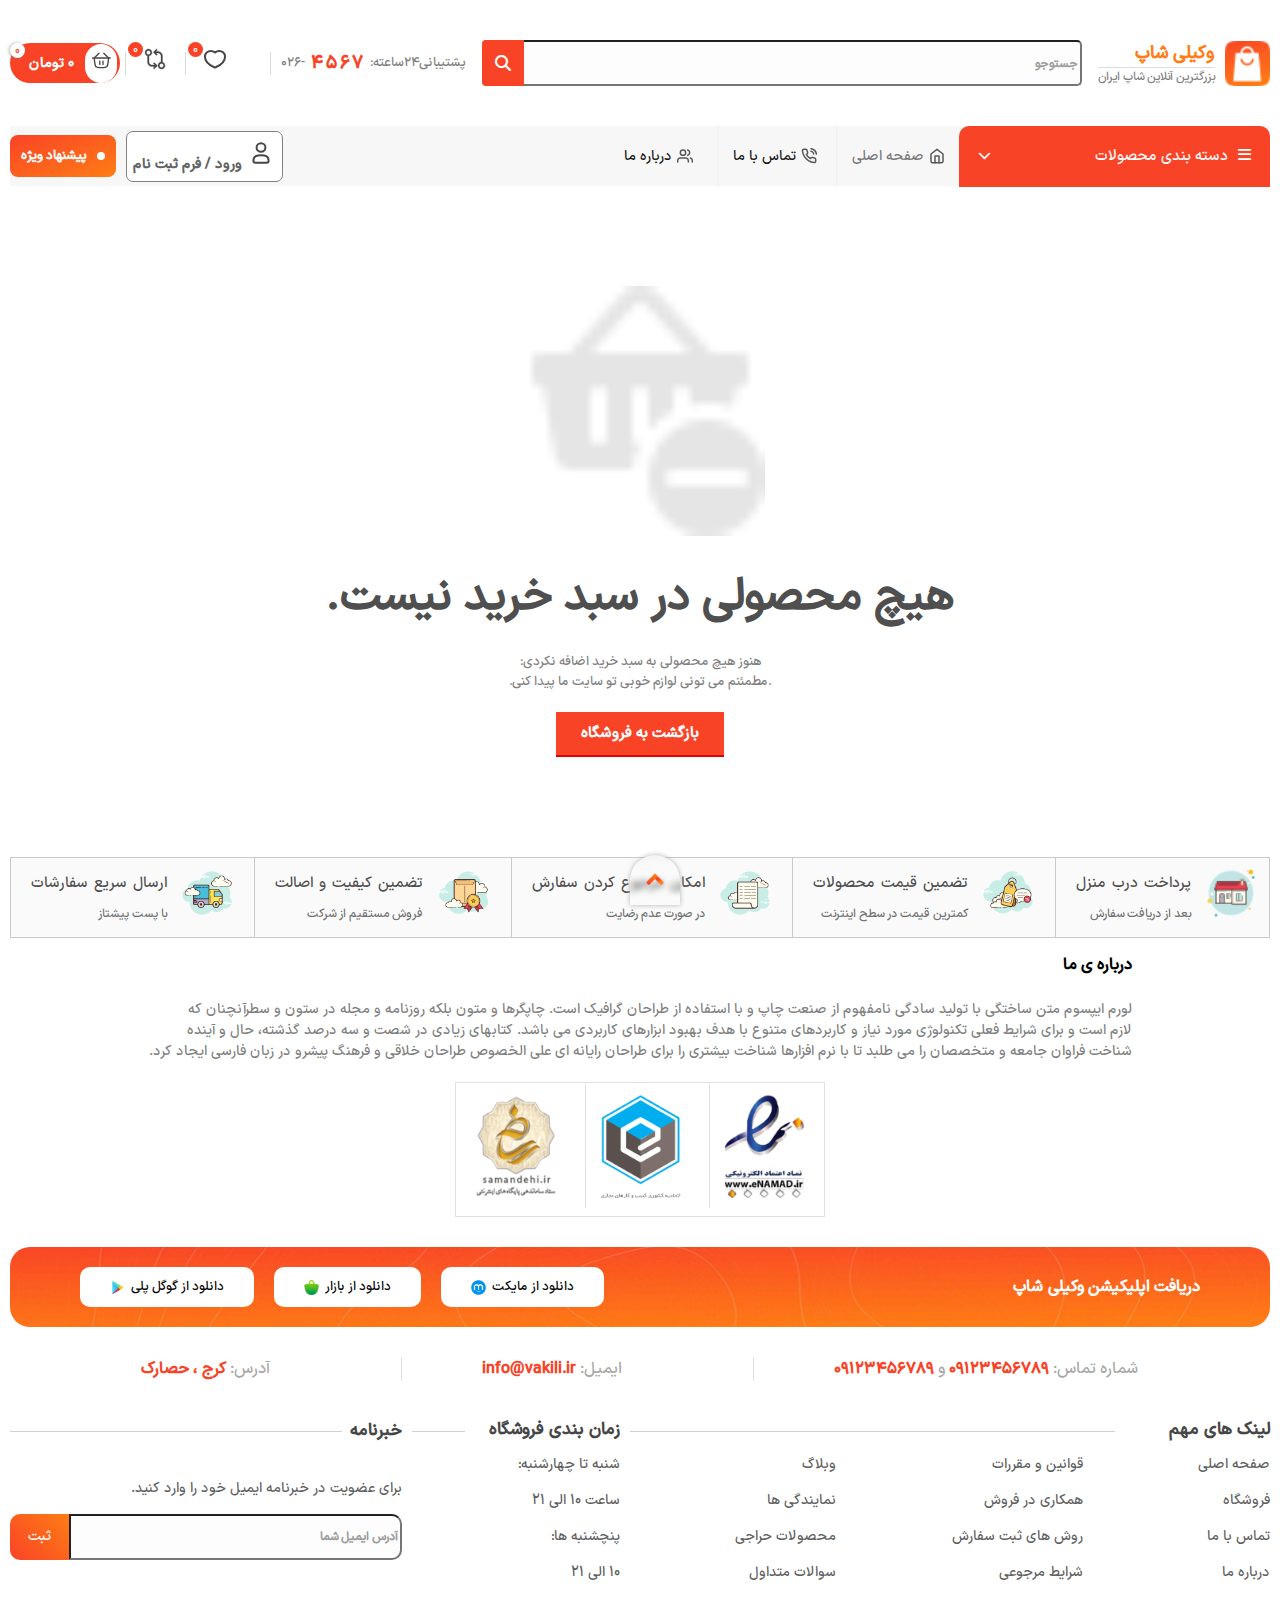
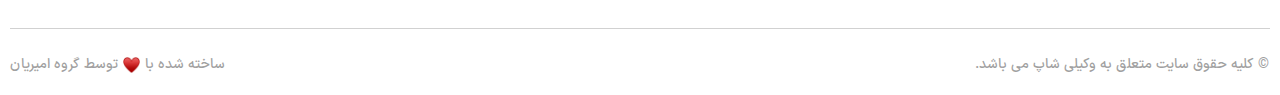
<file: page/sabadKharid.html>
<!DOCTYPE html>
<html lang="en">

<head>
  <meta charset="UTF-8">
  <meta name="viewport" content="width=device-width, initial-scale=1.0">
  <title>سبد خرید</title>
  <!-- css -->
  <link rel="stylesheet" href="../style.css">
  <!-- icon -->
  <link href="../icon/fontawesome/css/fontawesome.css" rel="stylesheet" />
  <link href="../icon/fontawesome/css/brands.css" rel="stylesheet" />
  <link href="../icon/fontawesome/css/solid.css" rel="stylesheet" />
  <link rel="icon" type="image/x-icon" href="../img/icon.png">
  <!-- boot -->
  <link href="https://cdn.jsdelivr.net/npm/bootstrap@5.3.1/dist/css/bootstrap.min.css" rel="stylesheet"
    integrity="sha384-4bw+/aepP/YC94hEpVNVgiZdgIC5+VKNBQNGCHeKRQN+PtmoHDEXuppvnDJzQIu9" crossorigin="anonymous">
</head>

<body id="C4">
  <div id="index">
    <!-- head-1 -->
    <div class="head-1">
      <a href="../index.html">
        <div class="h1-div1">
          <div>
            <img src="../img/icon.png" alt="">
          </div>
          <div class="h1-div1-1">
            <div>
              وکیلی شاپ
            </div>
            <div>
              بزرگترین آنلاین شاپ ایران
            </div>
          </div>
        </div>
      </a>
      <div class="h1-div2">
        <div class="search-1">
          <input class="form-control input-1" type="text" placeholder="جستوجو">
          <i class="fas fa-search searc-1"></i>
        </div>
      </div>
      <div class="h1-div3">
        <div>
          پشتیبانی24ساعته:
          <span>
            4567
          </span>
          -026
        </div>
        <div class="h1-div3-1">
          <a href="alagheh.html">
            <div class="g1">
              <div class="ab">0</div>
              <div class="g2" title="علاقه مندی های من"><img src="../img/heart.svg" alt=""></div>
            </div>
          </a>
          <a href="moghayeseh.html">
            <div class="g1">
              <div class="ab">0</div>
              <div class="g2" title="مقایسه محصولات"><img src="../img/comparison.svg" alt=""></div>
            </div>
          </a>
          <a href="sabadKharid.html">
            <div class="abaa" title="سبد خرید">
              <div class="ab1">0</div>
              <div class="basket">
                <div class="j3"><img src="../img/basket.svg" alt=""></div>
              </div>
              <div class="toman">0 تومان</div>
            </div>
          </a>
        </div>
      </div>
    </div>
    <!-- head-2 -->
    <div class="head-2">
      <div class="h2-div1">
        <div class="menubtn">
          <i class="fa fa-bars" aria-hidden="true"></i>
          دسته بندی محصولات
          <i class="fa fa-chevron-down" aria-hidden="true"></i>
        </div>
        <div>
          <img class="ham" src="../img/home.svg" alt="">
          صفحه اصلی
        </div>
        <div class="menfrosh">
          <img class="ham" src="../img/shopping-bag.svg" alt="">
          فروشگاه
          <i class="fa fa-chevron-down fn" aria-hidden="true"></i>
        </div>
        <div>
          <img class="ham" src="../img/phone-call.svg" alt="">
          تماس با ما
        </div>
        <div>
          <img class="ham" src="../img/users.svg" alt="">
          درباره ما
        </div>
      </div>
      <div class="h2-div2">
        <div class="karbar" title="حساب کاربری من">
          <img src="../img/user.svg" alt="">
          ورود / فرم ثبت نام
        </div>
        <!-- sabt -->
        <div class="sabt">
          <div class="sabt1">
            <div>ورود</div>
            <div class="zabdar"><img src="../img/zarb.png" alt="">بستن</div>
          </div>
          <div class="sabt23">
            <div>نام کاربری یا آدرس ایمیل <span>*</span></div>
            <div><input class="form-control input-1" type="text"></div>
          </div>
          <div class="sabt23">
            <div>گذرواژه <span>*</span></div>
            <div><input class="form-control input-1" type="text"></div>
          </div>
          <div class="sabt4">ورود</div>
          <div class="sabt5">
            <div>
              <input type="checkbox" name="peas3" id="peas3">
              <label class="lambel" for="peas3"> مرا به خاطر بسپار</label>
            </div>
            <div>رمز عبور خود را فراموش کرده اید؟</div>
          </div>
          <div class="sabt6">
            <div><img src="../img/user011.png" alt=""></div>
            <div>هنوز حساب کاربری ندارید؟</div>
            <div>ایجاد یک حساب کاربری؟</div>
          </div>
        </div>
        <a href="pishnehad.html" class="t1">
          <div class="pou">
            <div class="sc"></div>
            <div class="t2">
              پیشنهاد ویژه
            </div>
          </div>
        </a>
      </div>
      <!-- menu -->
      <div class="menu">
        <div class="hovemenu">کالای دیجیتال<img src="../img/arooleft.png" alt=""></div>
        <div class="hovemenu2">فرهنگ هنر<img src="../img/arooleft.png" alt=""></div>
        <div>ساعت</div>
        <div>عطر</div>
        <div>فرش</div>
        <div>کتاب</div>
      </div>
      <!-- zirmenu -->
      <div class="zirmenu">
        <div>
          <div>
            <div>
              <div><img src="../img/boook.jpg" alt=""></div>
            </div>
            <div class="haflan"><img class="boook" src="../img/windows.png" alt=""> کتاب ها</div>
            <div>کتاب رمان ها</div>
            <div>کتاب دایره معارف</div>
            <div>کتاب فرهنگ لغت</div>
            <div>کتاب مجلات</div>
            <div>کتاب آموزشی</div>
            <div>کتاب درسی</div>
            <div>کتاب کنکور</div>
          </div>
          <div>
            <div>
              <div><img src="../img/daftar.jpg" alt=""></div>
            </div>
            <div class="haflan"><img class="boook" src="../img/windows.png" alt=""> دفتر ها</div>
            <div>دفتر تک خظ</div>
            <div>دفتر دو خط</div>
            <div>دفتر شطرنجی</div>
            <div>دفتر نقاشی</div>
            <div>دفتر خطاطی</div>
            <div>دفتر یادداشت</div>
            <div>دفتر لغت</div>
          </div>
          <div>
            <div>
              <div><img src="../img/ghalam.jpg" alt=""></div>
            </div>
            <div class="haflan"><img class="boook" src="../img/windows.png" alt=""> قلم ها</div>
            <div>مداد شکی</div>
            <div>مداد قرمز</div>
            <div>مداد نوکی</div>
            <div>خود نویس</div>
            <div>خوش نویس</div>
            <div>غلط گیر</div>
            <div>روان نویس</div>
          </div>
          <div>
            <div>
              <div><img src="../img/lavazem.jpg" alt=""></div>
            </div>
            <div class="haflan"><img class="boook" src="../img/windows.png" alt=""> سایر لوازم</div>
            <div>پاک کن</div>
            <div>تراش </div>
            <div>مداد رنگی</div>
            <div>جامدادی</div>
            <div>کاغذ</div>
            <div>نوک اتود</div>
            <div>جا مدادی</div>
          </div>
        </div>
        <a class="didan" href="pishnehad.html">
          <div>مشاهده محصولات</div>
        </a>
      </div>
      <!-- zirmenu2 -->
      <div class="zirmenu2">
        <div>
          <a class="zir1" href="pishnehad.html">
            <div class="avmenu">مشاهده محصولات<i class="fa fa-arrow-left" aria-hidden="true"></i></div>
          </a>
        </div>
        <div class="zir2">
          <div class="zir2-1">
            <div class="boxwido"><img class="widoimg" src="../img/windows.png" alt="">گوشی موبایل</div>
            <div>سامسونگ</div>
            <div>اپل</div>
            <div>شیائمی</div>
            <div>هوآوی</div>
            <div>نوکیا</div>
            <div>آنر</div>
            <div>موتورلا</div>
            <div>جی پلاس</div>
            <div>وان پلاس</div>
            <div>جی ال ایکس</div>
            <div>کاترپیلار</div>
          </div>
          <div class="zir2-1">
            <div class="boxwido"><img class="widoimg" src="../img/windows.png" alt="">لوازم جانبی</div>
            <div>شارژر</div>
            <div>کابل AUX</div>
            <div>پاوربانک</div>
            <div>قاب گوشی</div>
            <div>محافظ صفحه</div>
            <div>حافظه جانبی</div>
            <div class="boxwido"><img class="widoimg" src="../img/windows.png" alt="">اسپیکر</div>
            <div>هدفون</div>
            <div>هندزفری</div>
            <div>اسپیکر</div>
            <div>ساندربار</div>
          </div>
          <div class="zir2-1">
            <div class="boxwido"><img class="widoimg" src="../img/windows.png" alt="">کامپیوتر</div>
            <div>کیس</div>
            <div>رم</div>
            <div>پاور</div>
            <div>کارت گرافیک</div>
            <div>سی پی یو</div>
            <div>هارد اکسترنال</div>
            <div>هارد اینترنال</div>
            <div>موس</div>
            <div>کیبورد</div>
            <div>وب کم</div>
            <div>هارد اینترنال</div>
          </div>
          <div class="zir2-1">
            <div class="boxwido"><img class="widoimg" src="../img/windows.png" alt="">لب تاپ</div>
            <div>لب تاپ</div>
            <div>کیف</div>
            <div>پاور</div>
            <div>کول پد</div>
            <div>هاب</div>
            <div class="boxwido"><img class="widoimg" src="../img/windows.png" alt="">تجهیزات شبکه</div>
            <div>مودم</div>
            <div>کابل</div>
            <div>کارت شبکه</div>
            <div>روتر</div>
            <div>سوییچ</div>
          </div>
          <div>
            <img src="../img/tab.png" alt="">
          </div>
        </div>
      </div>
      <!-- zirfrosh -->
      <div class="zirfrosh">
        <div class="frosh-1">
          <div>محصولات مردانه</div>
          <div class="zan">محصولات زنانه</div>
          <div class="bach">محصولات بچگانه</div>
          <div>برند ها</div>
        </div>
        <div class="frosh-2">
          <div>
            <div>عینک های طبی</div>
            <div>عینک های آفتابی</div>
            <div>کیف عینک</div>
            <div>لوازم جانبی عینک</div>
            <div>لوازم جانبی عینک</div>
            <span class="yut"></span>
          </div>
          <div>
            <div>عینک های طبی</div>
            <div>عینک های آفتابی</div>
            <div>کیف عینک</div>
            <div>لوازم جانبی عینک</div>
            <div>لوازم جانبی عینک</div>
            <span class="yut"></span>
          </div>
          <div>
            <div>عینک های طبی</div>
            <div>عینک های آفتابی</div>
            <div>کیف عینک</div>
            <div>لوازم جانبی عینک</div>
            <div>لوازم جانبی عینک</div>
            <span class="yut"></span>
          </div>
          <div class="foimg">
            <span>
              <img src="../img/im1.png" alt="">
              <img src="../img/im2.png" alt="">
            </span>
            <span>
              <img src="../img/im3.png" alt="">
              <img src="../img/im4.png" alt="">
            </span>
          </div>
        </div>
      </div>
    </div>
    <!-- alagheh -->
    <div class="alagheh">
      <div><img src="../img/vacant.png" alt=""></div>
      <div>هیچ محصولی در سبد خرید نیست.</div>
      <div>هنوز هیچ محصولی به سبد خرید اضافه نکردی: <br>
        .مطمئنم می تونی لوازم خوبی تو سایت ما پیدا کنی.</div>
      <a href="../index.html">
        <div>بازگشت به فروشگاه</div>
      </a>
    </div>
    <!-- head-17 -->
    <div class="head-17">
      <div class="box-h17">
        <div class="img-h17"><img src="../img/icons8-home-50.png" alt=""></div>
        <div class="text-h17">
          <div>پرداخت درب منزل</div>
          <div>بعد از دریافت سفارش</div>
        </div>
      </div>
      <div class="box-h17">
        <div class="img-h17"><img src="../img/icons8-price-tag-100.png" alt=""></div>
        <div class="text-h17">
          <div>تضمین قیمت محصولات
          </div>
          <div>کمترین قیمت در سطح اینترنت
          </div>
        </div>
      </div>
      <div class="box-h17">
        <div class="img-h17"><img src="../img/icons8-purchase-order-100.png" alt=""></div>
        <div class="text-h17">
          <div>امکان مرجوع کردن سفارش
          </div>
          <div>در صورت عدم رضایت
          </div>
        </div>
      </div>
      <div class="box-h17">
        <div class="img-h17"><img src="../img/icons8-message-quality-100.png" alt=""></div>
        <div class="text-h17">
          <div>تضمین کیفیت و اصالت
          </div>
          <div>فروش مستقیم از شرکت
          </div>
        </div>
      </div>
      <div class="box-h17">
        <div class="img-h17"><img src="../img/icons8-truck-100.png" alt=""></div>
        <div class="text-h17">
          <div>ارسال سریع سفارشات
          </div>
          <div>با پست پیشتاز
          </div>
        </div>
      </div>
    </div>
    <!-- footer -->
    <div class="footer">
      <div class="fot-1">
        <div>
          <div>درباره ی ما</div>
          <div>لورم ایپسوم متن ساختگی با تولید سادگی نامفهوم از صنعت چاپ و با استفاده از طراحان گرافیک است. چاپگرها و
            متون بلکه روزنامه و مجله در ستون و سطرآنچنان که <br>
            لازم است و برای شرایط فعلی تکنولوژی مورد نیاز و کاربردهای متنوع با هدف بهبود ابزارهای کاربردی می باشد.
            کتابهای زیادی در شصت و سه درصد گذشته، حال و آینده<br>
            شناخت فراوان جامعه و متخصصان را می طلبد تا با نرم افزارها شناخت بیشتری را برای طراحان رایانه ای علی الخصوص
            طراحان خلاقی و فرهنگ پیشرو در زبان فارسی ایجاد کرد.</div>
        </div>
        <div>
          <div class="boxox">
            <img src="../img/enamad-1.png" alt="">
            <img src="../img/enamad-2.png" alt="">
            <img src="../img/enamad-3.png" alt="">
          </div>
        </div>
      </div>
      <div class="fot-2">
        <div>دریافت اپلیکیشن وکیلی شاپ</div>
        <div>
          <div>دانلود از مایکت<img src="../img/myket.png" alt=""></div>
          <div>دانلود از بازار<img src="../img/bazar.webp" alt=""></div>
          <div>دانلود از گوگل پلی<img src="../img/gooplay.png" alt=""></div>
        </div>
      </div>
      <div class="fot-3">
        <div>شماره تماس: <span>۰۹۱۲۳۴۵۶۷۸۹</span> و <span>۰۹۱۲۳۴۵۶۷۸۹</span></div>
        <div>ایمیل: <span>info@vakili.ir</span></div>
        <div>آدرس: <span> کرج ،‌ حصارک</span></div>
      </div>
      <div class="fot-4">
        <div class="fot41">
          <div class="foy">
            <div class="zirfoy">لینک های مهم</div>
            <div>صفحه اصلی</div>
            <div>فروشگاه</div>
            <div>تماس با ما</div>
            <div>درباره ما</div>
          </div>
          <div>
            <div>قوانین و مقررات</div>
            <div>همکاری در فروش</div>
            <div>روش های ثبت سفارش</div>
            <div>شرایط مرجوعی</div>
          </div>
          <div>
            <div>وبلاگ</div>
            <div>نمایندگی ها</div>
            <div>محصولات حراجی</div>
            <div>سوالات متداول</div>
          </div>
          <div class="fop foy rqga">
            <div class="zirfoy">زمان بندی فروشگاه</div>
            <div>شنبه تا چهارشنبه:</div>
            <div>ساعت 10 الی 21</div>
            <div>پنچشنبه ها:</div>
            <div>10 الی 21</div>
          </div>
          <div class="foy srh">
            <div class="zirfoy2">خبرنامه</div>
            <div class="fop">برای عضویت در خبرنامه ایمیل خود را وارد کنید.</div>
            <div>
              <div class="search-1 searc-2 searc-3">
                <input class="form-control input-1 input2" type="text" placeholder="آدرس ایمیل شما">
                <div>ثبت</div>
              </div>
            </div>
          </div>
        </div>
      </div>
      <div class="fot-5">
        <div>© کلیه حقوق سایت متعلق به وکیلی شاپ می باشد.</div>
        <div>ساخته شده با <img src="../img/love.png" alt=""> توسط گروه امیریان</div>
      </div>
      <!-- btn-up -->
      <a href="#C4">
        <div class="btn-up" title="بالا رفتن"><img src="../img/btn-up.png" alt=""></div>
      </a>
    </div>

  </div>
  <!-- boot -->
  <div>
    <script src="https://cdn.jsdelivr.net/npm/bootstrap@5.3.1/dist/js/bootstrap.bundle.min.js"
      integrity="sha384-HwwvtgBNo3bZJJLYd8oVXjrBZt8cqVSpeBNS5n7C8IVInixGAoxmnlMuBnhbgrkm"
      crossorigin="anonymous"></script>
    <!-- js -->
    <script src="../script.js"></script>
  </div>
</body>

</html>
</file>
<file: style.css>
@font-face {
  font-family: "fontV";
  src: url("font/fontV.woff");
}

* {
  font-family: "fontV";
  font-weight: bolder;
  box-sizing: border-box;
}

body {
  direction: rtl;
  margin: 0;
  padding: 0;
  display: flex;
  align-items: center;
  flex-direction: column;
  align-content: center;
  user-select: none;
  background-color: #0d6efd !important;
}

#index {
  display: flex;
  width: 1500px;
  flex-direction: column;
  position: relative;
  background-color: white !important;
  padding: 0 10px;
}


:root {
  --red: #F94327;
  --orange: #FF7D14;
}

a {
  text-decoration: none !important;
}

/* head-1 */

.head-1 {
  display: flex;
  justify-content: space-between;
  margin-top: 40px;
  margin-bottom: 40px;
  align-items: center;
}

.head-1>div {
  display: flex;
  align-items: center;
}

.h1-div1 {
  cursor: pointer;
  display: flex;
  align-items: center;
}

.h1-div1>div:first-child {
  width: 45px;
  height: 45px;
  margin-left: 10px;
}

.h1-div1>div:first-child img {
  width: 100%;
}

.h1-div1-1>div:first-child {
  font-size: 18px;
  color: var(--orange);
  border-bottom: 1px solid #dedede;
}

.h1-div1-1>div:last-child {
  font-size: 12px;
  font-weight: 500;
  color: gray;
}

.h1-div2 {
  position: relative;
}

.searc-1 {
  position: absolute;
  left: 0;
  top: 0;
  width: 42px;
  height: 100%;
  display: flex !important;
  background-color: var(--red);
  justify-content: center;
  align-items: center;
  border-radius: 4px 0 0 4px;
  color: white;
  cursor: pointer;
}

.form-control:focus {
  color: var(--bs-body-color) !important;
  background-color: var(--bs-body-bg) !important;
  border-color: #cfcfcf !important;
  outline: 0 !important;
  box-shadow: 0 0 0 .25rem rgb(13 110 253 / 0%) !important;
}

input {
  width: 600px !important;
  height: 46px !important;
  border-radius: 5px !important;
  background-color: #fdfdfd !important;
  font-size: 14px !important;
}

input::placeholder {
  color: rgb(159, 159, 159) !important;
  user-select: none !important;
  font-size: 12px !important;
}

.h1-div3>div:first-child span {
  color: var(--red);
  font-size: 18px;
  font-weight: bold;
  letter-spacing: 2px;
  margin: 0 5px;
}

.h1-div3>div:first-child {
  font-size: 13px;
  color: gray;
  font-weight: 500;
}

.h1-div3-1 {
  display: flex;
  justify-content: center;
  align-items: center;
}

.h1-div3>div:not(:last-child) {
  position: relative;
  border-left: 1px solid #d8d8d8;
  padding-left: 10px;
  height: 23px;
  display: flex;
  align-items: center;
  margin-left: 30px;
}

.h1-div3-1>a:not(:last-child) {
  padding-left: 14px;
  border-left: 1px solid #d8d8d8;
  height: 23px;
  display: flex;
  align-items: center;
  position: relative;
  padding-right: 10px;
  margin-left: 5px;
}

.g2 {
  transition-duration: 0.2s;
}

.g1:hover .g2 {
  opacity: 0.6;
}

.ab {
  position: absolute;
  top: -10px;
  left: 2px;
  background-color: var(--red);
  width: 15px;
  height: 15px;
  display: flex;
  color: white;
  border-radius: 10px;
  align-items: center;
  justify-content: center;
  font-size: 11px;
  font-weight: 200;
}

.ab1 {
  position: absolute;
  top: 0;
  left: 0;
  background-color: white;
  width: 15px;
  height: 15px;
  display: flex;
  color: var(--red);
  border-radius: 10px;
  align-items: center;
  justify-content: center;
  font-size: 11px;
  font-weight: 200;
  box-shadow: -1px 0px 4px -1px gray;
}

.abaa {
  position: relative;
  width: 110px;
  height: 40px;
  display: flex;
  background-color: var(--red);
  justify-content: flex-start;
  align-items: center;
  border-radius: 30px;
  color: white;
  font-size: 14px;
  cursor: pointer;
}

.j3 {
  transition-duration: 0.3s;
}

.toman {
  transition-duration: 0.3s;
}

.abaa:hover .j3 {
  opacity: 0.7;
}

.abaa:hover .toman {
  opacity: 0.9;
}

.karbar {
  transition-duration: 0.2s;
  background-color: white;
  padding: 6px;
  border-radius: 7px;
  border: 1px solid gray;
  font-size: 14px;
  color: #636363;
  cursor: pointer;
}

.karbar:hover {
  opacity: 0.9;
}

.basket {
  background-color: white;
  border-radius: 30px;
  padding: 6px;
  margin-right: 3px;
  margin-left: 11px;
}

.basket img {
  width: 20px;
}

/* head-2 */

.head-2 {
  display: flex;
  align-items: center;
  justify-content: space-between;
  height: 60px;
  background-color: #f7f7f7;
  position: sticky;
  top: 0;
  z-index: 5;
}

.head-2>div:not(.menu):not(.zirmenu):not(.zirmenu2):not(.zirfrosh):not(.h2-div2>a:last-child) {
  display: flex;
  align-items: center;
  justify-content: space-between;
}

.head-2>div div:not(:nth-child(1)):not(:nth-child(2)):not(.zirmenu div):not(.zirmenu2 div):not(.zirfrosh div):not(.sabt div) {
  margin: 0 5px;
  cursor: pointer;
}

.h2-div2 a:last-child {
  margin: 0 10px 0 0 !important;
}

.pou {
  display: flex;
  align-items: center;
  gap: 10px;
}

.h2-div1 div:first-child {
  padding: 19px;
  background-color: var(--red);
  border-radius: 10px 10px 0 0;
  color: white !important;
  font-size: 15px;
  font-weight: 500;
  cursor: default;
}

.h2-div1>div:not(:first-child) {
  font-size: 14px;
  color: #777777;
  font-weight: 500;
  display: flex;
  align-items: center;
  transition-duration: 0.3s;
}

.h2-div1>div:not(:first-child):hover:not(:nth-child(2)) {
  opacity: 0.8;
}

.h2-div1>div:not(:nth-child(2)) {
  color: #141414;
}

.h2-div1>div>i:last-child:not(.fn) {
  font-size: 13px;
  margin-right: 100px;
}

.h2-div1>div>i:first-child {
  margin-left: 6px;
}

.fn {
  font-size: 10px;
  color: rgb(174, 174, 174);
  margin-right: 5px;
}

.ham {
  margin-left: 5px;
}

.h2-div1>div:not(:last-child):not(:first-child) {
  border-left: 2px solid #f2f2f2;
}

.h2-div1>div:not(:first-child) {
  padding-left: 14px;
  padding-right: 14px;
  height: 60px;
}


.h2-div2>a:last-child {
  background-image: linear-gradient(159deg, var(--red), var(--orange));
  padding: 11px;
  border-radius: 8px;
  font-size: 13px;
  color: white;
  font-weight: 100;
  display: flex;
  align-items: center;
}

.t1 {
  cursor: pointer;
}


.sc {
  background: white;
  border-radius: 30px;
  width: 8px;
  height: 8px;
  animation-name: example2;
  animation-duration: 0.4s;
  animation-timing-function: linear;
  animation-iteration-count: infinite;
  animation-direction: alternate;
}

@keyframes example2 {
  0% {
    box-shadow: 0 0 0px black;
  }

  100% {
    box-shadow: 0 0 20px black;
  }
}

/* head-3 */

.w-100 {
  height: 450px !important;
}

/* head-4 */

.h4-div1>div {
  display: flex;
  align-items: center;
  height: 50px;
  font-size: 14px;
  color: #909090;
  margin-top: 15px;
  word-spacing: 2px;
  font-weight: 100;
}

.h4-div1>div:first-child {
  cursor: default;
}

.h4-div1>div>div:first-child {
  width: 30px;
  height: 45px;
  background-color: #f2f2f2;
  display: flex;
  align-items: center;
  justify-content: center;
  border-radius: 12px 6px 0;
  font-size: 14px;
  font-weight: 100;
  color: #4f4f4f;
  z-index: 2;
}

.h4-div1>div>div:last-child {
  width: 115px;
  height: 45px;
  background-image: linear-gradient(159deg, var(--red), var(--orange));
  color: white;
  display: flex;
  align-items: center;
  padding-right: 40px;
  position: relative;
  left: 30px;
  z-index: -1;
  border-radius: 10px;
  font-size: 14px;
  font-weight: 100;
  justify-content: flex-start;
  word-spacing: -1px;
  z-index: 1;
}

.head-4 {
  display: flex;
  align-items: center;
  justify-content: space-between;
  margin: 45px 0 50px 0;
}

.h4-div2 {
  display: flex;
  align-items: center;
}

.h4-div2 div img {
  width: 22px;
  height: 22px;
}

.h4-div2>div>div {
  display: flex;
  flex-direction: column;
  align-items: center;
  font-weight: 100;
  font-size: 12px;
}

.h4-div2>div {
  margin-right: 50px;
  padding: 10px;
  border-radius: 8px;
  box-shadow: 0 3px 7px 0px #dadada;
  transition-duration: 0.4s;
  width: 145px;
}

.h4-div2>div:hover {
  transform: translate(0px, -10px);
  box-shadow: 0 3px 20px 0px #c2c2c2;
}

.h4-div2>div>div:nth-child(2) {
  color: #4f4f4f;
  margin-top: 15px;
}

.h4-div2>div>div:nth-child(3) {
  color: #9e9e9e;
  font-size: 10px;
  margin-top: 10px;
}

.po {
  background: linear-gradient(180deg, #00000000, #e1e1e1);
  padding: 8px;
  border-radius: 4px;
}

/* head-5 */

.dasteh {
  text-align: center;
  font-size: 18px;
  font-weight: 100;
  border-radius: 5px;
  color: gray;
  margin-bottom: 50px;
  cursor: default;
  display: flex;
  justify-content: center;
}

.boxspan {
  width: 800px;
  position: relative;
}

.boxspan span:nth-child(2) {
  background: white;
  padding: 0 15px;
  position: relative;
  z-index: 2;
}

.rspan {
  background: #c8c8c8;
  position: absolute;
  width: 300px;
  height: 2px;
  top: 15px;
  right: 0;
}

.lspan {
  background: #c8c8c8;
  position: absolute;
  width: 300px;
  height: 2px;
  top: 15px;
  left: 0;
}

.h5-div1 {
  display: flex;
  align-items: center;
  justify-content: space-between;
}

.h5-div1>div {
  display: flex;
  flex-direction: column;
  align-items: center;
  font-size: 12px;
  color: gray;
}

.h5-div1>div img {
  margin-bottom: 10px;
  cursor: pointer;
}

.head-5 {
  margin-bottom: 50px;
}

/* head-6 */

.head-6 {
  display: flex;
  margin-bottom: 200px;
  background-image: url(img/back.jpg);
  background-repeat: no-repeat;
  height: 320px;
  border-radius: 20px;
  justify-content: flex-start;
  align-items: center;
  position: relative;
}

.h6-div1 {
  width: 20%;
  height: 100%;
}

.h6-div1>div {
  display: flex;
  justify-content: center;
  align-items: center;
}

.h6-div1>div:first-child {
  color: white;
  font-size: 30px;
  letter-spacing: 3px;
  text-align: center;
  margin-top: 28px;
  text-shadow: 0 0 20px white, 0 0 2px yellow;
}

.h6-div2 {
  width: 70%;
  height: 100%;
  width: 70%;
  height: 100%;
  display: flex;
  justify-content: flex-start;
  align-items: baseline;
  margin-top: 60px;
}

.h6-div2>div {
  background-color: white;
  display: flex;
  flex-direction: column;
  align-items: flex-start;
  margin: 0 20px;
  padding: 30px;
  border-radius: 15px;
  border: 2px solid #ececec;
  position: relative;
}

.h6-div2>div:hover .baghal {
  opacity: 1;
  left: 18px;
}

.baghal {
  position: absolute;
  display: flex;
  flex-direction: column;
  align-items: center;
  left: 5px;
  background: white;
  padding: 3px;
  border-radius: 8px;
  box-shadow: 0 0 6px #dadada;
  transition-duration: 0.3s;
  opacity: 0;
  z-index: 2;
  cursor: pointer;
}

.baghal span {
  position: absolute;
  background: #292828;
  color: white;
  padding: 7px 14px;
  font-size: 12px;
  font-weight: 100;
  border-radius: 10px;
  opacity: 0;
  transition-duration: 0.3s;
}

.balspan1 {
  left: 60px;
  top: 7px;
  visibility: hidden;
}

.balspan2 {
  left: 60px;
  top: 53px;
  width: 96px !important;
  visibility: hidden;
}

.balspan3 {
  left: 60px;
  top: 100px;
  width: 147px !important;
  visibility: hidden;
}

.baghal i {
  padding: 14px;
  font-size: 17px;
  transition-duration: 0.2s;
}

.baghal i:hover {
  opacity: 0.7;
  cursor: pointer;
}

.h6-div2>div>div:nth-child(1) {
  background: var(--red);
  padding: 2px 13px;
  color: white;
  border-radius: 20px;
  font-size: 12px;
  text-align: center;
  position: absolute;
  top: 20px;
  right: 20px;
  cursor: default;
}

.h6-div2>div>div:nth-child(2) {
  cursor: pointer;
}

.h6-div2>div>div:nth-child(3) {
  font-size: 13px;
  color: #303030;
  margin-top: 30px;
  cursor: pointer;
  transition-duration: 0.2s;
  font-weight: 100;
}

.h6-div2>div>div:nth-child(3):hover {
  opacity: 0.8;
}

.idh-6 {
  bottom: -5px;
}

.h6-div2>div>div:nth-child(4) {
  display: flex;
  align-items: center;
  justify-content: flex-start;
  font-size: 11px;
  margin-top: 28px;
  cursor: pointer;
  position: relative;
  transition-duration: 0.2s;
}

.hel {
  visibility: visible;
  position: absolute;
  bottom: 80px;
  right: 30px;
  transition-duration: 0.2s;
  opacity: 0;
  font-size: 12px;
  cursor: pointer;
  display: flex;
  flex-direction: column-reverse;
  align-items: flex-start;
}

.hel span {
  position: absolute;
  background-color: red;
  width: 0px;
  height: 1px;
  transition-duration: 0.3s;
}

.h6-div2>div:hover .h6-div2>div>div:nth-child(4) {
  opacity: 0.5;
}

.h6-div2>div>div:nth-child(4)>div:first-child {
  margin-left: 7px;
  color: #b0b0b0;
}

.h6-div2>div>div:nth-child(4)>div:last-child {
  color: var(--red);
}

.h6-div2>div>div:nth-child(5) {
  color: gray;
  display: flex;
  font-size: 12px;
  border-top: 1px solid #b0afaf;
  margin-top: 10px;
  padding-top: 8px;
  font-weight: 100;
  cursor: default;
}

.h6-div2>div>div:nth-child(5)>div:first-child {
  margin-left: 25px;
}

.h6-div2>div>div:nth-child(5)>div span {
  color: #000000;
}

.h6-div2>div>div:nth-child(6) {
  margin-top: 10px;
}

progress {
  height: 3px;
  width: 170px;
}

progress {
  background-color: #eee;
}

progress::-webkit-progress-value {
  background-color: var(--red);
}

progress::-webkit-progress-bar {
  background-color: #eee;
}

progress::-moz-progress-bar {
  background-color: var(--red);
}

.moshahedeh {
  position: absolute;
  bottom: -75px;
  right: 90px;
  padding: 7px 28px;
  border-radius: 5px;
  border: 1px solid #0b255e;
  font-size: 14px;
  color: #464646;
  cursor: pointer;
}

/* head-7 */

.head-7 {
  display: flex;
  justify-content: space-between;
  align-items: center;
  margin-bottom: 70px;
}

.head-7>div img {
  border-radius: 20px;
}

.head-7>div {
  border-radius: 20px;
  box-shadow: 0 0 28px 3px #d3d2d2;
  cursor: pointer;
}

/* head-8 */

.boxspanh8 {
  width: 850px !important;
}

.h8-div1>div {
  display: flex;
  justify-content: space-between;
  align-items: center;
  margin-bottom: 50px;
}

.h8-div1>div>div {
  padding: 20px 60px;
  border: 2px solid #e5e5e5;
  border-radius: 10px;
  display: flex;
  flex-direction: column;
  align-items: center;
  font-size: 13px;
  color: gray;
  font-weight: 100;
  cursor: pointer;
}


.h8-div1 img {
  margin-bottom: 10px;
}

/* head-9 */

.head-9 {
  display: flex;
  justify-content: flex-start;
  margin-bottom: 60px;
}

.h9-div1 {
  display: flex;
  flex-direction: column;
  align-items: center;
  border: 2px solid #e5e4e4;
  padding: 20px 30px;
  position: relative;
  border-radius: 2px;
}

.h9-div1>div:nth-child(1) {
  position: absolute;
  right: 35px;
  background: var(--red);
  padding: 3px 19px;
  color: white;
  font-size: 12px;
  border-radius: 30px;
  cursor: default;
}

.h9-div1>div:nth-child(2) {
  cursor: pointer;
  width: 100%;
  display: flex;
  align-items: center;
  justify-content: center;
}

.h9-div1>div:nth-child(3) {
  font-size: 12px;
  color: #676666;
  word-spacing: 2px;
  cursor: pointer;
  margin-top: 10px;
  transition-duration: 0.2s;
}

.h9-div1>div:nth-child(3):hover {
  color: var(--red);
}

.h9-div1>div:nth-child(4) {
  display: flex;
  align-items: center;
  margin-top: 10px;
}

.h9-div1>div:nth-child(4) img {
  width: 13px;
}

.h9-div1>div:nth-child(5) {
  display: flex;
  align-items: center;
  font-size: 11px;
  margin-top: 10px;
  cursor: default;
}

.h9-div1>div:nth-child(5)>div:first-child {
  color: #b0b0b0;
  margin-left: 40px;
}

.h9-div1>div:nth-child(5)>div:last-child {
  color: var(--red);
}

.h9-div1>div:nth-child(6) {
  background: var(--red);
  padding: 10px;
  color: white;
  font-size: 12px;
  margin-top: 10px;
  border-radius: 2px;
  border-bottom: 2px solid #da0606;
  cursor: pointer;
}

.afzoodan {
  position: relative;
}

.afzoodiv {
  position: relative;
  transition-duration: 0.2s;
  bottom: 0px;
  visibility: visible;
}

.h9span1 {
  position: absolute;
  top: 30px;
  right: 45px;
  transition-duration: 0.3s;
  bottom: 0px;
}

.zirh9 {
  width: 25px;
  position: absolute;
  bottom: 0px;
  transition-duration: 0.3s;
  transition-delay: 0.1s;
  opacity: 0;
}

.h9-div1>div:nth-child(7) {
  display: flex;
  align-items: center;
  font-size: 11px;
  border-top: 1px solid #e3e0e0;
  padding-top: 9px;
  margin-top: 10px;
  color: #8f8f8f;
  font-weight: 100;
  cursor: default;
  width: 100%;
  justify-content: space-between;
}

.h9-div1>div:nth-child(7) span {
  color: black;
}


#filee {
  width: 270px;
}

.h9-div2 {
  cursor: default;
}

.h9-div2>div:first-child {
  display: flex;
  align-items: flex-start;
  padding: 0 41px;
  box-shadow: 0 0 20px 0px #f0f0f0;
  margin-right: 30px;
  border-radius: 10px 10px 0 0;
}


.h9-div2>div>div>div:nth-child(2) img:not(.dabad) {
  width: 235px;
}

.h9-div2>div>div:nth-child(1):not(.akhar>div):not(.divj>div) {
  display: flex;
  flex-direction: column;
  align-items: center;
  border-left: 1px solid #e7e7e7;
}

.h9-div2>div>div>div:nth-child(1):not(.nimeh):not(.fehrest>div:first-child):not(.akhar>div) {
  background-image: linear-gradient(45deg, var(--red), var(--orange));
  padding: 8px 65px;
  border-radius: 0 0 14px 14px;
  color: white;
  font-size: 14px;
  margin-bottom: 10px;
}

.nimeh {
  background: #f4f4f4;
  padding: 15px 10px 20px 110px;
  border-bottom: 3px solid var(--red);
  border-radius: 14px;
  font-size: 14px;
  word-spacing: 3px;
  margin-bottom: 20px;
  margin-top: 18px;
  cursor: pointer;
}

.h9-div2>div>div>div:nth-child(3):not(.fehrest>div:nth-child(3)) {
  font-size: 12px;
  color: #606060;
  margin: 30px 0;
}

.h9-div2>div>div>div:nth-child(3) {
  display: flex;
  align-items: center;
}

.h9-div2>div>div:not(.h9-aval):not(.akhar>div):not(.divj div):not(.divj) {
  display: flex;
  flex-direction: column;
  align-items: flex-start;
  margin-right: 30px;
  height: 457px;
}

.txt {
  font-size: 14px;
  font-weight: 100;
  color: gray;
  word-spacing: 4px;
}

.ketab {
  margin-top: 30px !important;
}

.ketab img {
  width: 80px;
}

.fehrest>div {
  margin-bottom: 20px;
  color: #a1a1a1;
  font-weight: 100;
  font-size: 13px;
  word-spacing: -1px;

}

.sani {
  margin-bottom: 49px;
  display: flex;
  align-items: center;
  justify-content: center;
  gap: 15px;
}

.sani>span {
  display: flex;
  flex-direction: column;
  align-items: center;
}

.h9-vasat {
  border-left: 1px solid #e7e7e7;
  padding-left: 15px;
}

.akhar {
  display: flex !important;
  justify-content: space-between;
  align-items: center;
  margin-right: 30px;
  padding: 15px 20px;
  background: #f7f7f7;
  border-radius: 0 0 10px 10px;
  box-shadow: 0 13px 20px -13px #c2c2c2;
}

.fehrest-1 {
  margin-top: 20px;
}

.asl1 {
  font-size: 10px;
  color: #c4c4c4;
}

.asl2 {
  font-size: 14px;
  color: gray;
  font-weight: 100;
}

.asl2 span {
  color: var(--red);
}

.mosha {
  background-image: linear-gradient(45deg, var(--red), var(--orange));
  color: white;
  font-size: 12px;
  padding: 10px;
  font-weight: 100;
  border-radius: 10px;
  cursor: pointer;
}

.dabad {
  width: 20px;
}

.shab {
  background-image: linear-gradient(45deg, var(--red), var(--orange));
  padding: 8px;
  color: white !important;
  border-radius: 3px;
  width: 125%;
  border-right: 2px solid #cfcfcf;
  cursor: pointer;
}

.h9-div1:hover .baghal {
  opacity: 1;
  left: 18px;
}

/* head-10 */

.head-10 {
  background-image: url(img/back.jpg);
  background-repeat: no-repeat;
  height: 385px;
  margin-bottom: 270px;
  border-radius: 38px;
}

.forosh {
  color: white;
  font-size: 23px;
  border-bottom: 2px solid white;
  width: 229px;
  padding-bottom: 10px;
}

.div-forosh {
  display: flex;
  justify-content: center;
  margin: 25px;
  cursor: default;
}

.h10-div {
  display: flex;
  align-items: center;
  justify-content: space-around;
}

.hedfon {
  background-image: linear-gradient(45deg, var(--red), var(--orange));
  color: white;
  font-size: 15px;
  border-radius: 10px 10px 0 0;
  width: 230px;
  display: flex;
  align-items: center;
  justify-content: center;
  padding: 14px;
}

.hedfon>img {
  width: 22px;
}

.col-box {
  display: flex;
  align-items: center;
  justify-content: flex-start;
  background: white;
  width: 340px;
  padding: 10px;
  margin-top: 10px;
}

.col-box:not(:last-child) {
  border-bottom: 1px solid gainsboro;
}

.hedbox {
  display: flex;
  flex-direction: column;
  align-items: center;
}

.soni {
  font-size: 13px;
  color: #616161;
  font-weight: 100;
  cursor: pointer;
}

.tomaan {
  font-size: 12px;
  color: var(--red);
  font-weight: 100;
}

.imgstar>img {
  width: 15px;
}

.imgstar {
  margin: 10px 0;
  display: flex;
  align-items: center;
}

.imgcolbox>img {
  width: 78px;
}

.imgcolbox {
  margin-left: 10px;
  cursor: pointer;
}

.balacol {
  border-radius: 15px;
  background-color: white;
  padding: 6px 25px;
  box-shadow: 0 4px 20px -7px #a7a7a7;
}

/* head-11 */

.head-11 {
  display: flex;
  align-items: center;
  justify-content: space-between;
  margin-bottom: 75px;
}

.head-11>div {
  border-radius: 15px;
  box-shadow: 0 0 20px #bbbbbb;
  cursor: pointer;
}

.head-11 img {
  border-radius: 15px;
}

/* head-12 */

.head-12 {
  margin-bottom: 65px;
}

.head12-1 {
  display: flex;
  justify-content: space-between;
  align-items: center;
}

.head12-1>div:first-child {
  background-image: linear-gradient(45deg, var(--red), var(--orange));
  color: white;
  padding: 10px 40px;
  border-radius: 10px 10px 0 0;
  display: flex;
  align-items: center;
  justify-content: center;
  padding-bottom: 18px;
  font-size: 20px;
  font-weight: 100;
}

.head12-1>div:first-child>img {
  width: 25px;
  margin-left: 10px;
}

.head12-1>div:last-child {
  color: #848484;
  font-weight: 100;
  display: flex;
  align-items: center;
  justify-content: center;
  gap: 12px;
}

.head12-1>div:last-child>img {
  width: 18px;
}

.head12-2 {
  background-image: url(img/back.jpg);
  background-repeat: no-repeat;
  background-size: 2265px;
  height: 550px;
  border-radius: 0 0 25px 25px;
  background-position: right;
  padding: 0 30px;
}

.head12-2box1 {
  display: flex;
  align-items: center;
  justify-content: space-between;
  padding-top: 35px;
  padding-bottom: 50px;
  border-bottom: 1px solid #ffffff80;
}

.ketabpish {
  display: flex;
  align-items: center;
  justify-content: center;
  font-size: 25px;
  color: white;
  font-weight: 100;
  gap: 15px;
  margin-left: 55px;
}

.ketabpish img {
  width: 165px;
}

.ketab4ta {
  display: flex;
  align-items: flex-end;
  justify-content: center;
}

.boxketab {
  margin-right: 12px;
}

.boxketab>div:nth-child(1) {
  color: white;
  font-size: 14px;
  font-weight: 100;
  cursor: pointer;
}

.boxketab>div:nth-child(3) {
  color: #ffffffad;
  font-size: 13px;
  font-weight: 100;
}

.head12-2box2 {
  display: flex;
  align-items: center;
  justify-content: center;
  gap: 65px;
}

.hamehmosha {
  border: 1px solid white;
  color: white;
  padding: 8px 18px;
  font-weight: 100;
  font-size: 13px;
  border-radius: 6px;
  margin-right: 105px;
  cursor: pointer;
}

.ketab4ta>div:first-child img {
  cursor: pointer;
}

.head12-akhar {
  display: flex;
  justify-content: flex-start;
  align-items: flex-start;
  padding-top: 15px;
}

.akhar-box1 {
  margin-left: 40px;
  width: 225px;
}

.akhar-box1>div:first-child {
  color: white;
  font-size: 26px;
  font-weight: 100;
}

.akhar-box1>div:last-child>div {
  color: #ffffffba;
  font-weight: 100;
  font-size: 16px;
  margin: 30px 0;
}

.akhar-box1>div:last-child>div img {
  margin-left: 10px;
}

.akhar-box1>div:last-child>div {
  display: flex;
  align-items: center;
}

.borderi>div>div {
  border-bottom: 2px solid transparent;
  position: relative;
  transition-duration: 0.2s;
  cursor: pointer;
}

.borderi>div>div:not(:first-child>div):hover {
  color: white;
}

.borderi>div>div:not(:first-child>div):hover .sph12 {
  width: 100%;
}

.sph12 {
  position: absolute;
  bottom: -1px;
  right: 0px;
  background: var(--red);
  width: 0%;
  height: 2px;
  transition-duration: 0.2s;
}

.borderi>div:first-child>div {
  border-bottom: 2px solid var(--red);
  color: white;
}

.akhar-box2 {
  display: flex;
  align-items: center;
  gap: 30px;
}

.cart-1 {
  background: white;
  padding: 15px;
  border-radius: 15px;
  display: flex;
  flex-direction: column;
  align-items: flex-start;
  font-weight: 100;
  gap: 15px;
  position: relative;
}

.cart-1:hover .baghal {
  opacity: 1;
  left: 5px;
}

.cart-1-1 {
  position: absolute;
  background: var(--red);
  padding: 2px 13px;
  color: white;
  border-radius: 20px;
  font-size: 12px;
  text-align: center;
  cursor: default;
}

.cart-1-2 img {
  width: 85%;
}

.cart-1-2 {
  display: flex;
  align-items: center;
  justify-content: center;
  cursor: pointer;
}

.cart-1-3 {
  font-size: 13px;
  color: #4b4b4b;
  margin-top: 20px;
  cursor: pointer;
  transition-duration: 0.2s;
}

.cart-1-3:hover {
  color: var(--red);
}

.leh {
  visibility: visible;
  position: absolute;
  bottom: 80px;
  right: 15px;
  transition-duration: 0.2s;
  opacity: 0;
  font-size: 12px;
  cursor: pointer;
  display: flex;
  flex-direction: column-reverse;
  align-items: flex-start;
}

.leh span {
  position: absolute;
  background-color: red;
  width: 0px;
  height: 1px;
  transition-duration: 0.3s;
}

.cart-1-4 {
  display: flex;
  align-items: center;
  justify-content: flex-start;
  font-size: 11px;
  position: relative;
  transition-duration: 0.3s;
  bottom: 0;
}

.cart-1-4>div:first-child {
  color: #aeadad;
  margin-left: 10px;
}

.cart-1-4>div:last-child {
  color: var(--red);
}

.cart-1-5 {
  display: flex;
  align-items: center;
  justify-content: space-between;
  border-top: 1px solid #dadada;
  padding-top: 6px;
  font-weight: 100;
  cursor: default;
  width: 100%;
}

.cart-1-5>div:first-child {
  font-size: 12px;
  color: gray;
}

.cart-1-5>div:last-child {
  font-size: 12px;
  color: gray;
}

.cart-1-5>div span {
  color: #3d3d3d;
}

/* head-13 */

.head-13 {
  display: flex;
  justify-content: flex-start;
  align-items: center;
  margin-bottom: 55px;
}

.h13-1 {
  padding: 60px 20px !important;
  margin-left: 22px;
}

.img-h-13>img {
  width: 85%;
}

.img-h-13 {
  display: flex;
  justify-content: center;
  align-items: center;
}

.h13-box {
  width: 268px;
  display: flex;
  flex-direction: column !important;
  align-items: flex-start !important;
  border-radius: 15px;
  box-shadow: 0 0 10px #d6d6d6;
  border: 0px solid transparent !important;
}

.img-h2-13 img {
  width: 88%;
}

.h13btn {
  width: 100% !important;
  text-align: center !important;
}

.rafteh {
  margin-left: 45px !important;
}

#h13fil {
  width: 208px !important;
}

.h13del {
  margin-left: 10px !important;
}

.h13hedfon {
  text-align: right;
  font-size: 24px;
  background-image: linear-gradient(180deg, white, #dedede);
  border-radius: 5px;
  color: #616161;
  margin-bottom: 30px;
  cursor: default;
}

.colboxh13 {
  display: flex;
  gap: 25px;
}

/* head-14 */

.head-14 {
  background-image: url(img/back.jpg);
  display: flex;
  align-items: center;
  justify-content: space-around;
  margin-bottom: 80px;
  padding: 20px 0px;
  border-radius: 50px;
}

.h14-div1 {
  display: flex;
  align-items: center;
  justify-content: center;
}

.khabar {
  margin-right: 15px;
}

.khabar>div:first-child {
  color: white;
  font-size: 22px;
  margin-bottom: 13px;
}

.khabar>div:last-child {
  color: #ffffffb0;
  font-weight: 100;
  font-size: 14px;
}

.searc-2 {
  display: flex;
  align-items: center;
  justify-content: center;
}

.searc-2>input {
  border-radius: 0 10px 10px 0 !important;
  width: 500px !important;

}

.searc-2>div {
  background-image: linear-gradient(45deg, var(--red), var(--orange));
  padding: 11px 24px;
  color: white;
  font-weight: 100;
  border-radius: 10px 0 0 10px;
  cursor: pointer;
}

/* head-15 */

.h15div1 {
  display: flex;
  align-items: center;
  justify-content: space-between;
  margin-bottom: 100px;
}

.h15div1-1 {
  display: flex;
  align-items: center;
  justify-content: center;
}

.h15div1-1:hover .curimg img {
  filter: grayscale(1);
  transition-duration: 0.5s;
  transform: scale(1.1);
}

.h15div1-1:hover .h15div1-4 {
  box-shadow: 0px 0 13px #d5d5d5a8;
}

.h15div1-2 {
  position: relative;
  cursor: default;
}

.curimg {
  cursor: pointer;
}

.gerdi {
  position: relative;
}

.gerdi span {
  background-color: white;
  width: 10px;
  height: 10px;
  position: absolute;
  border-radius: 100%;
  margin: 0 10px;
  z-index: 1;
  transition-duration: 0.5s;
  opacity: 0;
  visibility: hidden;
}

.gerspa1 {
  right: -10px;
  transition-delay: 0.2s;
}

.gerspa2 {
  right: 0px;
  transition-delay: 0.1s;
}

.gerspa3 {
  right: 10px;
}

.h15div1-2>div:first-child {
  position: absolute;
  top: 10px;
  right: 10px;
  background: white;
  text-align: center;
  padding: 5px 10px;
  border-radius: 10px;
  box-shadow: 0 0 4px #bababa;
  font-weight: 100;
  z-index: 1;
}

.h15div1-2>div>div:first-child {
  font-size: 22px;
}

.h15div1-2>div>div:last-child {
  font-size: 14px;
  display: flex;
  align-items: center;
  overflow: hidden;
  border-radius: 13px;
}

.h15div1-4 {
  display: flex;
  flex-direction: column;
  align-items: center;
  justify-content: center;
  background: white;
  padding: 15px 25px;
  border-radius: 10px;
  gap: 10px;
  z-index: 1;
  box-shadow: 0px 0 3px #d5d5d5a8;
  position: relative;
  left: 30px;
  transition-duration: 0.4s;
}

.h15div1-4>div:first-child {
  background: var(--red);
  color: white;
  padding: 3px 10px;
  font-weight: 100;
  font-size: 12px;
  border-radius: 10px;
  position: absolute;
  top: -10px;
  cursor: pointer;
}

.h15div1-4>div:nth-child(2) {
  font-size: 22px;
  color: #545454;
  margin-top: 13px;
  font-weight: 100;
  cursor: pointer;
  transition-duration: 0.3s;
}

.h15div1-4>div:nth-child(2):hover {
  color: var(--red);
}

.h15div1-5>div img {
  width: 20px;
  margin: 0 8px;
}

.h15-11 {
  border-radius: 100%;
}

.h15div1-4>div:nth-child(4) {
  font-size: 13px;
  font-weight: 100;
  color: #9f9f9f;
  cursor: default;
}

.h15div1-4>div:nth-child(5) {
  color: var(--red);
  font-size: 13px;
  margin: 10px 0;
  cursor: pointer;
  position: relative;
}

.matspa span {
  background-color: var(--red);
  padding: 1.5px;
  position: absolute;
  border-radius: 100%;
}

.matspa span:nth-child(2) {
  right: 7px;
}

.matspa span:nth-child(3) {
  right: 14px;
}

.matspa {
  position: absolute;
  top: 9px;
  left: -6px;
  cursor: default;
  transition-duration: 0.2s;
  opacity: 0;
  visibility: hidden;
  animation-name: example;
  animation-duration: 0.5s;
  animation-timing-function: linear;
  animation-iteration-count: infinite;
  animation-direction: alternate;
}

@keyframes example {
  50% {
    left: -14px;
  }

  100% {
    left: -6px;
  }
}

.divvakili {
  display: flex;
  justify-content: center;
  align-items: flex-end;
}

.divvakili>div {
  font-size: 13px;
  color: #c9c9c9;
  font-weight: 100;
  cursor: pointer;
  transition-duration: 0.3s;
}

.divvakili>div:hover {
  color: #787777;
}

.curimg img {
  border-radius: 13px;
  transition-duration: 1.5s;
}


/* head-16 */

.h16-1 {
  margin-bottom: 100px;
  gap: 0;
  justify-content: space-between;
}

.ketabh16 {
  display: flex;
  align-items: center;
  justify-content: center;
  padding: 18px 30px;
  border-radius: 10px;
  box-shadow: 0 0 11px #ebebeb;
}

.boxh16>div:nth-child(1) {
  color: #4e4e4e !important;
  transition-duration: 0.2s;
}

.boxh16>div:nth-child(1):hover {
  color: var(--red) !important;
}

.boxh16>div:nth-child(3) {
  color: var(--red) !important;
}

.curh16 {
  cursor: pointer;
}

.curdefalr {
  cursor: default;
}

/* head-17 */

.head-17 {
  display: flex;
  align-items: center;
  justify-content: space-between;
  background: #f8f8f8c7;
  margin-bottom: 15px;
  border: 1px solid #cacaca;
}

.box-h17 {
  display: flex;
  justify-content: center;
  align-items: center;
  padding: 5px 8px 6px 74px;
}

.box-h17:not(:last-child) {
  border-left: 1px solid #cacaca;
}

.img-h17 {
  margin-left: 10px;
}

.img-h17 img {
  width: 60px;
}

.text-h17 {
  font-weight: 100;
}

.text-h17>div:first-child {
  font-size: 15px;
  color: #504f4f;
  margin-bottom: 10px;
  word-spacing: 2px;
}

.text-h17>div:last-child {
  font-size: 12px;
  color: #717171;
}

/* footer */
.footer {
  position: relative;
}

.fot-1 {
  display: flex;
  align-items: center;
  justify-content: space-between;
}

.fot-1>div:first-child>div:last-child {
  font-size: 14px;
  font-weight: 100;
  color: gray;
  margin-top: 22px;
}

.fot-1>div:last-child {
  border: 1px solid #e0e0e0;
}

.fot-1>div:last-child img {
  width: 110px;
  padding: 10px 10px;
  cursor: pointer;
  margin: 0 5px;
}

.fot-1>div:last-child img:not(:last-child) {
  border-left: 1px solid #e0e0e0;
}

.fot-2 {
  background-image: url(img/backfooter.jpg);
  background-size: 100%;
  background-repeat: no-repeat;
  display: flex;
  align-items: center;
  justify-content: space-between;
  color: white;
  padding: 20px 70px;
  border-radius: 20px;
  margin-top: 30px;
}

.fot-2>div:last-child {
  display: flex;
  align-items: center;
  justify-content: center;
  font-weight: 100;
  color: black !important;
  gap: 20px;
}

.fot-2>div:last-child>div {
  background: white;
  padding: 10px 30px;
  border-radius: 10px;
  display: flex;
  align-items: center;
  justify-content: center;
  gap: 6px;
  font-size: 13px;
  cursor: pointer;
}

.fot-2>div img {
  width: 15px;
}

.fot-3 {
  display: flex;
  align-items: center;
  font-weight: 100;
  margin-top: 30px;
  color: #a7a7a7;
  border-bottom: 1px solid #d1d1d1;
  padding-bottom: 50px;
  justify-content: space-evenly;
}

.fot-3 div:not(:last-child) {
  border-left: 1px solid #e0e0e0;
  padding-left: 80px;
}

.fot-3 div span {
  color: var(--red);
}

.avalf4 {
  display: flex;
  align-items: center;
}

.avalf4>div {
  position: relative;
  bottom: 16px;
  background: white;
  padding: 0 20px;
  font-size: 20px;
  font-weight: 100;
  margin-bottom: 10px;
}

.avalf4>div:nth-child(1) {
  left: 20px;
}

.avalf4>div:nth-child(2) {
  right: 650px;
}

.avalf4>div:nth-child(3) {
  right: 750px;
}

.fot41 {
  display: flex;
  align-items: center;
  justify-content: space-between;
  padding-top: 22px;
}

.fot41>div {
  color: #606060;
  font-weight: 100;
  font-size: 14px;
  gap: 15px;
  display: flex;
  flex-direction: column;
  align-items: flex-start;
}

.fot41>div>div:hover:not(.fop):not(.fop > div):not(.zirfoy):not(.zirfoy2) {
  color: var(--red);
  transition-duration: 0.1s;
}

.searc-3>input {
  width: 333px !important;
}

.searc-3>div {
  padding: 12.5px 18px !important;
}

.fot-5 {
  display: flex;
  align-items: center;
  justify-content: space-between;
  color: #a0a0a0;
  font-weight: 100;
  border-top: 1px solid #d1d1d1;
  padding-top: 25px;
  margin-top: 45px;
  font-size: 14px;
  margin-bottom: 20px;
}

.fot-5 img {
  width: 17px;
  margin: 0 5px;
}

.fot-5>div:last-child {
  display: flex;
  align-items: center;
}

.foy {
  position: relative;
}

.zirfoy {
  position: absolute;
  top: -37px;
  font-size: 17px;
  font-weight: 700;
  width: 165px;
  background: white;
  color: #464646;
  padding: 0 10px;
  right: -10px;
}

.zirfoy2 {
  position: absolute;
  top: -60px;
  font-size: 17px;
  font-weight: 700;
  width: 70px;
  background: white;
  color: #464646;
  padding: 0 10px;
  right: -10px;
}

/* btn-up */

.btn-up {
  position: fixed;
  bottom: -5px;
  right: calc(50% - 40px);
  background: #ffffff00;
  padding: 15px;
  border-radius: 100% 100% 0 0;
  display: flex;
  justify-content: center;
  align-items: center;
  box-shadow: 0 0 5px #b3b3b3;
  cursor: pointer;
  z-index: 5;
  backdrop-filter: blur(3px);
}

.btn-up:hover {
  filter: invert(1);
}

.btn-up img {
  width: 20px;
}

/* sabt */

.sabt {
  width: 380px;
  display: flex;
  flex-direction: column;
  gap: 15px;
  position: absolute;
  top: 63px;
  left: 33px;
  background: white;
  z-index: 0;
  padding: 20px;
  box-shadow: 0 0 4px #b2b2b2;
  transition-duration: 0.4s;
  opacity: 0;
  visibility: hidden;
}

.sabt1 {
  display: flex;
  align-items: center;
  justify-content: space-between;
  border-bottom: 1px solid lightgrey;
  padding-bottom: 15px;
}

.sabt1>div:nth-child(1) {
  font-size: 17px;
}

.sabt1>div:nth-child(2) {
  font-size: 15px;
  font-weight: 100;
  color: #464646;
  cursor: pointer;
  transition-duration: 0.2s;
}

.sabt1>div:nth-child(2):hover {
  opacity: 0.8;
}

.sabt1 img {
  width: 16px;
}

.sabt23>div:first-child {
  font-weight: 100;
  font-size: 14px;
  margin-bottom: 5px;
  cursor: default;
}

.sabt23 span {
  color: var(--red);
}

.sabt23>div:last-child input {
  width: 100% !important;
}

.sabt4 {
  background: var(--red);
  text-align: center;
  color: white;
  padding: 10px;
  border-bottom: 2px solid #da0606;
  font-size: 15px;
  cursor: pointer;
  transition-duration: 0.2s;
}

.sabt4:hover {
  background-color: #da0606;
}

.sabt5 {
  display: flex;
  align-items: center;
  justify-content: space-between;
  border-bottom: 1px solid lightgray;
  padding: 15px 0;
}

.sabt5>div:nth-child(1) {
  display: flex;
  align-items: center;
  justify-content: space-between;
  font-size: 13px;
  font-weight: 100;
}

.sabt5>div:nth-child(2) {
  color: var(--red);
  font-size: 13px;
  cursor: pointer;
  transition-duration: 0.2s;
}

.sabt5>div:nth-child(2):hover {
  opacity: 0.8;
  text-decoration: underline;
}

.sabt5>div:nth-child(1) input {
  width: 13px !important;
  margin-left: 10px;
}

.sabt6 {
  display: flex;
  flex-direction: column;
  align-items: center;
  font-size: 14px;
  font-weight: 100;
  gap: 10px;
  cursor: default !important;
}

.sabt6>div:last-child {
  border-bottom: 2px solid var(--red);
  cursor: pointer;
  margin-top: 10px;
  transition-duration: 0.3s;
}

.sabt6>div:last-child:hover {
  opacity: 0.8;
}

.sabt6 img {
  width: 100px;
  opacity: 0.1;
}

/* menu */

.menu {
  width: 309px;
  font-weight: 100;
  font-size: 13px;
  border-radius: 0 0 10px 10px;
  background: white;
  position: absolute;
  top: 63px;
  transition-duration: 0.2s;
  opacity: 0;
  visibility: hidden;
  box-shadow: 0 0 10px #b2b2b2;
}

.menu>div {
  padding: 15px 10px;
  cursor: pointer;
  transition-duration: 0.1s;
  display: flex;
  align-items: center;
  justify-content: space-between;
}

.menu>div:hover {
  background-color: #f9f9f9c7;
}

.menu>div:not(:last-child) {
  border-bottom: 1px solid #d1d1d1;
}

.menu img {
  width: 10px;
  transform: rotate(270deg);
}

/* zirmenu */

.zirmenu {
  display: flex;
  flex-direction: column;
  align-items: center;
  gap: 35px;
  background: white;
  width: 900px;
  padding: 20px;
  position: absolute;
  top: 60px;
  right: 309px;
  opacity: 0;
  visibility: hidden;
  transition-duration: 0.2s;
  box-shadow: 0px 0px 10px #c2c2c2;
}

.zirmenu>div:first-child {
  display: flex;
  align-items: center;
  justify-content: center;
  gap: 40px;
}

.zirmenu>div:first-child>div {
  font-size: 13px;
  font-weight: 100;
  display: flex;
  flex-direction: column;
  align-items: flex-start;
  gap: 18px;
  color: gray;
}

.zirmenu>div:first-child>div img:not(.boook) {
  border-radius: 13px;
  margin-bottom: 20px;
  cursor: pointer;
}

.boook {
  width: 30px;
  transition-duration: 0.2s;
}

.haflan {
  font-size: 18px;
  font-weight: 600;
  display: flex;
  align-items: center;
  gap: 8px;
  color: #535353;
  cursor: pointer;
}

.haflan:hover .boook {
  opacity: 0.7;
}

.didan {
  border: 1px solid #313131;
  padding: 10px 18px;
  border-radius: 6px;
  font-size: 13px;
  color: #767676;
  cursor: pointer;
}

/* zirmenu2 */

.plas {
  display: flex;
  align-items: center;
  background-image: linear-gradient(var(--red), var(--orange));
  padding: 30px 20px;
  color: white;
  gap: 20px;
  border-radius: 30px;
  position: absolute;
}

.zirmenu2 {
  background: white;
  padding: 30px;
  position: absolute;
  top: 60px;
  right: 308px;
  width: 901px;
  box-shadow: 0px 0px 10px #c2c2c2;
  opacity: 0;
  visibility: hidden;
  transition-duration: 0.2s;
}

.avmenu {
  display: flex;
  gap: 6px;
  align-items: center;
  cursor: pointer;
}

.zir2 {
  display: flex;
  align-items: center;
  justify-content: flex-start;
  gap: 78px;
}

.boxplas {
  transform: rotate(270deg);
}

.icoo {
  transform: rotate(90deg);
  background: white;
  border-radius: 100%;
}

.icoo img {
  width: 45px;
}

.textpla {
  font-size: 30px;
  font-weight: 100;
}

.widoimg {
  width: 25px;
}

.zir2-1 {
  display: flex;
  flex-direction: column;
  align-items: flex-start;
  gap: 15px;
}

.zir2-1>div:not(.boxwido) {
  font-size: 13px;
  font-weight: 100;
  color: #6f6d6d;
}

.boxwido {
  color: #262626;
  display: flex;
  gap: 5px;
  cursor: pointer;
  transition-duration: 0.2s;
}

.boxwido:hover {
  opacity: 0.8;
}

.zir1 {
  display: flex;
  align-items: center;
  gap: 7px;
  color: #535353;
  border-bottom: 1px solid #d0d0d0;
  padding-bottom: 20px;
  margin-bottom: 25px;
  font-weight: 100;
}


.zirvizh img {
  width: 100px;
  opacity: 0.1;
}

.zirvizh>div:nth-child(2) {
  font-size: 14px;
  font-weight: 100;
}

.zirvizh>a:nth-child(3) {
  font-size: 13px !important;
  background: var(--red) !important;
  color: white !important;
  padding: 10px !important;
  border-bottom: 2px solid #da0606 !important;
  cursor: pointer;
  transition-duration: 0.2s;
}

.zirvizh>a:nth-child(3):hover {
  background-color: #da0606 !important;
}

.alagheh {
  display: flex;
  flex-direction: column;
  align-items: center;
  margin: 100px 0;
  gap: 20px;
}

.alagheh>div img {
  width: 250px;
  opacity: 0.1;
}

.alagheh>div:nth-child(2) {
  font-size: 45px;
  color: #4f4f4f;
}

.alagheh>div:nth-child(3) {
  font-size: 13px;
  font-weight: 100;
  color: gray;
  text-align: center;
}

.alagheh>a:nth-child(4) {
  background: var(--red);
  text-align: center;
  color: white;
  padding: 10px 25px;
  border-bottom: 2px solid #da0606;
  font-size: 15px;
  cursor: pointer;
  transition-duration: 0.2s;
}

.alagheh>a:nth-child(4):hover {
  background-color: #da0606;
}

.menu {
  box-shadow: 0 0 10px #b2b2b2;
}

/* zirfrosh */

.zirfrosh {
  background-color: white;
  position: absolute;
  top: 63px;
  right: 66px;
  padding: 20px 75px;
  box-shadow: 0px 0px 10px #c2c2c2;
  opacity: 0;
  visibility: hidden;
  transition-duration: 0.2s;
}

.frosh-1 {
  display: flex;
  align-items: center;
  gap: 171px;
  background: #464646;
  color: white;
  padding: 6px 13px;
  font-weight: 100;
  border-radius: 10px;
  margin-bottom: 28px;
}

.frosh-1>div:not(:first-child) {
  border-right: 1px solid #d1d1d1;
  padding-right: 12px;
}

.frosh-1>div {
  height: 35px;
  display: flex;
  align-items: center;
  cursor: pointer;
}

.frosh-2 {
  display: flex;
  align-items: center;
  gap: 77px;
}

.frosh-2>div {
  position: relative;
  padding-bottom: 40px;
}

.frosh-2>div:not(:last-child) {
  width: 215px;
}

.frosh-2>div>div {
  display: flex;
  align-items: center;
  justify-content: flex-start;
  padding-right: 5px;
  font-weight: 100;
  font-size: 13px;
  color: gray;
  transition-duration: 0.2s;
}

.frosh-2>div>div:hover {
  padding-right: 15px;
}

.frosh-2>div:not(:first-child) {
  border-right: 1px solid #d1d1d1;
}

.frosh-2>div>div::before {
  content: url(img/left.png);
}

.foimg img {
  width: 49px;
  margin-left: 65px;
  margin-right: 13px;
  cursor: pointer;
}

.foimg {
  display: flex;
  flex-direction: column;
  align-items: flex-start;
  gap: 40px;
}

.zan {
  margin-left: 18px;
}

.bach {
  margin: -5px;
}

.yut {
  position: absolute;
  background: red;
  width: 80px;
  height: 2px;
  bottom: 17px;
  right: 8px;
  cursor: pointer;
  transition-duration: 0.2s;
}

.yut:hover {
  opacity: 0.5;
}

/* pishnehad */

.pishnehad {
  background-color: #ebebeb;
  padding: 15px;
  margin-bottom: 50px;
}

.khanseh {
  display: flex;
  align-items: center;
  gap: 10px;
  font-size: 14px;
  font-weight: 100;
  padding: 14px 6px 27px 0;
}

.khanseh a:first-child {
  display: flex;
  align-items: center;
  gap: 5px;
  opacity: 0.8;
  cursor: pointer;
  color: #363636;
}

.khanseh a span {
  display: flex;
  align-items: center;
  gap: 5px;
}

.aslpish {
  display: flex;
  align-items: flex-start;
  gap: 45px;
}

.aslpish-1>div>div:first-child {
  display: flex;
  font-size: 12px;
  align-items: center;
  justify-content: space-between;
  width: 280px;
  background: rgb(243, 243, 243);
  padding: 10px;
  border-radius: 10px;
  color: #4c4c4c;
  cursor: pointer;
}

.aslpish-1>div {
  padding: 15px;
  background: white;
  border-radius: 10px;
  height: 68px;
  transition-duration: 1s;
}

.aslpish-1 {
  display: flex;
  flex-direction: column;
  gap: 40px;
}

.aslpish-1 img {
  width: 10px;
}

.aslpish-2 {
  width: 100%;
}

.avlalp {
  display: flex;
  align-items: center;
  justify-content: space-between;
  font-size: 13px;
  background: white;
  padding: 10px 20px;
  border-radius: 10px;
  width: 100%;
}

.avlalp>div:last-child {
  display: flex;
  align-items: center;
  gap: 95px;
  border: 1px solid rgb(197 197 197);
  padding: 10px;
  border-radius: 10px;
  color: dimgrey;
  font-weight: 100;
  cursor: pointer;
  position: relative;
}

.doown {
  width: 10px;
}

.avakherp>div {
  display: flex;
  align-items: center;
  justify-content: space-between;
}

.avakherp {
  display: flex;
  flex-direction: column;
  gap: 40px;
  padding: 50px 0;
}

.xox {
  width: 245px !important;
  display: flex !important;
  flex-direction: column !important;
  align-items: center !important;
  border-radius: 15px !important;
  box-shadow: 0 0 10px #d6d6d6 !important;
  border: 0px solid transparent !important;
  background: white !important;
}

.bark {
  margin-left: 22px !important;
}

.oop {
  width: 100% !important;
}

.onbala {
  position: absolute;
  right: 35px;
  background: var(--red);
  padding: 3px 13px !important;
  color: white;
  font-size: 10px !important;
  border-radius: 30px;
  cursor: default;
  font-weight: 100 !important;
}

.pishbt {
  background: var(--red);
  padding: 8px !important;
  color: white;
  font-size: 11px;
  margin-top: 10px;
  border-radius: 2px;
  border-bottom: 2px solid #da0606;
  cursor: pointer;
  width: 65% !important;
  text-align: center !important;
}

.matn {
  font-size: 11px !important;
  color: #3f3f3f !important;
  word-spacing: 2px;
  cursor: pointer;
  transition-duration: 0.2s;
  margin-top: 22px !important;
}

.matn:hover {
  color: var(--red) !important;
}

input[type=range] {
  accent-color: var(--red);
  width: 100% !important;
}

input[type=checkbox] {
  accent-color: red;
  width: 13px !important;
  margin-left: 10px;
  height: 15px !important;
  cursor: pointer;
}

.ppp {
  display: flex;
  align-items: center;
  justify-content: space-between;
  font-size: 13px;
  font-weight: 100;
}

.ppp span {
  font-weight: 100;
  color: gray;
}

.filter {
  background: #f6f5f5;
  padding: 10px;
  border-radius: 5px;
  color: black;
  cursor: pointer;
  transition-duration: 0.3s;
}

.filter:hover {
  background: #ebebeb;
}

.zirkey {
  opacity: 0;
  visibility: collapse;
}

.xvb {
  display: flex;
  align-items: center;
  width: 100% !important;
  justify-content: space-between;
}

.child2>div>div {
  display: flex;
  align-items: center;
  width: 100%;
  justify-content: space-between;
  font-size: 11px;
  font-weight: 100;
  color: gray;
}

.child2>div {
  display: flex;
  flex-direction: column;
  gap: 10px;
  margin-top: 10px;
}

.child2>div>div>div>img {
  width: 15px !important;
}

.child2>div>div>div {
  cursor: pointer;
}

.bbngo>div {
  display: flex;
  align-items: center;
  font-size: 12px;
  font-weight: 100;
  color: gray;
}

.bbngo {
  display: flex;
  flex-direction: column;
  align-items: flex-start;
  gap: 22px;
  margin-top: 22px;
}

.sazif {
  position: absolute;
  top: 41px;
  display: flex;
  flex-direction: column;
  background: white;
  z-index: 3;
  padding: 5px;
  gap: 1px;
  border: 1px solid #afafaf;
  cursor: default;
  width: 100%;
  font-size: 11px;
  font-weight: 100;
  box-shadow: 0 0 9px #bababa;
  right: 0px;
  transition-duration: 0.2s;
  opacity: 0;
  visibility: hidden;

}

.aslsaz {
  display: flex;
  align-items: center;
  gap: 80px;
}

.sazif>div {
  padding: 2px 0;
}

.sazif>div:hover {
  background-color: #0d6efd;
  color: white;
}

/* Responsive */

/* 1 */

@media only screen and (max-width: 1500px) {
  #index {
    width: 100% !important;
  }
}

@media only screen and (max-width: 1255px) {
  .head-1 {
    flex-wrap: wrap !important;
  }
}

@media only screen and (max-width: 1251px) {
  .h1-div3 {
    width: 100% !important;
    justify-content: space-between !important;
    padding-top: 16px !important;
  }

  .head-1 {
    margin-bottom: 20px !important;
  }
}

@media only screen and (max-width: 797px) {
  input {
    width: 100% !important;
  }
}

@media only screen and (max-width: 475px) {
  .h1-div3>div:not(:last-child) {
    display: none !important;
  }

  .h1-div3 {
    justify-content: center !important;
  }
}

@media only screen and (max-width: 392px) {
  .head-1 {
    justify-content: center !important;
  }

  .h1-div1 {
    margin-bottom: 10px !important;
    margin-left: 5px !important;
  }
}

/* 2 */

@media only screen and (max-width: 1372px) {
  .menfrosh {
    display: none !important;
  }

  .zirfrosh {
    display: none !important;
  }
}

@media only screen and (max-width: 1230px) {
  .h2-div1 {
    display: none !important;
  }

  .menu {
    display: none !important;
  }

  .zirmenu {
    display: none !important;
  }

  .zirmenu2 {
    display: none !important;
  }

  .head-2 {
    justify-content: flex-end !important;
  }
}

@media only screen and (max-width: 440px) {
  .sabt {
    left: 2px !important;
  }
}

@media only screen and (max-width: 404px) {
  .sabt {
    left: 2px !important;
    width: 335px !important;
  }

  .sabt5 {
    flex-direction: column !important;
    gap: 10px !important;
  }
}

@media only screen and (max-width: 359px) {
  .sabt {
    width: 285px !important;
  }
}

/* 4 */

@media only screen and (max-width: 1493px) {
  .head-4 {
    align-items: flex-start !important;
    flex-direction: column !important;
  }

  .h4-div2 {
    padding-top: 15px !important;
    width: 100% !important;
    justify-content: space-between !important;
    flex-wrap: wrap !important;
  }

  .h4-div2>div {
    margin-right: 0px !important;
  }
}

@media only screen and (max-width: 890px) {
  .h4-div2 {
    gap: 20px !important;
  }

  .h4-div2 {
    justify-content: center !important;
  }

  /* 5 */

  .h5-div1 {
    gap: 6px !important;
    overflow: auto !important;
  }
}

/* 6 */

@media only screen and (max-width: 1480px) {
  .h6-div2 {
    overflow: auto !important;
    height: 419px !important;
  }

  .h6-div2>div {
    margin: 0 5px !important;
  }

  .head-6 {
    height: 395px !important;
    gap: 30px !important;
  }

  .h6-div1 {
    padding-right: 35px !important;
  }
}

@media only screen and (max-width: 1210px) {
  .moshahedeh {
    right: 15px !important;
    bottom: -100px !important;
  }
}

@media only screen and (max-width: 600px) {
  .head-6 {
    flex-direction: column !important;
    height: 745px !important;
    background-size: 2935px !important;
  }

  .h6-div1 {
    display: flex !important;
    justify-content: center !important;
    align-items: center !important;
    gap: 10px !important;
  }

  .h6-div2 {
    height: 1125px !important;
    margin-top: 0px !important;
    width: 98% !important;
  }
}

/* 7 */

@media only screen and (max-width: 1156px) {
  .head-7 {
    flex-wrap: wrap !important;
    gap: 20px !important;
    justify-content: center !important;
  }
}

/* 8 */

@media only screen and (max-width: 1400px) {
  .h8-div1>div {
    overflow: auto !important;
    gap: 10px !important;
  }
}

/* 9 */

@media only screen and (max-width: 1415px) {
  .head-9 {
    justify-content: center !important;
    flex-wrap: wrap !important;
    gap: 20px !important;
  }

  .h9-div2>div:first-child {
    margin-right: 0px !important;
  }

  .akhar {
    margin-right: 0px !important;
  }
}

@media only screen and (max-width: 1035px) {
  .h9-div2>div:first-child {
    display: block !important;
    display: flex !important;
    flex-direction: column-reverse !important;
  }

  .h9-div1:not(.h13-box) {
    height: 550px !important;
  }

  .shab {
    width: 100% !important;
  }

  .fehrest {
    border-top: 1px solid #e7e7e7 !important;
    height: 333px !important;
  }

  .h9-aval {
    border-left: 0px solid #e7e7e7 !important;
    width: 100% !important;
  }

  .h9-vasat {
    border-left: 0px solid #e7e7e7 !important;
    height: 333px !important;
  }
}

@media only screen and (max-width: 635px) {
  .h9-div2>div:first-child {
    padding: 0px !important;
  }
}

@media only screen and (max-width: 545px) {
  .h9-div2 {
    width: 350px !important;
  }

  .h9-div2>div>div>div:nth-child(3):not(.fehrest>div:nth-child(3)) {
    display: flex !important;
    flex-wrap: wrap !important;
    justify-content: center !important;
  }

  .h9-aval {
    padding-top: 105px !important;
  }

  .akhar {
    flex-direction: column !important;
    gap: 13px !important;
  }
}

/* 10 */

@media only screen and (max-width: 1212px) {
  .h10-div {
    flex-direction: column !important;
    gap: 20px !important;
  }

  .head-10 {
    background-repeat: repeat !important;
    height: 1385px !important;
  }
}

@media only screen and (max-width: 430px) {
  .balacol {
    padding: 6px !important;
  }
}

@media only screen and (max-width: 375px) {
  .col-box {
    width: 265px !important;
  }
}

/* 11 */

@media only screen and (max-width: 1325px) {
  .head-11 {
    flex-direction: column !important;
    gap: 20px !important;
  }
}

@media only screen and (max-width: 705px) {
  .head-11 img {
    width: 450px !important;
  }
}

@media only screen and (max-width: 465px) {
  .head-11 img {
    width: 300px !important;
  }
}

/* 12 */

@media only screen and (max-width: 1484px) {
  .head12-2box2 {
    justify-content: flex-start !important;
  }

  .akhar-box2 {
    overflow: auto !important;
  }

  .head12-2box1 {
    flex-direction: column !important;
    gap: 20px !important;
  }

  .hamehmosha {
    margin-right: 0px !important;
  }

  .ketabpish {
    margin-left: 0px !important;
  }

  .ketabpish img {
    transform: rotate(208deg);
  }

  .head12-2 {
    background-size: 2685px !important;
    height: 685px !important;
  }

  .akhar-box1 {
    margin-left: 5px !important;
    width: 410px !important;
  }
}

@media only screen and (max-width: 892px) {
  .akhar-box1 {
    width: 610px !important;
  }
}

@media only screen and (max-width: 794px) {
  .head12-2box2 {
    gap: 25px !important;
  }

  .head12-1>div:first-child {
    padding: 10px 14px !important;
    font-size: 14px !important;
  }

  .head12-1>div:last-child {
    font-size: 13px !important;
  }

  .head12-1>div:last-child>img {
    width: 10px;
  }
}

@media only screen and (max-width: 694px) {
  .akhar-box1 {
    width: 810px !important;
  }

  .akhar-box2 {
    gap: 10px !important;
  }
}

@media only screen and (max-width: 662px) {
  .head12-2box2:not(.h16-1) {
    display: block;
  }

  .head12-2 {
    background-size: 3520px !important;
    height: 900px !important;
  }
}

@media only screen and (max-width: 594px) {
  .akhar-box1 {
    width: 1100px !important;
  }
}

@media only screen and (max-width: 505px) {
  .akhar-box1>div:first-child {
    font-size: 20px !important;
  }
}

@media only screen and (max-width: 462px) {
  .head12-1>div:last-child {
    display: none;
  }

  .head12-akhar {
    flex-direction: column !important;
  }

  .head12-2 {
    background-size: 5520px !important;
    height: 1200px !important;
  }

  .ketabpish img {
    display: none !important;
  }

  .head12-akhar {
    align-items: stretch !important;
  }

  .akhar-box1 {
    width: 200px !important;
  }
}

/* 13 */

@media only screen and (max-width: 1498px) {
  .over {
    overflow: auto !important;
  }

  .colboxh13 {
    overflow: auto !important;
    border: 1px solid #f7f4f4 !important;
    border-bottom: 0px !important;
  }
}

@media only screen and (max-width: 710px) {
  .head-13 {
    flex-direction: column !important;
    align-items: stretch !important;
  }

  .h13-1 {
    height: 840px !important;
  }

  .oove {
    display: flex;
    justify-content: center;
  }
}

/* 14 */

@media only screen and (max-width: 1165px) {
  .head-14 {
    flex-direction: column !important;
    gap: 20px !important;
  }
}

@media only screen and (max-width: 630px) {
  .searc-2>input {
    width: 100% !important;
  }

  .h14-div1 {
    flex-direction: column !important;
  }

  .khabar {
    display: flex !important;
    flex-direction: column !important;
    align-items: center !important;
  }
}

/* 15 */

@media only screen and (max-width: 1307px) {
  .h15div1-1 {
    flex-wrap: wrap !important;
  }

  .h15div1-4 {
    left: 0px !important;
  }
}

@media only screen and (max-width: 685px) {
  .h15div1 {
    flex-wrap: wrap !important;
    gap: 25px !important;
  }
}

/* 16 */

@media only screen and (max-width: 1485px) {
  .h16-1 {
    justify-content: space-between !important;
  }
}

@media only screen and (max-width: 1265px) {
  .h16-1 {
    overflow: auto !important;
    gap: 10px !important;
    border: 1px solid #e7e7e7 !important;
    border-radius: 10px !important;
  }
}

/* 17 */

@media only screen and (max-width: 1496px) {
  .box-h17 {
    padding: 5px 8px 6px 20px !important;
  }
}

@media only screen and (max-width: 1226px) {
  .head-17 {
    flex-direction: column !important;
    gap: 20px !important;
  }

  .box-h17:not(:last-child) {
    border-left: 0px !important;
  }

  .box-h17:not(:last-child) {
    border-bottom: 1px solid #cacaca;
    width: 300px !important;
  }
}

/* footer */

@media only screen and (max-width: 1348px) {
  .fot-1 {
    flex-direction: column !important;
    gap: 20px !important;
  }
}

@media only screen and (max-width: 391px) {
  .boxox {
    display: flex !important;
    flex-direction: column !important;
  }

  .fot-1>div:last-child img:not(:last-child) {
    border-left: 0px !important;
  }
}

@media only screen and (max-width: 1235px) {
  .fot-2 {
    background-size: 1300px !important;
  }
}

@media only screen and (max-width: 870px) {
  .fot-2 {
    background-size: 2000px !important;
    flex-direction: column !important;
    gap: 15px !important;
  }
}

@media only screen and (max-width: 679px) {
  .fot-2>div:last-child {
    flex-direction: column !important;
  }

  .fot-2 {
    background-size: 4000px !important;
  }
}

@media only screen and (max-width: 752px) {
  .fot-3 {
    flex-direction: column !important;
    gap: 15px !important;
  }

  .fot-3 div:not(:last-child) {
    border-left: 0px !important;
    padding-left: 0px !important;
  }
}

@media only screen and (max-width: 1088px) {
  .zirfoy2 {
    right: 100px !important;
  }
}

@media only screen and (max-width: 930px) {
  .fot41 {
    position: relative !important;
  }

  .rqga {
    position: absolute !important;
    top: 250px !important;
  }

  .fot41 {
    height: 350px !important;
    align-items: flex-start !important;
  }

  .zirfoy2 {
    top: -35px !important;
  }
}

@media only screen and (max-width: 750px) {
  .srh {
    position: absolute !important;
    top: 250px !important;
    left: 0 !important;
  }
}

@media only screen and (max-width: 405px) {
  .fot41 {
    flex-direction: column !important;
    height: 870px !important;
    justify-content: flex-start !important;
    gap: 40px !important;
  }

  .rqga {
    top: 570px !important;
  }

  .srh {
    top: 800px !important;
    right: 0 !important;
  }
}

@media only screen and (max-width: 535px) {
  .fot-5 {
    flex-direction: column !important;
  }
}

/* alagheh */

@media only screen and (max-width: 655px) {
  .alagheh>div:nth-child(2) {
    font-size: 20px;
  }
}

/* pishnehad */

@media only screen and (max-width: 1420px) {
  .aslpish {
    align-items: center !important;
    flex-direction: column !important;
  }
}

@media only screen and (max-width: 1070px) {
  .avakherp>div {
    overflow: auto !important;
    gap: 10px !important;
  }
}

@media only screen and (max-width: 455px) {
  .avlalp {
    flex-direction: column !important;
    gap: 15px !important;
  }
}
</file>
<file: icon/fontawesome/css/brands.css>
/*!
 * Font Awesome Free 6.5.1 by @fontawesome - https://fontawesome.com
 * License - https://fontawesome.com/license/free (Icons: CC BY 4.0, Fonts: SIL OFL 1.1, Code: MIT License)
 * Copyright 2023 Fonticons, Inc.
 */
:root, :host {
  --fa-style-family-brands: 'Font Awesome 6 Brands';
  --fa-font-brands: normal 400 1em/1 'Font Awesome 6 Brands'; }

@font-face {
  font-family: 'Font Awesome 6 Brands';
  font-style: normal;
  font-weight: 400;
  font-display: block;
  src: url("../webfonts/fa-brands-400.woff2") format("woff2"), url("../webfonts/fa-brands-400.ttf") format("truetype"); }

.fab,
.fa-brands {
  font-weight: 400; }

.fa-monero:before {
  content: "\f3d0"; }

.fa-hooli:before {
  content: "\f427"; }

.fa-yelp:before {
  content: "\f1e9"; }

.fa-cc-visa:before {
  content: "\f1f0"; }

.fa-lastfm:before {
  content: "\f202"; }

.fa-shopware:before {
  content: "\f5b5"; }

.fa-creative-commons-nc:before {
  content: "\f4e8"; }

.fa-aws:before {
  content: "\f375"; }

.fa-redhat:before {
  content: "\f7bc"; }

.fa-yoast:before {
  content: "\f2b1"; }

.fa-cloudflare:before {
  content: "\e07d"; }

.fa-ups:before {
  content: "\f7e0"; }

.fa-pixiv:before {
  content: "\e640"; }

.fa-wpexplorer:before {
  content: "\f2de"; }

.fa-dyalog:before {
  content: "\f399"; }

.fa-bity:before {
  content: "\f37a"; }

.fa-stackpath:before {
  content: "\f842"; }

.fa-buysellads:before {
  content: "\f20d"; }

.fa-first-order:before {
  content: "\f2b0"; }

.fa-modx:before {
  content: "\f285"; }

.fa-guilded:before {
  content: "\e07e"; }

.fa-vnv:before {
  content: "\f40b"; }

.fa-square-js:before {
  content: "\f3b9"; }

.fa-js-square:before {
  content: "\f3b9"; }

.fa-microsoft:before {
  content: "\f3ca"; }

.fa-qq:before {
  content: "\f1d6"; }

.fa-orcid:before {
  content: "\f8d2"; }

.fa-java:before {
  content: "\f4e4"; }

.fa-invision:before {
  content: "\f7b0"; }

.fa-creative-commons-pd-alt:before {
  content: "\f4ed"; }

.fa-centercode:before {
  content: "\f380"; }

.fa-glide-g:before {
  content: "\f2a6"; }

.fa-drupal:before {
  content: "\f1a9"; }

.fa-hire-a-helper:before {
  content: "\f3b0"; }

.fa-creative-commons-by:before {
  content: "\f4e7"; }

.fa-unity:before {
  content: "\e049"; }

.fa-whmcs:before {
  content: "\f40d"; }

.fa-rocketchat:before {
  content: "\f3e8"; }

.fa-vk:before {
  content: "\f189"; }

.fa-untappd:before {
  content: "\f405"; }

.fa-mailchimp:before {
  content: "\f59e"; }

.fa-css3-alt:before {
  content: "\f38b"; }

.fa-square-reddit:before {
  content: "\f1a2"; }

.fa-reddit-square:before {
  content: "\f1a2"; }

.fa-vimeo-v:before {
  content: "\f27d"; }

.fa-contao:before {
  content: "\f26d"; }

.fa-square-font-awesome:before {
  content: "\e5ad"; }

.fa-deskpro:before {
  content: "\f38f"; }

.fa-brave:before {
  content: "\e63c"; }

.fa-sistrix:before {
  content: "\f3ee"; }

.fa-square-instagram:before {
  content: "\e055"; }

.fa-instagram-square:before {
  content: "\e055"; }

.fa-battle-net:before {
  content: "\f835"; }

.fa-the-red-yeti:before {
  content: "\f69d"; }

.fa-square-hacker-news:before {
  content: "\f3af"; }

.fa-hacker-news-square:before {
  content: "\f3af"; }

.fa-edge:before {
  content: "\f282"; }

.fa-threads:before {
  content: "\e618"; }

.fa-napster:before {
  content: "\f3d2"; }

.fa-square-snapchat:before {
  content: "\f2ad"; }

.fa-snapchat-square:before {
  content: "\f2ad"; }

.fa-google-plus-g:before {
  content: "\f0d5"; }

.fa-artstation:before {
  content: "\f77a"; }

.fa-markdown:before {
  content: "\f60f"; }

.fa-sourcetree:before {
  content: "\f7d3"; }

.fa-google-plus:before {
  content: "\f2b3"; }

.fa-diaspora:before {
  content: "\f791"; }

.fa-foursquare:before {
  content: "\f180"; }

.fa-stack-overflow:before {
  content: "\f16c"; }

.fa-github-alt:before {
  content: "\f113"; }

.fa-phoenix-squadron:before {
  content: "\f511"; }

.fa-pagelines:before {
  content: "\f18c"; }

.fa-algolia:before {
  content: "\f36c"; }

.fa-red-river:before {
  content: "\f3e3"; }

.fa-creative-commons-sa:before {
  content: "\f4ef"; }

.fa-safari:before {
  content: "\f267"; }

.fa-google:before {
  content: "\f1a0"; }

.fa-square-font-awesome-stroke:before {
  content: "\f35c"; }

.fa-font-awesome-alt:before {
  content: "\f35c"; }

.fa-atlassian:before {
  content: "\f77b"; }

.fa-linkedin-in:before {
  content: "\f0e1"; }

.fa-digital-ocean:before {
  content: "\f391"; }

.fa-nimblr:before {
  content: "\f5a8"; }

.fa-chromecast:before {
  content: "\f838"; }

.fa-evernote:before {
  content: "\f839"; }

.fa-hacker-news:before {
  content: "\f1d4"; }

.fa-creative-commons-sampling:before {
  content: "\f4f0"; }

.fa-adversal:before {
  content: "\f36a"; }

.fa-creative-commons:before {
  content: "\f25e"; }

.fa-watchman-monitoring:before {
  content: "\e087"; }

.fa-fonticons:before {
  content: "\f280"; }

.fa-weixin:before {
  content: "\f1d7"; }

.fa-shirtsinbulk:before {
  content: "\f214"; }

.fa-codepen:before {
  content: "\f1cb"; }

.fa-git-alt:before {
  content: "\f841"; }

.fa-lyft:before {
  content: "\f3c3"; }

.fa-rev:before {
  content: "\f5b2"; }

.fa-windows:before {
  content: "\f17a"; }

.fa-wizards-of-the-coast:before {
  content: "\f730"; }

.fa-square-viadeo:before {
  content: "\f2aa"; }

.fa-viadeo-square:before {
  content: "\f2aa"; }

.fa-meetup:before {
  content: "\f2e0"; }

.fa-centos:before {
  content: "\f789"; }

.fa-adn:before {
  content: "\f170"; }

.fa-cloudsmith:before {
  content: "\f384"; }

.fa-opensuse:before {
  content: "\e62b"; }

.fa-pied-piper-alt:before {
  content: "\f1a8"; }

.fa-square-dribbble:before {
  content: "\f397"; }

.fa-dribbble-square:before {
  content: "\f397"; }

.fa-codiepie:before {
  content: "\f284"; }

.fa-node:before {
  content: "\f419"; }

.fa-mix:before {
  content: "\f3cb"; }

.fa-steam:before {
  content: "\f1b6"; }

.fa-cc-apple-pay:before {
  content: "\f416"; }

.fa-scribd:before {
  content: "\f28a"; }

.fa-debian:before {
  content: "\e60b"; }

.fa-openid:before {
  content: "\f19b"; }

.fa-instalod:before {
  content: "\e081"; }

.fa-expeditedssl:before {
  content: "\f23e"; }

.fa-sellcast:before {
  content: "\f2da"; }

.fa-square-twitter:before {
  content: "\f081"; }

.fa-twitter-square:before {
  content: "\f081"; }

.fa-r-project:before {
  content: "\f4f7"; }

.fa-delicious:before {
  content: "\f1a5"; }

.fa-freebsd:before {
  content: "\f3a4"; }

.fa-vuejs:before {
  content: "\f41f"; }

.fa-accusoft:before {
  content: "\f369"; }

.fa-ioxhost:before {
  content: "\f208"; }

.fa-fonticons-fi:before {
  content: "\f3a2"; }

.fa-app-store:before {
  content: "\f36f"; }

.fa-cc-mastercard:before {
  content: "\f1f1"; }

.fa-itunes-note:before {
  content: "\f3b5"; }

.fa-golang:before {
  content: "\e40f"; }

.fa-kickstarter:before {
  content: "\f3bb"; }

.fa-grav:before {
  content: "\f2d6"; }

.fa-weibo:before {
  content: "\f18a"; }

.fa-uncharted:before {
  content: "\e084"; }

.fa-firstdraft:before {
  content: "\f3a1"; }

.fa-square-youtube:before {
  content: "\f431"; }

.fa-youtube-square:before {
  content: "\f431"; }

.fa-wikipedia-w:before {
  content: "\f266"; }

.fa-wpressr:before {
  content: "\f3e4"; }

.fa-rendact:before {
  content: "\f3e4"; }

.fa-angellist:before {
  content: "\f209"; }

.fa-galactic-republic:before {
  content: "\f50c"; }

.fa-nfc-directional:before {
  content: "\e530"; }

.fa-skype:before {
  content: "\f17e"; }

.fa-joget:before {
  content: "\f3b7"; }

.fa-fedora:before {
  content: "\f798"; }

.fa-stripe-s:before {
  content: "\f42a"; }

.fa-meta:before {
  content: "\e49b"; }

.fa-laravel:before {
  content: "\f3bd"; }

.fa-hotjar:before {
  content: "\f3b1"; }

.fa-bluetooth-b:before {
  content: "\f294"; }

.fa-square-letterboxd:before {
  content: "\e62e"; }

.fa-sticker-mule:before {
  content: "\f3f7"; }

.fa-creative-commons-zero:before {
  content: "\f4f3"; }

.fa-hips:before {
  content: "\f452"; }

.fa-behance:before {
  content: "\f1b4"; }

.fa-reddit:before {
  content: "\f1a1"; }

.fa-discord:before {
  content: "\f392"; }

.fa-chrome:before {
  content: "\f268"; }

.fa-app-store-ios:before {
  content: "\f370"; }

.fa-cc-discover:before {
  content: "\f1f2"; }

.fa-wpbeginner:before {
  content: "\f297"; }

.fa-confluence:before {
  content: "\f78d"; }

.fa-shoelace:before {
  content: "\e60c"; }

.fa-mdb:before {
  content: "\f8ca"; }

.fa-dochub:before {
  content: "\f394"; }

.fa-accessible-icon:before {
  content: "\f368"; }

.fa-ebay:before {
  content: "\f4f4"; }

.fa-amazon:before {
  content: "\f270"; }

.fa-unsplash:before {
  content: "\e07c"; }

.fa-yarn:before {
  content: "\f7e3"; }

.fa-square-steam:before {
  content: "\f1b7"; }

.fa-steam-square:before {
  content: "\f1b7"; }

.fa-500px:before {
  content: "\f26e"; }

.fa-square-vimeo:before {
  content: "\f194"; }

.fa-vimeo-square:before {
  content: "\f194"; }

.fa-asymmetrik:before {
  content: "\f372"; }

.fa-font-awesome:before {
  content: "\f2b4"; }

.fa-font-awesome-flag:before {
  content: "\f2b4"; }

.fa-font-awesome-logo-full:before {
  content: "\f2b4"; }

.fa-gratipay:before {
  content: "\f184"; }

.fa-apple:before {
  content: "\f179"; }

.fa-hive:before {
  content: "\e07f"; }

.fa-gitkraken:before {
  content: "\f3a6"; }

.fa-keybase:before {
  content: "\f4f5"; }

.fa-apple-pay:before {
  content: "\f415"; }

.fa-padlet:before {
  content: "\e4a0"; }

.fa-amazon-pay:before {
  content: "\f42c"; }

.fa-square-github:before {
  content: "\f092"; }

.fa-github-square:before {
  content: "\f092"; }

.fa-stumbleupon:before {
  content: "\f1a4"; }

.fa-fedex:before {
  content: "\f797"; }

.fa-phoenix-framework:before {
  content: "\f3dc"; }

.fa-shopify:before {
  content: "\e057"; }

.fa-neos:before {
  content: "\f612"; }

.fa-square-threads:before {
  content: "\e619"; }

.fa-hackerrank:before {
  content: "\f5f7"; }

.fa-researchgate:before {
  content: "\f4f8"; }

.fa-swift:before {
  content: "\f8e1"; }

.fa-angular:before {
  content: "\f420"; }

.fa-speakap:before {
  content: "\f3f3"; }

.fa-angrycreative:before {
  content: "\f36e"; }

.fa-y-combinator:before {
  content: "\f23b"; }

.fa-empire:before {
  content: "\f1d1"; }

.fa-envira:before {
  content: "\f299"; }

.fa-google-scholar:before {
  content: "\e63b"; }

.fa-square-gitlab:before {
  content: "\e5ae"; }

.fa-gitlab-square:before {
  content: "\e5ae"; }

.fa-studiovinari:before {
  content: "\f3f8"; }

.fa-pied-piper:before {
  content: "\f2ae"; }

.fa-wordpress:before {
  content: "\f19a"; }

.fa-product-hunt:before {
  content: "\f288"; }

.fa-firefox:before {
  content: "\f269"; }

.fa-linode:before {
  content: "\f2b8"; }

.fa-goodreads:before {
  content: "\f3a8"; }

.fa-square-odnoklassniki:before {
  content: "\f264"; }

.fa-odnoklassniki-square:before {
  content: "\f264"; }

.fa-jsfiddle:before {
  content: "\f1cc"; }

.fa-sith:before {
  content: "\f512"; }

.fa-themeisle:before {
  content: "\f2b2"; }

.fa-page4:before {
  content: "\f3d7"; }

.fa-hashnode:before {
  content: "\e499"; }

.fa-react:before {
  content: "\f41b"; }

.fa-cc-paypal:before {
  content: "\f1f4"; }

.fa-squarespace:before {
  content: "\f5be"; }

.fa-cc-stripe:before {
  content: "\f1f5"; }

.fa-creative-commons-share:before {
  content: "\f4f2"; }

.fa-bitcoin:before {
  content: "\f379"; }

.fa-keycdn:before {
  content: "\f3ba"; }

.fa-opera:before {
  content: "\f26a"; }

.fa-itch-io:before {
  content: "\f83a"; }

.fa-umbraco:before {
  content: "\f8e8"; }

.fa-galactic-senate:before {
  content: "\f50d"; }

.fa-ubuntu:before {
  content: "\f7df"; }

.fa-draft2digital:before {
  content: "\f396"; }

.fa-stripe:before {
  content: "\f429"; }

.fa-houzz:before {
  content: "\f27c"; }

.fa-gg:before {
  content: "\f260"; }

.fa-dhl:before {
  content: "\f790"; }

.fa-square-pinterest:before {
  content: "\f0d3"; }

.fa-pinterest-square:before {
  content: "\f0d3"; }

.fa-xing:before {
  content: "\f168"; }

.fa-blackberry:before {
  content: "\f37b"; }

.fa-creative-commons-pd:before {
  content: "\f4ec"; }

.fa-playstation:before {
  content: "\f3df"; }

.fa-quinscape:before {
  content: "\f459"; }

.fa-less:before {
  content: "\f41d"; }

.fa-blogger-b:before {
  content: "\f37d"; }

.fa-opencart:before {
  content: "\f23d"; }

.fa-vine:before {
  content: "\f1ca"; }

.fa-signal-messenger:before {
  content: "\e663"; }

.fa-paypal:before {
  content: "\f1ed"; }

.fa-gitlab:before {
  content: "\f296"; }

.fa-typo3:before {
  content: "\f42b"; }

.fa-reddit-alien:before {
  content: "\f281"; }

.fa-yahoo:before {
  content: "\f19e"; }

.fa-dailymotion:before {
  content: "\e052"; }

.fa-affiliatetheme:before {
  content: "\f36b"; }

.fa-pied-piper-pp:before {
  content: "\f1a7"; }

.fa-bootstrap:before {
  content: "\f836"; }

.fa-odnoklassniki:before {
  content: "\f263"; }

.fa-nfc-symbol:before {
  content: "\e531"; }

.fa-mintbit:before {
  content: "\e62f"; }

.fa-ethereum:before {
  content: "\f42e"; }

.fa-speaker-deck:before {
  content: "\f83c"; }

.fa-creative-commons-nc-eu:before {
  content: "\f4e9"; }

.fa-patreon:before {
  content: "\f3d9"; }

.fa-avianex:before {
  content: "\f374"; }

.fa-ello:before {
  content: "\f5f1"; }

.fa-gofore:before {
  content: "\f3a7"; }

.fa-bimobject:before {
  content: "\f378"; }

.fa-brave-reverse:before {
  content: "\e63d"; }

.fa-facebook-f:before {
  content: "\f39e"; }

.fa-square-google-plus:before {
  content: "\f0d4"; }

.fa-google-plus-square:before {
  content: "\f0d4"; }

.fa-mandalorian:before {
  content: "\f50f"; }

.fa-first-order-alt:before {
  content: "\f50a"; }

.fa-osi:before {
  content: "\f41a"; }

.fa-google-wallet:before {
  content: "\f1ee"; }

.fa-d-and-d-beyond:before {
  content: "\f6ca"; }

.fa-periscope:before {
  content: "\f3da"; }

.fa-fulcrum:before {
  content: "\f50b"; }

.fa-cloudscale:before {
  content: "\f383"; }

.fa-forumbee:before {
  content: "\f211"; }

.fa-mizuni:before {
  content: "\f3cc"; }

.fa-schlix:before {
  content: "\f3ea"; }

.fa-square-xing:before {
  content: "\f169"; }

.fa-xing-square:before {
  content: "\f169"; }

.fa-bandcamp:before {
  content: "\f2d5"; }

.fa-wpforms:before {
  content: "\f298"; }

.fa-cloudversify:before {
  content: "\f385"; }

.fa-usps:before {
  content: "\f7e1"; }

.fa-megaport:before {
  content: "\f5a3"; }

.fa-magento:before {
  content: "\f3c4"; }

.fa-spotify:before {
  content: "\f1bc"; }

.fa-optin-monster:before {
  content: "\f23c"; }

.fa-fly:before {
  content: "\f417"; }

.fa-aviato:before {
  content: "\f421"; }

.fa-itunes:before {
  content: "\f3b4"; }

.fa-cuttlefish:before {
  content: "\f38c"; }

.fa-blogger:before {
  content: "\f37c"; }

.fa-flickr:before {
  content: "\f16e"; }

.fa-viber:before {
  content: "\f409"; }

.fa-soundcloud:before {
  content: "\f1be"; }

.fa-digg:before {
  content: "\f1a6"; }

.fa-tencent-weibo:before {
  content: "\f1d5"; }

.fa-letterboxd:before {
  content: "\e62d"; }

.fa-symfony:before {
  content: "\f83d"; }

.fa-maxcdn:before {
  content: "\f136"; }

.fa-etsy:before {
  content: "\f2d7"; }

.fa-facebook-messenger:before {
  content: "\f39f"; }

.fa-audible:before {
  content: "\f373"; }

.fa-think-peaks:before {
  content: "\f731"; }

.fa-bilibili:before {
  content: "\e3d9"; }

.fa-erlang:before {
  content: "\f39d"; }

.fa-x-twitter:before {
  content: "\e61b"; }

.fa-cotton-bureau:before {
  content: "\f89e"; }

.fa-dashcube:before {
  content: "\f210"; }

.fa-42-group:before {
  content: "\e080"; }

.fa-innosoft:before {
  content: "\e080"; }

.fa-stack-exchange:before {
  content: "\f18d"; }

.fa-elementor:before {
  content: "\f430"; }

.fa-square-pied-piper:before {
  content: "\e01e"; }

.fa-pied-piper-square:before {
  content: "\e01e"; }

.fa-creative-commons-nd:before {
  content: "\f4eb"; }

.fa-palfed:before {
  content: "\f3d8"; }

.fa-superpowers:before {
  content: "\f2dd"; }

.fa-resolving:before {
  content: "\f3e7"; }

.fa-xbox:before {
  content: "\f412"; }

.fa-searchengin:before {
  content: "\f3eb"; }

.fa-tiktok:before {
  content: "\e07b"; }

.fa-square-facebook:before {
  content: "\f082"; }

.fa-facebook-square:before {
  content: "\f082"; }

.fa-renren:before {
  content: "\f18b"; }

.fa-linux:before {
  content: "\f17c"; }

.fa-glide:before {
  content: "\f2a5"; }

.fa-linkedin:before {
  content: "\f08c"; }

.fa-hubspot:before {
  content: "\f3b2"; }

.fa-deploydog:before {
  content: "\f38e"; }

.fa-twitch:before {
  content: "\f1e8"; }

.fa-ravelry:before {
  content: "\f2d9"; }

.fa-mixer:before {
  content: "\e056"; }

.fa-square-lastfm:before {
  content: "\f203"; }

.fa-lastfm-square:before {
  content: "\f203"; }

.fa-vimeo:before {
  content: "\f40a"; }

.fa-mendeley:before {
  content: "\f7b3"; }

.fa-uniregistry:before {
  content: "\f404"; }

.fa-figma:before {
  content: "\f799"; }

.fa-creative-commons-remix:before {
  content: "\f4ee"; }

.fa-cc-amazon-pay:before {
  content: "\f42d"; }

.fa-dropbox:before {
  content: "\f16b"; }

.fa-instagram:before {
  content: "\f16d"; }

.fa-cmplid:before {
  content: "\e360"; }

.fa-upwork:before {
  content: "\e641"; }

.fa-facebook:before {
  content: "\f09a"; }

.fa-gripfire:before {
  content: "\f3ac"; }

.fa-jedi-order:before {
  content: "\f50e"; }

.fa-uikit:before {
  content: "\f403"; }

.fa-fort-awesome-alt:before {
  content: "\f3a3"; }

.fa-phabricator:before {
  content: "\f3db"; }

.fa-ussunnah:before {
  content: "\f407"; }

.fa-earlybirds:before {
  content: "\f39a"; }

.fa-trade-federation:before {
  content: "\f513"; }

.fa-autoprefixer:before {
  content: "\f41c"; }

.fa-whatsapp:before {
  content: "\f232"; }

.fa-slideshare:before {
  content: "\f1e7"; }

.fa-google-play:before {
  content: "\f3ab"; }

.fa-viadeo:before {
  content: "\f2a9"; }

.fa-line:before {
  content: "\f3c0"; }

.fa-google-drive:before {
  content: "\f3aa"; }

.fa-servicestack:before {
  content: "\f3ec"; }

.fa-simplybuilt:before {
  content: "\f215"; }

.fa-bitbucket:before {
  content: "\f171"; }

.fa-imdb:before {
  content: "\f2d8"; }

.fa-deezer:before {
  content: "\e077"; }

.fa-raspberry-pi:before {
  content: "\f7bb"; }

.fa-jira:before {
  content: "\f7b1"; }

.fa-docker:before {
  content: "\f395"; }

.fa-screenpal:before {
  content: "\e570"; }

.fa-bluetooth:before {
  content: "\f293"; }

.fa-gitter:before {
  content: "\f426"; }

.fa-d-and-d:before {
  content: "\f38d"; }

.fa-microblog:before {
  content: "\e01a"; }

.fa-cc-diners-club:before {
  content: "\f24c"; }

.fa-gg-circle:before {
  content: "\f261"; }

.fa-pied-piper-hat:before {
  content: "\f4e5"; }

.fa-kickstarter-k:before {
  content: "\f3bc"; }

.fa-yandex:before {
  content: "\f413"; }

.fa-readme:before {
  content: "\f4d5"; }

.fa-html5:before {
  content: "\f13b"; }

.fa-sellsy:before {
  content: "\f213"; }

.fa-sass:before {
  content: "\f41e"; }

.fa-wirsindhandwerk:before {
  content: "\e2d0"; }

.fa-wsh:before {
  content: "\e2d0"; }

.fa-buromobelexperte:before {
  content: "\f37f"; }

.fa-salesforce:before {
  content: "\f83b"; }

.fa-octopus-deploy:before {
  content: "\e082"; }

.fa-medapps:before {
  content: "\f3c6"; }

.fa-ns8:before {
  content: "\f3d5"; }

.fa-pinterest-p:before {
  content: "\f231"; }

.fa-apper:before {
  content: "\f371"; }

.fa-fort-awesome:before {
  content: "\f286"; }

.fa-waze:before {
  content: "\f83f"; }

.fa-cc-jcb:before {
  content: "\f24b"; }

.fa-snapchat:before {
  content: "\f2ab"; }

.fa-snapchat-ghost:before {
  content: "\f2ab"; }

.fa-fantasy-flight-games:before {
  content: "\f6dc"; }

.fa-rust:before {
  content: "\e07a"; }

.fa-wix:before {
  content: "\f5cf"; }

.fa-square-behance:before {
  content: "\f1b5"; }

.fa-behance-square:before {
  content: "\f1b5"; }

.fa-supple:before {
  content: "\f3f9"; }

.fa-webflow:before {
  content: "\e65c"; }

.fa-rebel:before {
  content: "\f1d0"; }

.fa-css3:before {
  content: "\f13c"; }

.fa-staylinked:before {
  content: "\f3f5"; }

.fa-kaggle:before {
  content: "\f5fa"; }

.fa-space-awesome:before {
  content: "\e5ac"; }

.fa-deviantart:before {
  content: "\f1bd"; }

.fa-cpanel:before {
  content: "\f388"; }

.fa-goodreads-g:before {
  content: "\f3a9"; }

.fa-square-git:before {
  content: "\f1d2"; }

.fa-git-square:before {
  content: "\f1d2"; }

.fa-square-tumblr:before {
  content: "\f174"; }

.fa-tumblr-square:before {
  content: "\f174"; }

.fa-trello:before {
  content: "\f181"; }

.fa-creative-commons-nc-jp:before {
  content: "\f4ea"; }

.fa-get-pocket:before {
  content: "\f265"; }

.fa-perbyte:before {
  content: "\e083"; }

.fa-grunt:before {
  content: "\f3ad"; }

.fa-weebly:before {
  content: "\f5cc"; }

.fa-connectdevelop:before {
  content: "\f20e"; }

.fa-leanpub:before {
  content: "\f212"; }

.fa-black-tie:before {
  content: "\f27e"; }

.fa-themeco:before {
  content: "\f5c6"; }

.fa-python:before {
  content: "\f3e2"; }

.fa-android:before {
  content: "\f17b"; }

.fa-bots:before {
  content: "\e340"; }

.fa-free-code-camp:before {
  content: "\f2c5"; }

.fa-hornbill:before {
  content: "\f592"; }

.fa-js:before {
  content: "\f3b8"; }

.fa-ideal:before {
  content: "\e013"; }

.fa-git:before {
  content: "\f1d3"; }

.fa-dev:before {
  content: "\f6cc"; }

.fa-sketch:before {
  content: "\f7c6"; }

.fa-yandex-international:before {
  content: "\f414"; }

.fa-cc-amex:before {
  content: "\f1f3"; }

.fa-uber:before {
  content: "\f402"; }

.fa-github:before {
  content: "\f09b"; }

.fa-php:before {
  content: "\f457"; }

.fa-alipay:before {
  content: "\f642"; }

.fa-youtube:before {
  content: "\f167"; }

.fa-skyatlas:before {
  content: "\f216"; }

.fa-firefox-browser:before {
  content: "\e007"; }

.fa-replyd:before {
  content: "\f3e6"; }

.fa-suse:before {
  content: "\f7d6"; }

.fa-jenkins:before {
  content: "\f3b6"; }

.fa-twitter:before {
  content: "\f099"; }

.fa-rockrms:before {
  content: "\f3e9"; }

.fa-pinterest:before {
  content: "\f0d2"; }

.fa-buffer:before {
  content: "\f837"; }

.fa-npm:before {
  content: "\f3d4"; }

.fa-yammer:before {
  content: "\f840"; }

.fa-btc:before {
  content: "\f15a"; }

.fa-dribbble:before {
  content: "\f17d"; }

.fa-stumbleupon-circle:before {
  content: "\f1a3"; }

.fa-internet-explorer:before {
  content: "\f26b"; }

.fa-stubber:before {
  content: "\e5c7"; }

.fa-telegram:before {
  content: "\f2c6"; }

.fa-telegram-plane:before {
  content: "\f2c6"; }

.fa-old-republic:before {
  content: "\f510"; }

.fa-odysee:before {
  content: "\e5c6"; }

.fa-square-whatsapp:before {
  content: "\f40c"; }

.fa-whatsapp-square:before {
  content: "\f40c"; }

.fa-node-js:before {
  content: "\f3d3"; }

.fa-edge-legacy:before {
  content: "\e078"; }

.fa-slack:before {
  content: "\f198"; }

.fa-slack-hash:before {
  content: "\f198"; }

.fa-medrt:before {
  content: "\f3c8"; }

.fa-usb:before {
  content: "\f287"; }

.fa-tumblr:before {
  content: "\f173"; }

.fa-vaadin:before {
  content: "\f408"; }

.fa-quora:before {
  content: "\f2c4"; }

.fa-square-x-twitter:before {
  content: "\e61a"; }

.fa-reacteurope:before {
  content: "\f75d"; }

.fa-medium:before {
  content: "\f23a"; }

.fa-medium-m:before {
  content: "\f23a"; }

.fa-amilia:before {
  content: "\f36d"; }

.fa-mixcloud:before {
  content: "\f289"; }

.fa-flipboard:before {
  content: "\f44d"; }

.fa-viacoin:before {
  content: "\f237"; }

.fa-critical-role:before {
  content: "\f6c9"; }

.fa-sitrox:before {
  content: "\e44a"; }

.fa-discourse:before {
  content: "\f393"; }

.fa-joomla:before {
  content: "\f1aa"; }

.fa-mastodon:before {
  content: "\f4f6"; }

.fa-airbnb:before {
  content: "\f834"; }

.fa-wolf-pack-battalion:before {
  content: "\f514"; }

.fa-buy-n-large:before {
  content: "\f8a6"; }

.fa-gulp:before {
  content: "\f3ae"; }

.fa-creative-commons-sampling-plus:before {
  content: "\f4f1"; }

.fa-strava:before {
  content: "\f428"; }

.fa-ember:before {
  content: "\f423"; }

.fa-canadian-maple-leaf:before {
  content: "\f785"; }

.fa-teamspeak:before {
  content: "\f4f9"; }

.fa-pushed:before {
  content: "\f3e1"; }

.fa-wordpress-simple:before {
  content: "\f411"; }

.fa-nutritionix:before {
  content: "\f3d6"; }

.fa-wodu:before {
  content: "\e088"; }

.fa-google-pay:before {
  content: "\e079"; }

.fa-intercom:before {
  content: "\f7af"; }

.fa-zhihu:before {
  content: "\f63f"; }

.fa-korvue:before {
  content: "\f42f"; }

.fa-pix:before {
  content: "\e43a"; }

.fa-steam-symbol:before {
  content: "\f3f6"; }
</file>
<file: icon/fontawesome/css/solid.css>
/*!
 * Font Awesome Free 6.5.1 by @fontawesome - https://fontawesome.com
 * License - https://fontawesome.com/license/free (Icons: CC BY 4.0, Fonts: SIL OFL 1.1, Code: MIT License)
 * Copyright 2023 Fonticons, Inc.
 */
:root, :host {
  --fa-style-family-classic: 'Font Awesome 6 Free';
  --fa-font-solid: normal 900 1em/1 'Font Awesome 6 Free'; }

@font-face {
  font-family: 'Font Awesome 6 Free';
  font-style: normal;
  font-weight: 900;
  font-display: block;
  src: url("../webfonts/fa-solid-900.woff2") format("woff2"), url("../webfonts/fa-solid-900.ttf") format("truetype"); }

.fas,
.fa-solid {
  font-weight: 900; }
</file>
